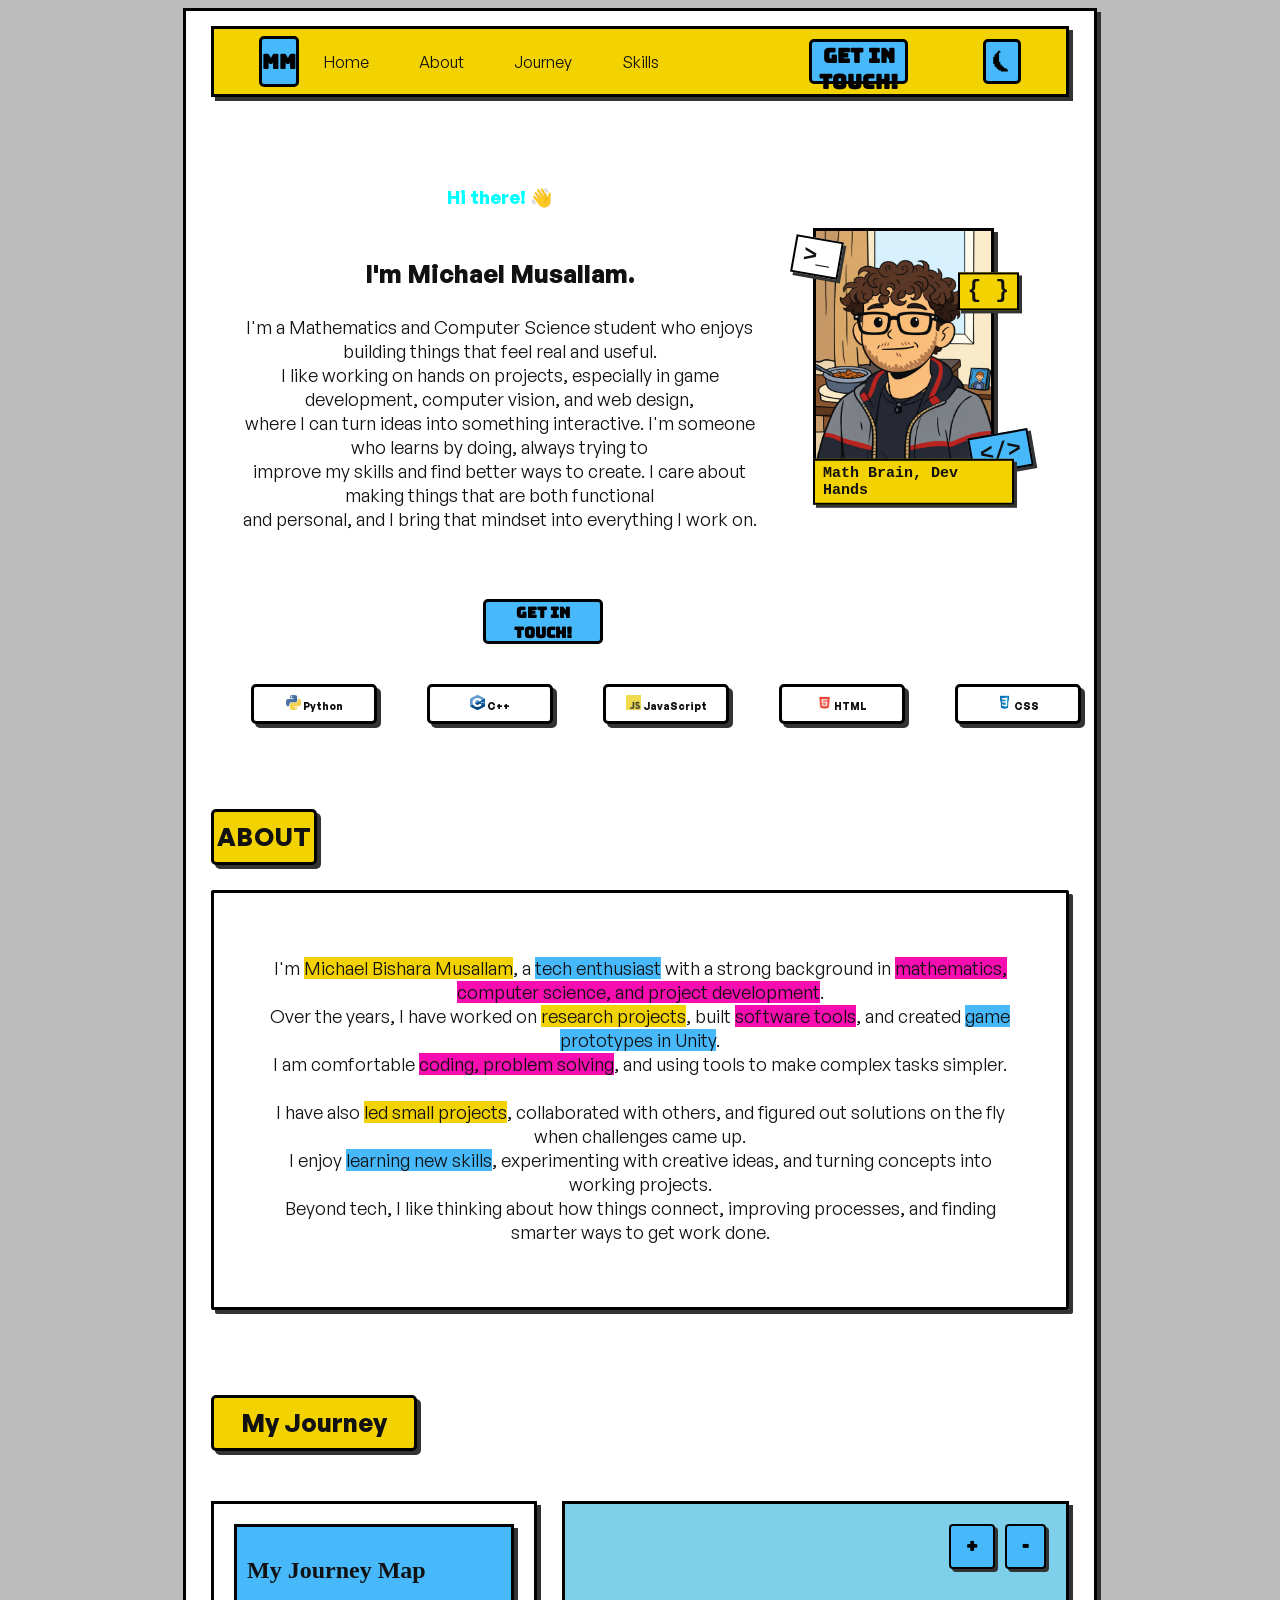
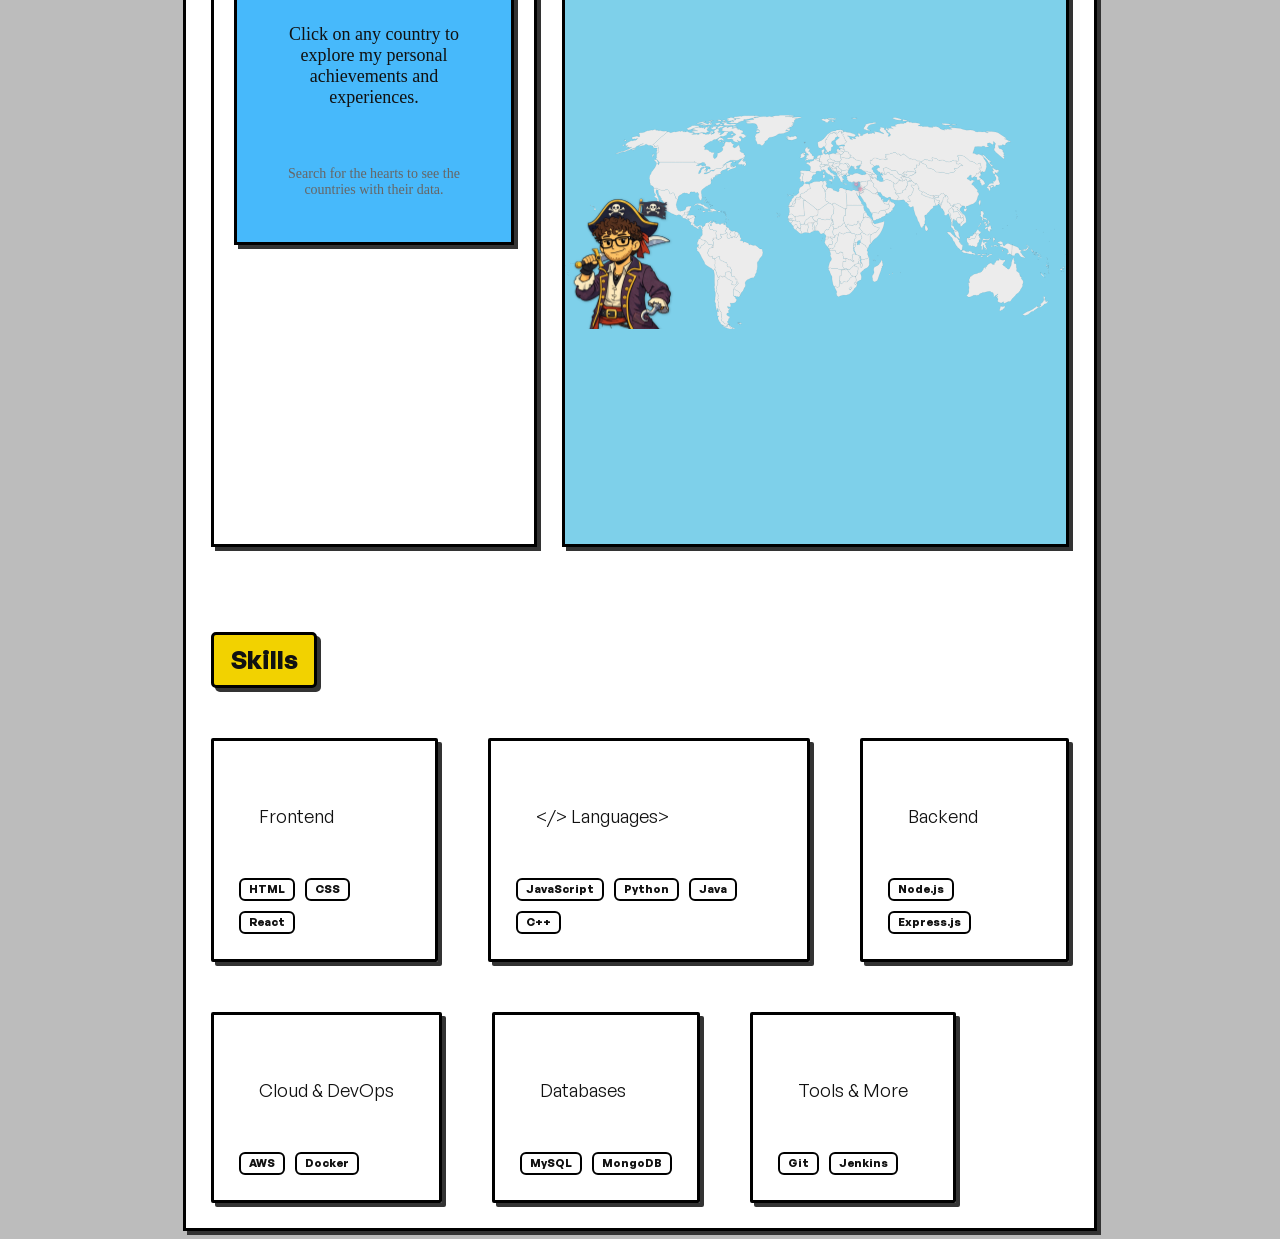
<file: index.html>
<!DOCTYPE html>
<html lang="en">

<head>
    <meta charset="UTF-8">
    <meta name="viewport" content="width=device-width, initial-scale=1.0">
    <title>Home</title>
    <link rel="preconnect" href="https://fonts.googleapis.com">
    <link rel="preconnect" href="https://fonts.gstatic.com" crossorigin>
    <link href="https://fonts.googleapis.com/css2?family=Bungee&display=swap" rel="stylesheet">
    <link rel="preconnect" href="https://fonts.googleapis.com">
    <link rel="preconnect" href="https://fonts.gstatic.com" crossorigin>
    <link href="https://fonts.googleapis.com/css2?family=Bungee&family=Inconsolata:wght@200..900&display=swap"
        rel="stylesheet">
    <link rel="stylesheet" href="css/style.css">
</head>

<body>
    <div class="main_border">
        <div class="nav">
            <a href="#home" class="nav_in namefont"
                style="font-size: 20px; text-decoration: none; display: inline-flex; align-items: center; justify-content: center;">
                <strong>MM</strong>
            </a>
            <div class="nav-right">
                <div class="nav_in2">
                    <a href="#home">Home</a>
                    <a href="#about">About</a>
                    <a href="#journey">Journey</a>
                    <a href="#skills">Skills</a>
                </div>
                <button class="nav_in namefont" style="font-size: 20px;">
                    <strong>Get in touch!</strong>
                </button>
                <button id="theme-toggle" class="nav_in namefont" style="font-size: 20px;" type="button"
                    aria-label="Toggle night mode">
                    <strong>⏾</strong>
                </button>
            </div>
        </div>
        <div id="home" class="mainpage sum sumfont">
            <p>
                <strong style="color : aqua  "> Hi there! </strong>👋
                <br><br><br>
                <strong style="font-size: 25px">I'm Michael Musallam.</strong>
                <br><br>
                I'm a Mathematics and Computer Science student who enjoys building things that feel real and useful.<br>
                I like working on hands on projects, especially in game development, computer vision, and web
                design,<br>
                where I can turn ideas into something interactive. I'm someone who learns by doing, always trying to<br>
                improve my skills and find better ways to create. I care about making things that are both
                functional<br>
                and personal, and I bring that mindset into everything I work on.
            </p>
            <div class="profile-wrapper">
                <img class="image" src="assets/images/me.png"></img>
                <div class="code-icon icon1">&gt;_</div>
                <div class="code-icon icon2">&lt;/&gt;</div>
                <div class="code-icon icon3">{ }</div>
                <div class="code-icon icon4">Math Brain, Dev Hands</div>
            </div>
        </div>
        <div class="middle"><button class="nav_in namefont" style="font-size: 15px; width: 120px;">
                <strong>Get in touch!</strong>
            </button>
        </div>
        <div id="skills" class="languages">
            <div class="languagebutton sumfont">
                <img src="assets/images/python_logo.png" style="width: 15px; height: 15px;">
                <span>Python</span>
            </div>
            <div class="languagebutton sumfont">
                <img src="assets/images/cpp_logo.png" style="width: 15px; height: 15px;">
                <span>C++</span>
            </div>
            <div class="languagebutton sumfont">
                <img src="assets/images/js.png" style="width: 15px; height: 15px;">
                <span>JavaScript</span>
            </div>
            <div class="languagebutton sumfont">
                <img src="assets/images/html5.webp" style="width: 15px; height: 15px;">
                <span>HTML</span>
            </div>
            <div class="languagebutton sumfont">
                <img src="assets/images/css logo.png" style="width: 15px; height: 15px;">
                <span>CSS</span>
            </div>
        </div>
        <div class="aboutme languagebutton sumfont">ABOUT</div>
        <div id="about" class="aboutmeparagraph">
            <p>
                I'm <span style="background-color: #f2d200;">Michael Bishara Musallam</span>, a <span
                    style="background-color: #47b9fb;">tech enthusiast</span> with a strong background in <span
                    style="background-color: #f70db0;">mathematics, computer science, and project
                    development</span>.<br>
                Over the years, I have worked on <span style="background-color: #f2d200;">research projects</span>,
                built <span style="background-color: #f70db0;">software tools</span>, and created <span
                    style="background-color: #47b9fb;">game prototypes in Unity</span>.<br>
                I am comfortable <span style="background-color: #f70db0;">coding, problem solving</span>, and using
                tools to make complex tasks simpler.<br><br>
                I have also <span style="background-color: #f2d200;">led small projects</span>, collaborated with
                others, and figured out solutions on the fly when challenges came up.<br>
                I enjoy <span style="background-color: #47b9fb;">learning new skills</span>, experimenting with creative
                ideas, and turning concepts into working projects.<br>
                Beyond tech, I like thinking about how things connect, improving processes, and finding smarter ways to
                get work done.<br>
            </p>
        </div>
        <div id="journey">
            <h3 class="journey sumfont">My Journey</h3>
        </div>
        <div class="container">
            <div class="side-panel">
                <div class="instructions">
                    <h2>My Journey Map</h2>
                    <p>
                        Click on any country to explore my personal achievements and experiences.
                    </p>
                    <p style="font-size: 14px; color: #666;">
                        Search for the hearts to see the countries with their data.
                    </p>
                </div>
                <button class="close-btn hide">&times;</button>
                <div class="country-info hide">
                    <h2 class="country"></h2>
                    <img class="flag" alt="flag">
                    <p class="area"></p>
                    <p class="capital"></p>
                    <p class="region"></p>
                    <p class="population"></p>
                    <p class="description"></p>
                    <div>
                        <h3>Achievements</h3>
                        <ul class="achievements-list"></ul>
                    </div>
                    <p class="time-spent"><strong>Time Spent:</strong> <span></span></p>
                </div>
            </div>
            <div class="map-container">
                <div class='svg-wrapper'>
                    <svg class='mapsvg' baseprofile="tiny" fill="#ececec" height="857" stroke="black"
                        stroke-linecap="round" stroke-linejoin="round" stroke-width=".2" version="1.2"
                        viewbox="0 0 2000 857" width="2000" xmlns="http://www.w3.org/2000/svg">
                        <path
                            d="M1383 261.6l1.5 1.8-2.9 0.8-2.4 1.1-5.9 0.8-5.3 1.3-2.4 2.8 1.9 2.7 1.4 3.2-2 2.7 0.8 2.5-0.9 2.3-5.2-0.2 3.1 4.2-3.1 1.7-1.4 3.8 1.1 3.9-1.8 1.8-2.1-0.6-4 0.9-0.2 1.7-4.1 0-2.3 3.7 0.8 5.4-6.6 2.7-3.9-0.6-0.9 1.4-3.4-0.8-5.3 1-9.6-3.3 3.9-5.8-1.1-4.1-4.3-1.1-1.2-4.1-2.7-5.1 1.6-3.5-2.5-1 0.5-4.7 0.6-8 5.9 2.5 3.9-0.9 0.4-2.9 4-0.9 2.6-2-0.2-5.1 4.2-1.3 0.3-2.2 2.9 1.7 1.6 0.2 3 0 4.3 1.4 1.8 0.7 3.4-2 2.1 1.2 0.9-2.9 3.2 0.1 0.6-0.9-0.2-2.6 1.7-2.2 3.3 1.4-0.1 2 1.7 0.3 0.9 5.4 2.7 2.1 1.5-1.4 2.2-0.6 2.5-2.9 3.8 0.5 5.4 0z"
                            id="AF" name="Afghanistan">
                        </path>
                        <path class="Angola"
                            d="M 1121.2 572 1121.8 574 1121.1 577.1 1122 580.1 1121.1 582.5 1121.5 584.7 1109.8 584.6 1109 605.1 1112.6 610.3 1116.2 614.3 1105.8 616.9 1092.3 616 1088.5 613 1065.8 613.2 1065 613.7 1061.7 610.8 1058.1 610.6 1054.7 611.7 1052 612.9 1051.5 608.9 1052.4 603.2 1054.4 597.3 1054.7 594.6 1056.6 588.8 1058 586.2 1061.3 582 1063.2 579.1 1063.8 574.4 1063.5 570.7 1061.9 568.4 1060.4 564.5 1059.1 560.7 1059.4 559.3 1061.1 556.8 1059.5 550.6 1058.3 546.3 1055.5 542.2 1056.1 541 1058.4 540.1 1060.1 540.2 1062.1 539.5 1078.8 539.6 1080.1 544.3 1081.7 548.2 1083 550.3 1085.1 553.6 1088.9 553.1 1090.7 552.2 1093.8 553.1 1094.7 551.5 1096.2 547.8 1099.7 547.5 1100 546.4 1102.9 546.4 1102.4 548.7 1109.2 548.6 1109.3 552.7 1110.4 555.1 1109.5 559 1109.9 563 1111.7 565.4 1111.3 573 1112.7 572.4 1115.1 572.6 1118.6 571.6 1121.2 572 Z">
                        </path>
                        <path class="Angola"
                            d="M 1055.3 539 1053.8 534.2 1056.1 531.4 1057.8 530.3 1059.9 532.5 1057.9 533.9 1056.9 535.5 1056.7 538.3 1055.3 539 Z">
                        </path>
                        <path
                            d="M1088 228l0.4 1.2 1.4-0.6 1.2 1.7 1.3 0.7 0.6 2.3-0.5 2.2 1 2.7 2.3 1.5 0.1 1.7-1.7 0.9-0.1 2.1-2.2 3.1-0.9-0.4-0.2-1.4-3.1-2.2-0.7-3 0.1-4.4 0.5-1.9-0.9-1-0.5-2.1 1.9-3.1z"
                            id="AL" name="Albania">
                        </path>
                        <path
                            d="M1296.2 336.7l1.3 5.1-2.8 0 0 4.2 1.1 0.9-2.4 1.3 0.2 2.6-1.3 2.6 0 2.6-1 1.4-16.9-3.2-2.7-6.6-0.3-1.4 0.9-0.4 0.4 1.8 4.2-1 4.6 0.2 3.4 0.2 3.3-4.4 3.7-4.1 3-4 1.3 2.2z"
                            id="AE" name="United Arab Emirates">
                        </path>
                        <path class="Argentina"
                            d="M 669.1 851.7 666.1 851.5 661.1 851.5 655.1 837.9 658.2 840.7 662.5 845.3 670.3 849 677.6 850.5 676.8 853.5 672.4 853.8 669.1 851.7 Z">
                        </path>
                        <path class="Argentina"
                            d="M 638.6 644.7 649.9 655.1 654.5 656.1 661.8 660.9 667.7 663.4 668.8 666.2 664.6 676 670.4 677.7 676.7 678.7 680.9 677.7 685.2 672.7 685.5 667.1 688.1 665.8 691.3 669.6 691.7 674.7 687.5 678.2 684.2 680.8 678.9 687.1 672.9 695.8 672.4 701 672 707.6 673.2 714 672.3 715.4 672.7 719.5 673 722.9 680.8 728.4 681 732.8 684.9 735.6 685.2 738.7 681.9 746.9 674.9 750.4 664.7 751.7 658.7 751 660.8 754.9 660.9 759.6 662.7 762.8 660.2 765.1 655.1 766 649.5 763.6 648 765.3 650.5 771.6 654.5 773.5 656.8 771.5 659.3 774.8 655.1 776.8 652.2 780.8 653.4 787.1 653.3 790.5 648.5 790.5 645.5 793.7 645.6 798.5 652.1 803.1 657.3 804.3 657.5 810 652.9 813.5 652.3 820.8 648.8 823.2 647.9 826.1 652.1 832.6 656.7 836.1 654.6 835.8 649.7 834.8 637.6 834 634.1 830.4 632.2 825.8 629.1 826.2 626.5 823.9 623.4 817.4 626.1 814.6 626.2 810.7 624.4 807.5 625.1 802.1 624 793.8 622.2 790.1 624 788.9 622.6 786.5 619.8 785.3 620.6 782.6 617.5 780.2 613.8 772.9 615.5 771.6 612.2 763.8 611.4 757.3 611.2 751.6 613.7 749.3 610.4 743 608.8 737.2 611.8 733 610.4 727.6 612 721.4 610.6 715.5 609 714.3 604.1 703.2 606.2 696.6 604.5 690.4 605.4 684.5 608 678.5 611.3 674.5 609.3 672 610.1 669.9 608.5 659.2 614.1 656.1 615.3 649.4 614.4 647.8 618.4 642 625.9 643.6 629.6 648.2 631.2 643 637.6 643.3 638.6 644.7 Z">
                        </path>
                        <path
                            d="M1230.8 253l-1.8 0.2-2.8-3.7-0.2-1-2.3 0-1.9-1.7-1 0.1-2.4-1.8-4.2-1.6-0.1-3.1-1.3-2.2 7-1 1.4 1.6 2.2 1.1-0.7 1.6 3.2 2.2-1.1 2.1 2.6 1.7 2.5 1 0.9 4.5z"
                            id="AM" name="Armenia">
                        </path>
                        <path class="Australia"
                            d="M 1743 763.6 1746.7 765.8 1750 764.9 1754.9 763.7 1757.7 764.1 1753.2 771.7 1749.9 773.8 1745.9 779 1745.3 777.2 1738.7 781.6 1737.9 781.3 1734.9 781.1 1735.4 775.7 1737.4 771.5 1738 765.9 1740 763 1743 763.6 Z">
                        </path>
                        <path class="Australia"
                            d="M 1793.5 590.2 1794.7 595.2 1798.7 592.8 1800.1 595.5 1802.4 598 1801.3 600.9 1801.5 606.4 1801.7 609.6 1803 610.4 1803.4 615.9 1802.2 619.2 1803 623.5 1808.4 626.9 1811.6 629.9 1814.8 632.7 1813.7 634.3 1816 638.3 1816.5 645.3 1819.1 643.9 1820.6 646.6 1822.2 645.7 1821.5 652.5 1824.4 656.4 1826.3 658.8 1829.1 664 1829.1 669.2 1828.1 672.9 1826.3 676.8 1827 682.3 1824.5 688 1822.4 691 1818.6 696.7 1817.1 700.4 1814 705 1809 710.8 1803.5 714 1799.1 718.9 1795.8 722.1 1791.4 727.6 1787.7 730.8 1783.8 735.6 1780.7 740 1779.9 742.1 1775.6 744.3 1769.5 744.5 1763.2 747.2 1759.4 749.6 1754.6 752.4 1751.9 749.5 1749.3 748.4 1751.9 745.1 1748.4 746.3 1741.2 750.9 1737.6 749.2 1735.2 748.2 1732.4 747.7 1728.3 745.9 1727 741.9 1728.5 737.1 1728.9 733.8 1727.5 731.2 1722.8 730.5 1726 727.3 1726.9 722.6 1722.2 727 1716.9 728.2 1721.4 724.7 1723.9 721 1727.4 717.8 1729 713.1 1722.2 718.5 1717.9 720.7 1713.6 725.8 1710.6 723.2 1712.3 719.8 1710.9 715.1 1709.1 712.7 1710.7 711.2 1705.4 707.3 1701.6 707.2 1697.6 704 1687.7 704.6 1679.8 706.9 1672.9 709.1 1667.9 708.7 1660.9 712 1655.6 713.4 1653.3 716.8 1650.3 719.4 1645.6 719.6 1642 720.1 1637.8 719 1633.6 719.7 1629.8 720 1625.3 723.4 1623.8 723.1 1620.4 724.9 1617 726.9 1613.2 726.7 1609.7 726.7 1605.6 722.6 1603.2 721.4 1604.7 717.7 1607.6 716.8 1609.1 715.4 1609.7 713.1 1612 708.6 1612.7 704.8 1612 698.3 1612.2 694.6 1613.6 691 1612.7 686.8 1613 684.9 1611.3 682.3 1612 677.3 1610.1 672.2 1610 669.5 1611.8 672.3 1611.3 666.3 1613.6 668.2 1614.7 670.7 1615.3 667.4 1613.7 662.3 1613.6 660.3 1612.8 658.4 1614.1 654.7 1615.6 653.1 1616.9 649.9 1617 646.1 1620.1 641.5 1619.7 646.4 1622.8 642 1627.7 639.8 1630.9 637.1 1635.6 634.7 1638.2 634.2 1639.6 635 1644.4 632.6 1647.9 631.9 1649 630.5 1650.5 629.9 1653.6 630.1 1659.8 628.2 1663.3 625.3 1665.3 621.9 1669.2 618.7 1669.9 616.1 1670.6 612.6 1675.5 607.1 1676.9 612.7 1679.5 611.4 1678 608.4 1680.3 605.3 1682.5 606.7 1684 601.8 1687.5 598.6 1689.3 596.1 1692.2 595 1692.6 593.2 1694.9 593.9 1695.3 592.3 1697.9 591.4 1700.7 590.5 1704.4 593.5 1707 597.3 1710.5 597.3 1714 597.9 1713.3 594.4 1716.8 589.3 1719.5 587.6 1718.9 586 1721.8 582.3 1725.5 580 1728.2 580.8 1733.1 579.6 1733.4 576.3 1729.5 574.2 1732.6 573.3 1736.2 574.9 1738.9 577.5 1743.4 579.1 1745.1 578.5 1748.4 580.5 1751.9 578.6 1753.9 579.2 1755.4 577.9 1757.6 581.1 1755.6 584.6 1753.1 587.2 1751.2 587.4 1751.5 589.9 1749.3 593.1 1746.8 596.3 1747 598.1 1750.8 601.7 1754.8 603.7 1757.3 605.9 1760.6 609.7 1762.2 609.7 1764.8 611.4 1765.3 613.4 1770.2 615.5 1774.3 613.3 1776.1 609.9 1777.8 607 1779.1 603.5 1781.7 598.4 1781.5 595.3 1782.2 593.4 1782.1 589.8 1783.5 584.9 1784.8 583.6 1784.2 581.5 1786 578.1 1787.5 574.6 1787.9 572.7 1790.2 570.3 1791.5 573.5 1791.4 577.5 1792.7 578.3 1792.6 581 1794.2 584.2 1794.1 587.9 1793.5 590.2 Z">
                        </path>
                        <path
                            d="M1070.6 190.8l-0.3 0.8 0.7 2.1-0.2 2.6-2.8 0 1.1 1.4-1.3 4-0.9 1.1-4.4 0.1-2.4 1.5-4.2-0.5-7.3-1.7-1.3-2.1-4.9 1.1-0.5 1.2-3.1-0.9-2.6-0.2-2.3-1.2 0.7-1.5-0.2-1.1 1.4-0.3 2.7 1.7 0.6-1.7 4.4 0.3 3.5-1.1 2.4 0.2 1.7 1.3 0.4-1.1-1-4.1 1.7-0.8 1.6-2.9 3.8 2.1 2.6-2.6 1.7-0.5 4 1.9 2.3-0.3 2.4 1.2z"
                            id="AT" name="Austria">
                        </path>
                        <path class="Azerbaijan"
                            d="M 1229 253.2 1225.2 252.3 1222 249.4 1220.8 246.9 1221.8 246.8 1223.7 248.5 1226 248.5 1226.2 249.5 1229 253.2 Z">
                        </path>
                        <path class="Azerbaijan"
                            d="M 1235.3 236.2 1237.8 233.6 1241.3 236.9 1244.9 241.5 1247.4 241.8 1249.3 243.5 1245.1 244 1245.2 249 1244.8 251.2 1243.1 252.7 1243.9 255.8 1242.6 256.2 1238.7 252.8 1239.9 249.7 1238 247.8 1236.1 248.3 1230.8 253 1229.9 248.5 1227.4 247.5 1224.8 245.8 1225.9 243.7 1222.7 241.5 1223.4 239.9 1221.2 238.8 1219.8 237.2 1220.9 236.1 1225.1 238 1228 238.3 1228.6 237.6 1225.3 234.1 1226.5 233.3 1228 233.5 1232.3 237.3 1234.7 237.8 1235.3 236.2 Z">
                        </path>
                        <path
                            d="M1154.9 530.4l-0.6 0.1 0-0.3-2-6.1-0.01-0.06-0.09-1.04-1.4-2.9 3.5 0.5 1.7-3.7 3.1 0.4 0.3 2.5 1.2 1.5 0 2.1-1.4 1.3-2.3 3.4-2 2.3z"
                            id="BI" name="Burundi">
                        </path>
                        <path
                            d="M1016.5 177.1l-0.4 4.2-1.3 0.2-0.4 3.5-4.4-2.9-2.5 0.5-3.5-2.9-2.4-2.5-2.2-0.1-0.8-2.2 3.9-1.2 3.6 0.5 4.5-1.3 3.1 2.7 2.8 1.5z"
                            id="BE" name="Belgium">
                        </path>
                        <path
                            d="M1006.7 427l-0.2 2.1 1.3 3.8-1.1 2.6 0.6 1.7-2.8 4-1.7 2-1.1 4 0.2 4.1-0.3 10.3-4.7 0.8-1.4-4.4 0.3-14.8-1.2-1.3-0.2-3.2-2-2.2-1.7-1.9 0.7-3.4 2-0.7 1.1-2.8 2.8-0.6 1.2-1.9 1.9-1.9 2 0 4.3 3.7z"
                            id="BJ" name="Benin">
                        </path>
                        <path
                            d="M988.5 406l-0.5 3.1 0.8 2.9 3.1 4.2 0.2 3.1 6.5 1.5-0.1 4.4-1.2 1.9-2.8 0.6-1.1 2.8-2 0.7-4.9-0.1-2.6-0.5-1.8 1-2.5-0.5-9.8 0.3-0.2 3.7 0.8 4.8-3.9-1.6-2.6 0.2-2 1.6-2.5-1.3-1-2.2-2.5-1.4-0.4-3.7 1.6-2.7-0.2-2.2 4.5-5.3 0.9-4.4 1.5-1.6 2.7 0.9 2.4-1.3 0.8-1.7 4.3-2.8 1.1-2 5.3-2.7 3.1-0.9 1.4 1.2 3.6 0z"
                            id="BF" name="Burkina Faso">
                        </path>
                        <path
                            d="M1500.6 360.3l0.6 4.6-2.1-1 1.1 5.2-2.1-3.3-0.8-3.3-1.5-3.1-2.8-3.7-5.2-0.3 0.9 2.7-1.2 3.5-2.6-1.3-0.6 1.2-1.7-0.7-2.2-0.6-1.6-5.3-2.6-4.8 0.3-3.9-3.7-1.7 0.9-2.3 3-2.4-4.6-3.4 1.2-4.4 4.9 2.8 2.7 0.3 1.2 4.5 5.4 0.9 5.1-0.1 3.4 1.1-1.6 5.4-2.4 0.4-1.2 3.6 3.6 3.4 0.3-4.2 1.5 0 4.4 10.2z"
                            id="BD" name="Bangladesh">
                        </path>
                        <path
                            d="M1132.6 221.6l-2.3 2.6-1.3 4.5 2.1 3.6-4.6-0.8-5 2 0.3 3.2-4.6 0.6-3.9-2.3-4 1.8-3.8-0.2-0.8-4.2-2.8-2.1 0.7-0.8-0.6-0.8 0.6-2 1.8-2-2.8-2.7-0.7-2.4 1.1-1.4 1.8 2.6 1.9-0.4 4 0.9 7.6 0.4 2.3-1.6 5.9-1.5 4 2.3 3.1 0.7z"
                            id="BG" name="Bulgaria">
                        </path>
                        <path
                            d="M1083 214.3l1.9-0.1-1.1 2.8 2.7 2.5-0.5 2.9-1.1 0.3-0.9 0.6-1.6 1.5-0.4 3.5-4.8-2.4-2.1-2.7-2.1-1.4-2.5-2.4-1.3-1.9-2.7-3 0.8-2.6 2 1.5 1-1.4 2.3-0.1 4.5 1.1 3.5-0.1 2.4 1.4z"
                            id="BA" name="Bosnia and Herzegovina">
                        </path>
                        <path
                            d="M1141.6 162.7l-3.9-0.2-0.8 0.6 1.5 2 2 4-4.1 0.3-1.3 1.4 0.3 3.1-2.1-0.6-4.3 0.3-1.5-1.5-1.7 1.1-1.9-0.9-3.9-0.1-5.7-1.5-4.9-0.5-3.8 0.2-2.4 1.6-2.3 0.3-0.5-2.8-1.9-2.8 2.8-1.3-0.4-2.4-1.7-2.3-0.6-2.7 4.7 0 4.8-2.3 0.5-3.4 3.6-2-1-2.7 2.7-1 4.6-2.3 5.3 1.5 0.9 1.5 2.4-0.7 4.8 1.4 1.1 2.9-0.7 1.6 3.8 4 2.1 1.1 0 1.1 3.4 1.1 1.7 1.6-1.6 1.3z"
                            id="BY" name="Belarus">
                        </path>
                        <path
                            d="M487.8 399.8l-1.7 0 1.3-7.2 0.7-5.1 0.1-1 0.7-0.3 0.9 0.8 2.5-3.9 1.1-0.1-0.1 1 1 0-0.3 1.8-1.3 2.7 0.4 1-0.9 2.3 0.3 0.6-1 3.3-1.3 1.7-1.1 0.2-1.3 2.2z"
                            id="BZ" name="Belize">
                        </path>
                        <path
                            d="M662.5 631.4l-0.3-2-5.4-3.3-5.2-0.1-9.6 1.9-2.1 5.6 0.2 3.5-1.5 7.7-1-1.4-6.4-0.3-1.6 5.2-3.7-4.6-7.5-1.6-4 5.8-3.9 0.9-3.1-8.9-3.7-7.2 1.1-6.2-3.2-2.7-1.2-4.6-3.2-4.4 2.9-6.9-2.9-5.4 1.1-2.2-1.2-2.4 1.9-3.2-0.3-5.4 0-4.6 1.1-2.1-5.5-10.4 4.2 0.6 2.9-0.2 1.1-1.9 4.8-2.6 2.9-2.4 7.3-1.1-0.4 4.8 0.9 2.5-0.3 4.3 6.5 5.7 6.4 1.1 2.3 2.4 3.9 1.3 2.5 1.8 3.5 0 3.4 1.9 0.5 3.7 1.2 1.9 0.3 2.7-1.7 0.1 2.8 7.5 10.7 0.3-0.5 3.7 0.8 2.5 3.2 1.8 1.7 4-0.6 5.1-1.3 2.8 0.8 3.6-1.6 1.4z"
                            id="BO" name="Bolivia">
                        </path>
                        <path
                            d="M665.8 489.6l3.1 0.6 0.6-1.4-1-1.2 0.6-1.9 2.3 0.6 2.7-0.7 3.2 1.4 2.5 1.3 1.7-1.7 1.3 0.2 0.8 1.8 2.7-0.4 2.2-2.5 1.8-4.7 3.4-5.9 2-0.3 1.3 3.6 3 11.2 3.1 1.1 0.1 4.4-4.3 5.3 1.7 1.9 10.1 1 0.2 6.5 4.3-4.2 7.1 2.3 9.5 3.9 2.8 3.7-0.9 3.6 6.6-2 11 3.4 8.5-0.2 8.4 5.3 7.4 7.2 4.4 1.8 4.8 0.3 2.1 2 2 8.2 1.1 3.9-2.1 10.6-2.7 4.2-7.7 8.9-3.4 7.3-4 5.5-1.4 0.2-1.3 4.7 0.9 12-1.1 9.9-0.3 4.2-1.6 2.6-0.5 8.6-5.2 8.3-0.5 6.7-4.3 2.7-1.1 3.9-6 0-8.5 2.4-3.7 2.9-6 1.9-6.1 5.1-4.1 6.4-0.3 4.8 1.3 3.5-0.3 6.5-0.8 3.1-3.4 3.6-4.5 11.3-4 5-3.2 3.1-1.5 6.1-2.9 3.6-2.1-3.6 1.8-3.1-3.8-4.3-4.8-3.6-6.3-4.1-1.9 0.2-6.3-5-3.4 0.7 6-8.7 5.3-6.3 3.3-2.6 4.2-3.5-0.4-5.1-3.2-3.8-2.6 1.3 0.7-3.7 0.3-3.8-0.3-3.6-2.1-1.1-2 1-2.1-0.3-0.8-2.4-1.1-5.9-1.2-1.9-3.9-1.8-2.2 1.3-5.9-1.3-0.4-8.7-2-3.5 1.6-1.4-0.8-3.6 1.3-2.8 0.6-5.1-1.7-4-3.2-1.8-0.8-2.5 0.5-3.7-10.7-0.3-2.8-7.5 1.7-0.1-0.3-2.7-1.2-1.9-0.5-3.7-3.4-1.9-3.5 0-2.5-1.8-3.9-1.3-2.3-2.4-6.4-1.1-6.5-5.7 0.3-4.3-0.9-2.5 0.4-4.8-7.3 1.1-2.9 2.4-4.8 2.6-1.1 1.9-2.9 0.2-4.2-0.6-3.2 1.1-2.6-0.7-0.1-9.7-4.4 3.7-5-0.1-2.3-3.5-3.8-0.3 1-2.8-3.3-3.9-2.6-5.8 1.5-1.1-0.2-2.8 3.4-1.8-0.7-3.5 1.4-2.2 0.3-3 6.3-4.4 4.6-1.2 0.8-1 5.1 0.3 2.2-17.6 0.1-2.8-0.9-3.6-2.6-2.4 0.1-4.7 3.2-1 1.1 0.7 0.2-2.5-3.3-0.7 0-4 11 0.2 1.9-2.3 1.6 2.1 1 3.8 1.1-0.8 3.1 3.4 4.4-0.4 1.1-2 4.2-1.5 2.4-1.1 0.7-2.7 4.1-1.8-0.3-1.4-4.8-0.5-0.7-4.1 0.3-4.3-2.5-1.6 1.1-0.6 4.1 0.8 4.5 1.6 1.7-1.5 4.1-1 6.4-2.4 2.1-2.5-0.7-1.8 3-0.2 1.2 1.4-0.8 2.9 2 0.9 1.2 3-1.6 2.3-1 5.4 1.4 3.3 0.3 3 3.5 3 2.8 0.3 0.6-1.3 1.8-0.3 2.6-1.1 1.8-1.7 3.2 0.6 1.3-0.3z"
                            id="BR" name="Brazil">
                        </path>
                        <path d="M1633.1 472.8l2.2-2.4 4.6-3.6-0.1 3.2-0.1 4.1-2.7-0.2-1.1 2.2-2.8-3.3z" id="BN"
                            name="Brunei Darussalam">
                        </path>
                        <path
                            d="M1488.8 323.5l2.6 2.1 0.5 3.9-4.5 0.2-4.7-0.4-3.2 1-5.5-2.5-0.4-1.2 2.6-4.8 2.6-1.6 4.3 1.4 2.9 0.2 2.8 1.7z"
                            id="BT" name="Bhutan">
                        </path>
                        <path
                            d="M1127.6 615.7l1.9 5.1 1.1 1.2 1.6 3.7 6.1 7 2.3 0.7-0.1 2.3 1.5 4.1 4.3 1 3.4 2.9-8.1 4.7-5.2 4.8-2 4.3-1.8 2.4-3 0.5-1.2 3.1-0.6 2-3.6 1.4-4.5-0.3-2.5-1.8-2.3-0.7-2.8 1.4-1.5 3.1-2.7 1.9-2.8 2.9-4 0.7-1.1-2.3 0.6-3.9-3-6.1-1.4-1 0.6-18.7 5.5-0.2 0.8-22.9 4.2-0.2 8.7-2.3 2 2.7 3.7-2.5 1.7 0 3.2-1.5 1 0.5z"
                            id="BW" name="Botswana">
                        </path>
                        <path
                            d="M1121.3 446.5l3.9 2.5 3.1 2.6 0.1 2.1 3.9 3.3 2.4 2.8 1.4 3.8 4.3 2.6 0.9 2-1.8 0.7-3.7-0.1-4.2-0.7-2.1 0.5-0.9 1.6-1.8 0.2-2.2-1.4-6.3 3.2-2.6-0.6-0.8 0.5-1.6 3.9-4.3-1.3-4.1-0.6-3.6-2.4-4.7-2.2-3 2.1-2.2 3.2-0.5 4.5-3.6-0.3-3.9-1.1-3.3 3.4-3 6-0.6-1.9-0.3-2.9-2.6-2.1-2.1-3.3-0.5-2.3-2.7-3.4 0.5-1.9-0.6-2.7 0.4-5 1.4-1.1 2.8-6.5 4.6-0.5 1-1.7 1 0.2 1.4 1.4 7.1-2.4 2.4-2.5 2.9-2.3-0.6-2.2 1.6-0.6 5.5 0.4 5.2-3 4-7 2.8-2.6 3.6-1.1 0.7 2.7 3.3 4 0 2.7-0.8 2.6 0.4 2 1.9 1.9 0.5 0.3z"
                            id="CF" name="Central African Republic">
                        </path>
                        <path class="Canada"
                            d="M 665.9 203.6 669.3 204.5 674 204.3 670.7 206.9 668.7 207.3 663.2 204.6 662.6 202.5 665.1 200.6 665.9 203.6 Z">
                        </path>
                        <path class="Canada"
                            d="M 680.3 187.6 677.9 187.7 672.1 185.8 668.6 182.8 670.5 182.3 676.4 183.9 680.6 186.5 680.3 187.6 Z">
                        </path>
                        <path class="Canada"
                            d="M 372.4 191.3 369.3 192.2 363 189.4 363 187.2 360.1 185 360.4 183.2 356.1 182.1 356.7 178.7 358.2 177.3 362.3 178.6 364.7 179.6 368.8 180.2 369 182.4 369.4 185.3 372.6 187.9 372.4 191.3 Z">
                        </path>
                        <path class="Canada"
                            d="M 711.5 177.8 706.5 183.2 710.4 181.1 713.3 182.5 710.9 184.6 714.7 186.3 717.5 184.8 721.8 186.7 719 191.3 722.8 190.2 722.5 193.5 723 197.4 719.4 203 717 203.2 714.1 202 716.6 196.9 715.4 196.1 708.1 201.5 705.1 201.3 709.5 198.3 705.1 196.8 699.6 197.2 690 197 689.8 195.2 693.6 192.9 691.9 191.3 697.3 187.5 705.5 177.6 709.7 174.1 714.7 172 716.8 172.2 715.3 173.9 711.5 177.8 Z">
                        </path>
                        <path class="Canada"
                            d="M 351.5 156.4 353 157.2 358 156.7 350.8 163.6 351.1 168.6 349.2 168.6 348.5 165.8 349 162.9 348.2 161 349.5 158.3 351.5 156.4 Z">
                        </path>
                        <path class="Canada"
                            d="M 634.9 108.9 631.3 111.9 629.6 111.4 629.5 109.7 629.9 109.3 632.7 107.6 634.4 107.7 634.9 108.9 Z">
                        </path>
                        <path class="Canada"
                            d="M 625.2 105.7 618 108.9 615 108.7 615 107.2 620 104.5 626 104.6 625.2 105.7 Z">
                        </path>
                        <path class="Canada"
                            d="M 622.1 88.9 621.2 91.4 623.9 90.5 625.4 92 628.9 94 632.7 95.7 631.3 98.4 634.8 98 636.7 99.9 631.7 101.7 625.8 100.3 625 97.7 618.7 100.8 610.5 103.7 611.2 100.4 604.9 100.9 610.6 98.1 614.2 93.6 619.3 88.5 622.1 88.9 Z">
                        </path>
                        <path class="Canada"
                            d="M 667 80.6 662.1 80.9 662.8 78.2 666.6 75.1 670.9 74.4 673.2 75.9 671.7 78.2 670.8 79 667 80.6 Z">
                        </path>
                        <path class="Canada"
                            d="M 592.5 69.9 588.4 71.8 584.2 70.2 580.3 70.7 576.9 68.3 581.9 66.6 586.8 64.3 589.8 65.8 591.4 66.8 591.8 67.8 592.5 69.9 Z">
                        </path>
                        <path class="Canada"
                            d="M 645.5 212.5 643.3 208.9 646.2 200.4 644.6 198.6 640.9 199.6 639.8 198 634.3 202.7 631.1 207.6 628.3 210.5 625.8 211.5 624.1 211.8 623 213.3 613.7 213.3 605.9 213.4 603.2 214.5 596.4 218.9 596.4 218.8 595.5 218.4 593.5 219.3 591.6 220.6 589.8 219.5 585.1 220.3 581.2 221.2 579.3 222 577 224.1 578.8 224.8 580.5 224.4 580.8 224.4 580.5 226.3 575.7 227 572.9 227.8 571.2 228.8 568.6 228.2 567 228.5 564.1 230.3 559.5 232.3 556.8 231.9 558.8 229.7 562.5 226.2 566.6 224.1 567.7 222.3 568.6 219.3 572.4 215.8 573.3 211.8 574.4 215.7 578.2 216.6 580.6 214.5 579.2 209.7 578.3 207.7 574.3 206.5 570.5 205.8 566.6 205.8 563.2 205 562.8 203.6 561.4 204.5 560.2 204.3 562.1 202.2 560.3 201.4 562.2 199 561 197.2 562.7 195.4 557.5 194.5 557.4 190.9 556.6 190.1 553.3 189.9 549.2 188.7 547.7 189.5 545.9 191 542.6 192 539.5 194.5 534.1 192.8 529.7 193.6 525.8 191.7 521.2 190.7 517.9 190.3 516.9 189.3 517.8 185.9 516.1 185.9 514.8 188.3 504.6 188.3 487.6 188.3 470.8 188.3 455.9 188.3 441.1 188.3 426.4 188.3 411.3 188.3 406.5 188.3 391.8 188.3 377.7 188.3 377 188.3 371.6 182.2 370 179.5 363 176.9 364.3 171.4 367.9 167.7 363.8 165 366.9 160.1 364.8 155.7 367.3 152.5 372.4 149.6 375.6 145.8 371 142 372.4 135.1 373.5 130.9 371.9 128.2 371.1 125.8 371.7 122.7 365.2 124.6 357.6 127.9 357.3 124.1 356.8 121.5 354 119.9 349.8 119.7 385.4 87 410 66.6 416 67.9 419.3 70.5 423 71 429.3 68.8 436.3 67.1 441.6 67.7 450.5 65.4 458.7 64.1 458.9 66.3 463.4 65 467.3 62.5 469.4 63.1 470.8 67.9 480.3 64.2 476.4 68.3 482.4 67.4 485.6 65.9 490.2 66.2 494.1 68.4 501.6 70.4 506.3 71.3 510.7 71 513.6 73.8 505.1 76.5 511.5 77.6 523.4 77 527.8 76 529.2 79.3 536.3 76.6 534.2 74.2 538.7 72.4 543.9 72.1 547.8 71.6 549.9 72.9 551.4 75.8 556.4 75.4 561.7 77.9 568.9 77 574.9 77.1 577.3 73.7 581.8 72.8 586.7 74.6 582.4 79.8 588.6 75.4 591.8 75.6 598.2 70.1 596.6 66.8 593.7 64.6 599.2 58.7 607.4 54.9 611.9 55.8 613.9 58.1 614.3 64.1 608.5 66.7 615.2 67.8 610.8 73.3 619.7 69.1 621.9 72.6 617.6 76.6 618.9 80.3 626.2 76.4 632.7 71.6 637.4 65.7 642.9 66.1 648.3 66.9 651.9 69.6 650.2 72.3 645.1 75.2 646 78.1 643.6 80.8 632.7 84.7 626.2 85.6 623 83.9 619.7 86.7 612.3 91.4 609.3 93.9 601.6 97.7 595.1 98.1 590 100.5 587.1 104.3 581.4 105 572.7 109.7 563.3 116.2 558.3 120.8 553.4 127.7 559.4 128.7 557.9 134.2 557.1 138.8 564.4 137.6 571.4 140.2 574.7 142.5 576.4 145.3 581.3 147 584.9 149.5 592.5 149.9 597.3 150.5 593.7 155.7 592 161.8 592.1 168.7 596.5 174.6 601.2 172.6 606.8 166.2 609.1 156.6 607.4 153.4 616.4 150.5 623.9 146.3 628.7 142.1 630.4 138.1 630 133 626.8 128.5 635.7 122.3 636.7 117 640.6 108 644.4 106.6 651.1 108.2 655.3 108.8 659.8 107.2 662.9 109.2 666.5 112.6 666.7 114.8 674.4 115.3 671.8 120.2 669.5 127.6 673.3 128.6 674.9 132.1 683.1 128.8 690.6 122.2 694.8 119.5 695.9 124.8 698.5 132.3 700.5 139.5 697.1 143.3 701.9 146.7 704.8 150.1 711.7 151.7 714.1 153.6 714.1 158.8 717.5 159.6 718.6 161.9 716.6 168.8 712.3 171.1 708.1 173.3 699.3 175.5 691.4 180.5 682.8 181.6 672.7 180.2 665.4 180.2 660.1 180.6 654.4 185.1 647 187.9 636.9 196.1 629 201.9 633.7 200.9 644.6 192.6 656.9 187.4 664.5 186.8 667.8 189.9 661.7 194.1 661.1 200.8 661.2 205.6 666.8 208.7 675.4 207.8 682.6 200.7 681.6 205.3 684.1 207.6 676.7 211.7 664.3 215.5 658.5 218 651.3 222.6 647.6 222.1 649.1 216.8 659.5 211.5 651.4 211.7 645.5 212.5 Z">
                        </path>
                        <path class="Canada"
                            d="M 539 48.7 534.3 51.1 544.8 49.6 547.4 52.2 554.7 49.5 556.5 51.2 554.3 56.3 558.6 54.2 561.4 48.9 565.7 48.1 568.7 48.9 570.9 51 568.2 56.1 565.8 59.8 570 62.4 575 65 572.4 67.3 565.3 67.8 566.1 69.8 562.9 71.8 556.2 71 550.5 69.5 545.4 69.8 535.9 71.7 524.6 72.5 516.7 73 517 70.4 512.9 69 508.6 69.6 508 65.3 511.3 64.7 518.6 63.8 524.1 64.1 530.3 63.1 523.8 61.9 514.7 62.3 509 62.2 509 60.3 520.7 58.1 514.4 58.2 509 56.8 516.8 52.9 522 50.8 536.2 47.7 539 48.7 Z">
                        </path>
                        <path class="Canada" d="M 578.5 47.2 571.5 50.6 569.2 47 571.3 46.2 576.8 46 578.5 47.2 Z">
                        </path>
                        <path class="Canada"
                            d="M 687.1 48.8 686.4 50.2 682.3 50.1 678.2 50 673.3 50.7 672.4 50.3 670.3 47.6 672 45.8 674.2 45.4 682.6 46 687.1 48.8 Z">
                        </path>
                        <path class="Canada"
                            d="M 647.3 48.5 647.6 51.7 654.8 47.6 666.5 45.5 668.8 50.8 665.6 54.2 674.6 52.7 679.9 50.6 686.7 53.2 690.4 55.7 689.3 58 697.5 56.8 699.4 60.2 707.8 62.3 710 64.4 710.9 69.5 701.8 72 709.5 75.6 715.4 76.8 718.7 81.8 725.2 82.2 721.9 86.1 711 92.6 707 90.2 703.2 84.8 697.3 85.5 695 88.8 697.7 92 702.2 94.6 703.2 96.1 703.1 101.8 699.5 105.9 694.8 104.3 686.2 99.8 689.8 104.7 692.6 108.2 692.3 110.2 681.4 107.9 673.8 104.5 670 101.8 672.4 100.1 667.6 97.2 662.9 94.5 662 96.1 648.9 97 646.5 95.1 651.9 90.9 660 90.8 669.3 90.1 669.1 88.1 672.2 85.3 681 79.9 681.4 77.4 680.9 75.6 676.2 72.9 669.1 71.1 672.6 69.7 670.6 66.3 667.2 66 665.3 64.2 662 65.8 654.1 66.5 640.1 65.3 632.7 63.7 626.8 62.9 624.9 61 631.2 58.6 625.5 58.6 628.8 53.3 635.9 48.7 641.9 46.6 653.1 45.2 647.3 48.5 Z">
                        </path>
                        <path class="Canada"
                            d="M 596.9 45 600.5 46.1 608.1 45.4 607.6 46.9 601.5 49.4 605.3 51.6 600.1 56.3 591.7 58.3 588.3 57.9 587.4 55.9 581.5 51.9 583.2 50.2 590.6 50.8 589.7 47.5 596.9 45 Z">
                        </path>
                        <path class="Canada"
                            d="M 619.5 50.5 611.7 54.4 607.3 54.2 609.1 49.6 611.7 47.1 615.9 44.9 621.1 43.5 629 43.7 635.2 44.9 625.1 49.5 619.5 50.5 Z">
                        </path>
                        <path class="Canada"
                            d="M 503.7 57.7 490.2 60.3 490.8 58 484.8 55.2 489.2 53 496.7 49.2 504.3 45.8 504.7 42.7 518.7 41.9 522.9 43 532.4 43.3 534.3 44.7 535.9 46.9 529.4 48.2 515.5 51.8 506.3 55.5 503.7 57.7 Z">
                        </path>
                        <path class="Canada"
                            d="M 628.9 39.3 624.8 41.2 619.6 40.8 616.4 39.5 620.9 37.3 627.8 35.9 629.2 37.7 628.9 39.3 Z">
                        </path>
                        <path class="Canada"
                            d="M 620.1 30.6 620.3 32.9 617.5 35.4 611.7 39.2 604.8 39.7 601.6 38.9 605 36 598.4 36.3 602.7 32.5 606.5 32.7 614.2 31 619.1 31.3 620.1 30.6 Z">
                        </path>
                        <path class="Canada"
                            d="M 580.7 33.2 580 34.9 584.4 34.1 588 34.3 585.7 36.8 580.6 39.1 566.7 39.9 554.4 42.1 548.4 42.2 549.9 40.6 560.6 38.3 542.7 38.9 538.5 38 550.2 33.2 555.6 31.8 563.9 33.5 566.8 36.4 572.9 36.8 573.6 32.1 579.4 30.3 582.5 30.8 580.7 33.2 Z">
                        </path>
                        <path class="Canada"
                            d="M 636.4 28.8 638.7 30.4 646.1 30.4 647.5 32 644.7 33.8 647.8 34.9 649 36.1 653.9 36.3 659 36.7 666.1 35.7 674.2 35.2 680 35.6 682.3 37.5 681.3 39.5 677.7 40.9 671 42 666.7 41.3 654.9 42.1 646.9 42.2 641.3 41.6 632.7 40 634.3 37.2 636.4 34.8 635 32.6 628 32 625.4 30.5 629.2 28.5 636.4 28.8 Z">
                        </path>
                        <path class="Canada"
                            d="M 560.7 26.2 554.9 29.9 549.6 31.6 545.8 31.8 535.9 33.9 528.8 34.7 525.2 33.6 536.9 29.9 549.1 26.8 554.6 26.9 560.7 26.2 Z">
                        </path>
                        <path class="Canada"
                            d="M 641.9 26.8 640.1 26.9 633.5 26.6 634.2 25.3 641.4 25.4 643 26.2 641.9 26.8 Z">
                        </path>
                        <path class="Canada"
                            d="M 583.1 25.9 574.3 27.3 571 25.8 576.1 24.3 582.1 23.8 586.2 24.5 583.1 25.9 Z">
                        </path>
                        <path class="Canada"
                            d="M 590.9 21.7 585.2 22.6 579.2 22.6 580.2 21.9 585.9 20.6 587.6 20.8 590.9 21.7 Z">
                        </path>
                        <path class="Canada"
                            d="M 637.7 24.2 631.1 25.2 629.5 24.1 630.1 22.4 632.3 20.5 636.7 20.7 638.4 21 640.7 22.6 637.7 24.2 Z">
                        </path>
                        <path class="Canada"
                            d="M 623.9 23 622.8 24.9 617.5 24.4 613.5 22.9 605.7 22.7 611 21.4 608.2 20.3 610.4 18.5 616.5 19.1 624 20.8 623.9 23 Z">
                        </path>
                        <path class="Canada"
                            d="M 678 16.9 680.7 18.4 674.2 19.7 663.6 23.2 656.8 23.5 650 22.9 648.4 21 650.5 19.4 654.8 18.2 648.2 18.2 646.2 16.7 646.6 14.8 651.5 12.9 655.6 11.6 659.6 11.3 659.3 10.3 667.6 10.1 669.2 12.3 673.9 13.2 678.7 14.1 678 16.9 Z">
                        </path>
                        <path class="Canada"
                            d="M 757.2 2.9 765.9 3.2 772.6 3.7 777.8 4.7 776.7 5.7 766.9 7.4 757.9 8.2 753.9 9.1 761.4 9.1 750.9 11.6 744.1 12.8 734.8 16.3 726.7 17 723.6 18 712.3 18.4 716.7 19 713.4 19.8 714.1 22.1 709.1 23.7 702.2 25 698.7 26.8 692.1 28.3 691.6 29.4 698.1 29.2 697 30.4 684.3 33.3 675.8 31.9 664.1 32.7 659.1 32.1 652.3 31.8 654.4 29.5 662.4 28.4 664.4 25 667 24.7 674.5 26.7 672.8 23.7 667.9 22.8 672.9 21 680.5 19.9 683.3 18.3 680.3 16.6 681.4 14.4 690.8 14.5 693 15 700.3 13.4 693 12.9 680.4 13.2 676 11.8 675.2 10.1 672.7 8.9 673.8 7.6 679.8 6.8 684 6.7 691.4 6.1 698.2 4.6 702.1 4.8 704.5 5.9 709.5 3.9 714.7 3.3 721.2 2.9 731.6 2.7 732.9 3.1 743.2 2.5 750.2 2.7 757.2 2.9 Z">
                        </path>
                        <path
                            d="M1034.4 197.5l0.2 1.1-0.7 1.5 2.3 1.2 2.6 0.2-0.3 2.5-2.1 1.1-3.8-0.8-1 2.5-2.4 0.2-0.9-1-2.7 2.2-2.5 0.3-2.2-1.4-1.8-2.7-2.4 1 0-2.9 3.6-3.5-0.2-1.6 2.3 0.6 1.3-1.1 4.2 0 1-1.3 5.5 1.9z"
                            id="CH" name="Switzerland">
                        </path>
                        <path class="China"
                            d="M 1602.2 381.9 1597.9 385 1593 383 1592 377.5 1594.2 374.6 1600 372.8 1603.3 372.9 1604.9 375.4 1602.9 378.2 1602.2 381.9 Z">
                        </path>
                        <path class="China"
                            d="M 1625.6 185.5 1634.6 190 1640.6 195.8 1648.2 195.8 1650.8 193.4 1657.7 191.5 1659 197.2 1658.7 199.5 1661.5 206.3 1662.1 212.5 1655.2 211.4 1652.3 213.6 1657 219 1660.9 226.5 1658.4 226.6 1660.3 229.9 1654.8 226.1 1654.8 229.7 1648.4 232.4 1651.2 235.8 1646.6 235.5 1643 233.5 1641.9 238.1 1638 241.5 1635.9 245.6 1629.6 247.4 1627.2 250.4 1622.4 252.2 1623.7 249.2 1621.4 246.7 1623.4 242.4 1618.9 239.1 1615.5 241.3 1611.9 245.8 1610.6 249.9 1605.6 250.2 1604.3 253.2 1609.1 257.5 1613.9 258.6 1615.3 261.4 1620.4 263.3 1624.2 258.7 1630.1 261.2 1633.6 261.4 1635.9 264.7 1629.2 266.5 1628.2 270 1624.4 273.2 1623.5 277.7 1630.6 281.2 1635.2 287.5 1640.7 293.4 1646.2 298.3 1647.8 303.1 1645 304.9 1647.4 308.3 1651.3 310.3 1652.1 315.5 1652.2 320.6 1649.4 321.2 1647.3 328.1 1645 336.6 1641.6 344.2 1635.2 350.1 1628.6 355.6 1622.5 356.3 1619.6 359.1 1617.3 357.1 1614.8 360.2 1607.6 363.5 1601.8 364.4 1601.1 371.2 1598 371.6 1595.8 366.9 1596.7 364.5 1588.9 362.4 1586.5 363.5 1580.6 361.8 1577.5 359.2 1577.8 355.5 1572.5 354.3 1569.4 351.9 1565.3 355.3 1560 356.1 1555.6 356 1552.9 357.6 1550.2 358.5 1552.2 365.9 1549.2 365.7 1548.4 364.2 1547.9 361.5 1544.1 363.4 1541.5 362.2 1537 359.8 1537.8 354.5 1534.1 353.2 1531.7 347.3 1526.1 348.4 1525.4 340.8 1529.6 335.4 1528.7 330.1 1527.4 325.2 1524.7 323.7 1522 319.9 1518.9 320.4 1512.8 319.4 1514 316.7 1510.4 312.7 1507.2 315.4 1502.3 313.9 1496.9 317.9 1493 322.7 1488.8 323.5 1486 321.8 1483.1 321.6 1478.8 320.2 1476.2 321.8 1473.6 326.6 1472.1 321.5 1469 322.9 1462.5 322.2 1456 320.8 1451 317.9 1446.5 316.7 1444 313.6 1440.7 312.7 1434.3 308.5 1429.5 306.5 1427.6 308 1419 303.5 1412.8 299.5 1409.6 292.4 1413.7 293.3 1413.1 290 1410.1 286.7 1409.3 281.5 1401.6 273.9 1392.1 271.4 1389.2 266.4 1384.5 263.4 1383 261.6 1381.2 258 1380.7 255.5 1377 254 1375.5 254.7 1372.4 248.7 1373.5 247.3 1372.3 245.8 1376.4 242.8 1379.6 241.5 1385.4 242.4 1386 238.3 1392.4 237.6 1393.4 235 1400.3 231.6 1400.5 230.2 1398.8 226.5 1401.7 224.9 1392.9 213.9 1402 211.4 1404 210 1403 198.7 1413.8 200.8 1415.4 197.9 1412.9 191.7 1416.7 191.1 1418.6 186.9 1420.3 186.4 1423.6 190.8 1429.3 194.1 1437.5 196.4 1443.3 201.5 1444.7 208.8 1447.7 211.6 1454.2 212.7 1461.4 213.5 1469.4 217.5 1472.8 218.2 1477.8 224 1482.5 227.8 1488.1 227.6 1499.4 229.1 1505.8 228.2 1511.4 229.1 1520.8 233 1527 233 1530.3 234.9 1534.7 231.5 1541.9 229.3 1549.5 229.1 1554.4 226.9 1556.4 223.5 1558.8 221.3 1556.9 219.2 1554 216.8 1554.5 212.7 1557.7 213.3 1563.6 214.6 1566.8 211.2 1573.2 208.8 1574.5 204.6 1577 202.8 1583.8 202 1588.2 202.7 1587.4 200.5 1580.2 196.1 1575 194.1 1572.5 196.4 1567 195.4 1564.7 196.2 1561.9 193.7 1561.6 187.4 1561 182.7 1568.4 185.1 1572.8 181.2 1570.9 178.4 1570.7 171.9 1572 169.9 1569.5 166.5 1565.8 165.1 1567.5 162 1572.6 160.9 1578.8 160.7 1587.4 162.6 1593.4 164.8 1601.1 171 1604.9 173.7 1609.4 177.5 1615.6 183.5 1625.6 185.5 Z">
                        </path>
                        <path
                            d="M955.9 435.2l2.5 1.4 1 2.2 2.5 1.3 2-1.6 2.6-0.2 3.9 1.6 1.5 9.2-2.4 5.3-1.5 7.3 2.4 5.5-0.2 2.6-2.6 0-3.9-1.2-3.7 0-6.7 1.2-3.9 1.8-5.6 2.4-1.1-0.2 0.4-5.3 0.6-0.8-0.2-2.5-2.4-2.7-1.8-0.4-1.6-1.8 1.2-2.9-0.5-3.1 0.2-1.8 0.9 0 0.4-2.8-0.4-1.3 0.5-0.9 2.1-0.7-1.4-5.2-1.3-2.6 0.5-2.2 1.1-0.5 0.8-0.6 1.5 1 4.4 0 1-1.8 1 0.1 1.6-0.7 0.9 2.7 1.3-0.8 2.4-1z"
                            id="CI" name="Côte d'Ivoire">
                        </path>
                        <path
                            d="M1072.8 454.2l-2.8 6.5-1.4 1.1-0.4 5 0.6 2.7-0.5 1.9 2.7 3.4 0.5 2.3 2.1 3.3 2.6 2.1 0.3 2.9 0.6 1.9-0.4 3.4-4.5-1.5-4.6-1.7-7.1-0.2-0.7-0.4-3.4 0.8-3.4-0.8-2.7 0.4-9.3-0.1 0.9-5.1-2.3-4.3-2.6-1-1.1-2.9-1.5-0.9 0.1-1.8 1.4-4.6 2.7-6.2 1.6 0 3.4-3.8 2.1-0.1 3.2 2.7 3.9-2.2 0.5-2.7 1.3-2.6 0.8-3.2 3-2.6 1.1-4.5 1.2-1.5 0.8-3.3 1.4-4.1 4.7-5 0.3-2.1 0.6-1.2-2.3-2.5 0.2-2.1 1.5-0.3 2.3 4.1 0.5 4.2-0.2 4.3 3.2 5.8-3.2 0-1.6 0.4-2.6-0.6-1.2 3 3.4 3.8 2.5 1.1 0.8 2.6 1.8 4.4-0.8 1.8z"
                            id="CM" name="Cameroon">
                        </path>
                        <path
                            d="M1141.3 468.2l3.5 5.3 2.6 0.8 1.5-1.1 2.6 0.4 3.1-1.3 1.4 2.7 5.1 4.3-0.3 7.5 2.3 0.9-1.9 2.2-2.1 1.8-2.2 3.3-1.2 3-0.3 5.1-1.3 2.5-0.1 4.8-1.6 1.8-0.2 3.8-0.8 0.5-0.6 3.6 1.4 2.9 0.1 1-1.2 10.3 1.5 3.6-1 2.7 1.8 4.6 3.4 3.5 0.7 3.5 1.6 1.7-0.3 1.1-0.9-0.3-7.7 1.1-1.5 0.8-1.7 4.1 1.2 2.8-1.1 7.6-0.9 6.4 1.5 1.2 3.9 2.5 1.6-1.2 0.2 6.9-4.3 0-2.2-3.5-2-2.8-4.3-0.9-1.2-3.3-3.5 2-4.4-0.9-1.9-2.9-3.5-0.6-2.7 0.1-0.3-2-1.9-0.1-2.6-0.4-3.5 1-2.4-0.2-1.4 0.6 0.4-7.6-1.8-2.4-0.4-4 0.9-3.9-1.1-2.4-0.1-4.1-6.8 0.1 0.5-2.3-2.9 0-0.3 1.1-3.5 0.3-1.5 3.7-0.9 1.6-3.1-0.9-1.8 0.9-3.8 0.5-2.1-3.3-1.3-2.1-1.6-3.9-1.3-4.7-16.7-0.1-2 0.7-1.7-0.1-2.3 0.9-0.8-2 1.4-0.7 0.2-2.8 1-1.6 2-1.4 1.5 0.7 2-2.5 3.1 0.1 0.3 1.8 2.1 1.1 3.4-4 3.3-3.1 1.4-2.1-0.1-5.3 2.5-6.2 2.6-3.3 3.7-3.1 0.7-2 0.1-2.4 0.9-2.2-0.3-3.7 0.7-5.7 1.1-4 1.7-3.4 0.3-3.9 0.5-4.5 2.2-3.2 3-2.1 4.7 2.2 3.6 2.4 4.1 0.6 4.3 1.3 1.6-3.9 0.8-0.5 2.6 0.6 6.3-3.2 2.2 1.4 1.8-0.2 0.9-1.6 2.1-0.5 4.2 0.7 3.7 0.1 1.8-0.7z"
                            id="CD" name="Democratic Republic of the Congo">
                        </path>
                        <path
                            d="M1090.9 479.3l-0.3 3.9-1.7 3.4-1.1 4-0.7 5.7 0.3 3.7-0.9 2.2-0.1 2.4-0.7 2-3.7 3.1-2.6 3.3-2.5 6.2 0.1 5.3-1.4 2.1-3.3 3.1-3.4 4-2.1-1.1-0.3-1.8-3.1-0.1-2 2.5-1.5-0.7-2.1-2.2-1.7 1.1-2.3 2.8-4.6-6.8 4.3-3.6-2.1-4.2 2-1.6 3.8-0.8 0.4-2.9 3.1 3.1 5 0.3 1.7-3 0.7-4.3-0.6-5-2.7-3.8 2.5-7.5-1.4-1.2-4.2 0.5-1.6-3.3 0.4-2.8 7.1 0.2 4.6 1.7 4.5 1.5 0.4-3.4 3-6 3.3-3.4 3.9 1.1 3.6 0.3z"
                            id="CG" name="Republic of Congo">
                        </path>
                        <path
                            d="M584.4 426.2l-3.7 1.1-1.6 3.2-2.3 1.8-1.8 2.4-0.9 4.6-1.8 3.8 2.9 0.4 0.6 2.9 1.2 1.5 0.3 2.5-0.7 2.4 0.1 1.4 1.4 0.5 1.2 2.2 7.3-0.6 3.3 0.8 3.8 5.6 2.3-0.7 4.1 0.3 3.2-0.7 2 1.1-1.2 3.4-1.3 2.2-0.6 4.6 1.1 4.3 1.5 1.9 0.2 1.4-2.9 3.2 2 1.4 1.5 2.3 1.6 6.4-1.1 0.8-1-3.8-1.6-2.1-1.9 2.3-11-0.2 0 4 3.3 0.7-0.2 2.5-1.1-0.7-3.2 1-0.1 4.7 2.6 2.4 0.9 3.6-0.1 2.8-2.2 17.6-2.9-3.4-1.7-0.1 3.5-6.6-4.4-3-3.4 0.6-2.1-1.1-3.1 1.7-4.2-0.9-3.5-6.7-2.6-1.6-1.8-3.1-3.8-3-1.5 0.6-2.4-1.5-2.8-2.1-1.6 1-4.8-0.9-1.4-2.8-1.1 0.1-5.6-3.6-0.7-2 2.1-0.5-0.2-3.2 1.4-2.4 2.8-0.4 2.5-4 2.2-3.4-2-1.5 1.2-3.7-1.1-5.9 1.3-1.7-0.7-5.4-2.2-3.5 0.9-3.1 1.8 0.5 1.1-1.9-1.1-3.8 0.7-0.9 2.9 0.2 4.5-4.5 2.4-0.7 0.1-2.1 1.4-5.5 3.4-2.9 3.5-0.2 0.6-1.3 4.4 0.5 4.6-3.2 2.3-1.4 2.9-3.1 2 0.4 1.3 1.7-1.2 2.1z"
                            id="CO" name="Colombia">
                        </path>
                        <path
                            d="M514.6 431.6l1.2 3.5 2 2.6 2.5 2.7-2.2 0.6-0.1 2.6 1.1 0.9-0.9 0.8 0.2 1.1-0.6 1.3-0.3 1.3-3-1.4-1.1-1.4 0.7-1.1-0.1-1.4-1.5-1.5-2.2-1.3-1.8-0.8-0.3-1.9-1.4-1.1 0.2 1.8-1.2 1.6-1.2-1.8-1.7-0.7-0.7-1.2 0.1-2 0.9-2-1.5-0.9 1.4-1.3 0.9-0.8 3.6 1.7 1.3-0.8 1.8 0.5 0.8 1.3 1.7 0.5 1.4-1.4z"
                            id="CR" name="Costa Rica">
                        </path>
                        <path
                            d="M544.8 355.7l1.9 2.3 5.2-0.7 1.8 1.5 4.2 4 3.2 2.9 1.8-0.1 3.2 1.3-0.6 1.8 4 0.3 3.9 2.6-0.8 1.5-3.8 0.8-3.8 0.3-3.7-0.5-8.1 0.6 4.2-3.5-2.1-1.7-3.6-0.4-1.7-1.9-0.8-3.6-3.2 0.2-5-1.7-1.5-1.4-7.1-1-1.8-1.2 2.3-1.6-5.4-0.3-4.4 3.3-2.3 0.1-1 1.6-2.8 0.7-2.3-0.7 3.2-1.9 1.5-2.4 2.7-1.4 3-1.2 4.3-0.6 1.4-0.8 4.7 0.5 4.4 0.1 4.9 2.2z"
                            id="CU" name="Cuba">
                        </path>
                        <path
                            d="M1059.7 175.2l2.5 2 3.7 0.5-0.2 1.7 2.8 1.3 0.6-1.6 3.4 0.7 0.7 2 3.7 0.3 2.6 3.1-1.5 0-0.7 1.1-1.1 0.3-0.2 1.4-0.9 0.3-0.1 0.6-1.6 0.6-2.2-0.1-0.6 1.4-2.4-1.2-2.3 0.3-4-1.9-1.7 0.5-2.6 2.6-3.8-2.1-3-2.6-2.6-1.5-0.7-2.7-1-1.8 3.4-1.3 1.7-1.6 3.5-1.2 1.1-1.2 1.3 0.7 2.2-0.6z"
                            id="CZ" name="Czech Republic">
                        </path>
                        <path
                            d="M1053.9 158.9l1.4 3.1-1.2 1.7 1.9 2.1 1.5 3.3-0.2 2.2 2.4 3.9-2.2 0.6-1.3-0.7-1.1 1.2-3.5 1.2-1.7 1.6-3.4 1.3 1 1.8 0.7 2.7 2.6 1.5 3 2.6-1.6 2.9-1.7 0.8 1 4.1-0.4 1.1-1.7-1.3-2.4-0.2-3.5 1.1-4.4-0.3-0.6 1.7-2.7-1.7-1.4 0.3-5.5-1.9-1 1.3-4.2 0 0.4-4.5 2.4-4.2-7.2-1.2-2.4-1.6 0.2-2.7-1-1.4 0.4-4.2-1.1-6.5 2.9 0 1.2-2.3 0.9-5.6-0.9-2.1 0.8-1.3 4-0.3 1 1.3 3.1-3-1.3-2.3-0.4-3.4 3.7 0.8 2.9-0.9 0.3 2.3 4.9 1.4 0.1 2.2 4.7-1.2 2.6-1.6 5.6 2.4 2.4 1.9z"
                            id="DE" name="Germany">
                        </path>
                        <path
                            d="M1229.5 428.2l-1.9 3.5-1.3-1.2-1.3 0.5-3.2-0.1-0.2-2-0.5-1.8 1.8-3 1.9-2.8 2.4 0.6 1.7-1.6 1.4 2-0.1 2.6-3.1 1.6 2.4 1.7z"
                            id="DJ" name="Djibouti">
                        </path>
                        <path class="Denmark"
                            d="M 1046.1 147.7 1043.7 152.6 1038.5 149.1 1037.6 146.6 1044.4 144.6 1046.1 147.7 Z">
                        </path>
                        <path class="Denmark"
                            d="M 1033.3 151.5 1030.4 152.4 1026.7 151.6 1024.6 148.2 1024.2 142.1 1024.8 140.4 1026.1 138.6 1030.1 138.3 1031.7 136.6 1035.3 134.9 1035.3 138 1034.1 140 1034.8 141.6 1037.4 142.5 1036.4 144.8 1035 144.2 1031.9 148.5 1033.3 151.5 Z">
                        </path>
                        <path
                            d="M585.7 386l0.3-1.8-1.3-1.9 1.5-1.1 0.7-2.5-0.1-3.4 0.8-1.1 4.3 0 3.2 1.6 1.5-0.1 0.7 2.3 3.1-0.2-0.4 1.9 2.5 0.3 2.5 2.3-2.3 2.6-2.6-1.4-2.6 0.3-1.8-0.3-1.1 1.2-2.2 0.4-0.7-1.6-1.9 0.9-2.7 4.4-1.3-1-0.1-1.8z"
                            id="DO" name="Dominican Republic">
                        </path>
                        <path
                            d="M1031 264.6l-1 3.3 1 6.1-1.1 5.3-3.2 3.6 0.6 4.8 4.5 3.9 0.1 1.5 3.4 2.6 2.6 11.5 1.9 5.7 0.4 3-0.8 5.2 0.4 3-0.6 3.5 0.6 4-2.2 2.7 3.4 4.7 0.2 2.7 2.1 3.6 2.5-1.2 4.5 3 2.5 4-18.8 12.3-16 12.6-7.8 2.8-6.2 0.7-0.1-4.1-2.6-1.1-3.5-1.8-1.3-3-18.7-14-18.6-14-20.5-15.6 0.1-1.2 0.1-0.4 0.1-7.6 8.9-4.8 5.4-1 4.5-1.7 2.1-3.2 6.4-2.5 0.3-4.8 3.1-0.6 2.5-2.3 7.1-1.1 1-2.5-1.4-1.4-1.9-6.8-0.3-3.9-1.9-4.1 5.1-3.5 5.8-1.1 3.3-2.6 5.1-2 9-1.1 8.8-0.5 2.7 0.9 4.9-2.5 5.7-0.1 2.2 1.5 3.6-0.4z"
                            id="DZ" name="Algeria">
                        </path>
                        <path
                            d="M559 502.8l0.8 4.9-1.7 4.1-6.1 6.8-6.7 2.5-3.4 5.6-0.9 4.3-3.1 2.7-2.5-3.3-2.3-0.7-2.3 0.5-0.3-2.3 1.6-1.5-0.7-2.7 2.9-4.8-1.3-2.8-2.1 3-3.5-2.9 1.1-1.8-1-5.8 2-1 1-4 2.1-4.1-0.3-2.6 3.1-1.4 3.9-2.5 5.6 3.6 1.1-0.1 1.4 2.8 4.8 0.9 1.6-1 2.8 2.1 2.4 1.5z"
                            id="EC" name="Ecuador">
                        </path>
                        <path
                            d="M1172.1 301.4l3.9 9.4 0.7 1.6-1.3 2.6-0.7 4.8-1.2 3.4-1.2 1.1-2-2.1-2.7-2.8-4.7-9.2-0.5 0.6 2.8 6.7 3.9 6.5 4.9 10 2.3 3.5 2 3.6 5.4 7.1-1 1.1 0.4 4.2 6.8 5.8 1.1 1.3-22.1 0-21.5 0-22.3 0-1-23.7-1.3-22.8-2-5.2 1.1-3.9-1-2.8 1.7-3.1 7.2-0.1 5.4 1.7 5.5 1.9 2.6 1 4-2 2.1-1.8 4.7-0.6 3.9 0.8 1.8 3.2 1.1-2.1 4.4 1.5 4.3 0.4 2.5-1.6z"
                            id="EG" name="Egypt">
                        </path>
                        <path
                            d="M1228.9 420.3l-1.7 1.6-2.4-0.6-2-2.1-2.5-3.7-2.6-2.1-1.5-2.2-5-2.6-3.9-0.1-1.4-1.3-3.2 1.5-3.6-2.9-1.5 4.8-6.6-1.4-0.7-2.5 2-9.5 0.3-4.2 1.7-2 4-1.1 2.7-3.6 3.6 7.4 1.9 5.9 3.2 3.1 8 6.1 3.3 3.6 3.2 3.8 1.8 2.2 2.9 1.9z"
                            id="ER" name="Eritrea">
                        </path>
                        <path
                            d="M1113.7 124.6l0.9 1-2.6 3.4 2.4 5.6-1.6 1.9-3.8-0.1-4.4-2.2-2.1-0.7-3.8 1-0.1-3.5-1.5 0.8-3.3-2.1-1-3.4 5.5-1.7 5.6-0.8 5.1 0.9 4.7-0.1z"
                            id="EE" name="Estonia">
                        </path>
                        <path
                            d="M1207.3 408.5l3.9 0.1 5 2.6 1.5 2.2 2.6 2.1 2.5 3.7 2 2.1-1.9 2.8-1.8 3 0.5 1.8 0.2 2 3.2 0.1 1.3-0.5 1.3 1.2-1.2 2.2 2.2 3.6 2.2 3.1 2.2 2.3 18.7 7.6 4.8-0.1-15.6 19.3-7.3 0.3-5 4.5-3.6 0.1-1.5 2.1-3.9 0-2.3-2.2-5.2 2.7-1.6 2.7-3.8-0.6-1.3-0.7-1.3 0.2-1.8-0.1-7.2-5.4-4 0-1.9-2.1-0.1-3.6-2.9-1.1-3.5-7-2.6-1.5-1-2.6-3-3.1-3.5-0.5 1.9-3.6 3-0.2 0.8-1.9-0.2-5 0-0.8 1.5-6.7 2.6-1.8 0.5-2.6 2.3-5 3.3-3.1 2-6.4 0.7-5.5 6.6 1.4 1.5-4.8 3.6 2.9 3.2-1.5 1.4 1.3z"
                            id="ET" name="Ethiopia">
                        </path>
                        <path
                            d="M1104.1 70.1l0.4 3.8 7.3 3.7-2.9 4.2 6.5 6.3-1.7 4.8 4.9 4.2-0.9 3.8 7.4 3.9-0.9 2.9-3.4 3.4-8 7.4-8 0.5-7.6 2.1-7.1 1.3-3.2-3.2-4.7-1.9 0.1-5.8-3-5.2 1.6-3.4 3.3-3.5 8.8-6.2 2.6-1.2-0.9-2.4-6.5-2.6-1.8-2.2-1.8-8.5-7.2-3.7-6-2.7 2.2-1.4 5.1 2.8 5.3-0.2 4.7 1.3 3.4-2.4 1.1-4 5.9-1.8 5.8 2.1-0.8 3.8z"
                            id="FI" name="Finland">
                        </path>
                        <path
                            d="M1060.5 487.3l-0.4 2.8 1.6 3.3 4.2-0.5 1.4 1.2-2.5 7.5 2.7 3.8 0.6 5-0.7 4.3-1.7 3-5-0.3-3.1-3.1-0.4 2.9-3.8 0.8-2 1.6 2.1 4.2-4.3 3.6-5.8-6.5-3.7-5.3-3.5-6.6 0.2-2.2 1.3-2 1.3-4.7 1.2-4.8 1.9-0.3 8.2 0 0-7.7 2.7-0.4 3.4 0.8 3.4-0.8 0.7 0.4z"
                            id="GA" name="Gabon">
                        </path>
                        <path class="United Kingdom"
                            d="M 956.7 158.2 953.2 157 950.2 157.1 951.4 153.8 950.5 150.6 954.5 150.3 959.4 154.1 956.7 158.2 Z">
                        </path>
                        <path class="United Kingdom"
                            d="M 972.6 129.5 967.5 136 972.2 135.2 977.3 135.2 976 140.1 971.7 145.5 976.6 145.8 976.9 146.5 981.1 153.6 984.3 154.6 987.2 161.6 988.6 164 994.5 165.1 993.9 169.1 991.5 170.9 993.4 174.1 989 177.3 982.5 177.2 974.1 179 971.9 177.7 968.6 180.6 964.1 179.9 960.5 182.3 958 181.1 965.3 174.6 969.7 173.2 962.1 172.2 960.8 169.7 965.9 167.8 963.4 164.5 964.4 160.5 971.5 161.1 972.3 157.5 969.2 153.8 969.1 153.7 963.4 152.6 962.3 151 964.1 148.3 962.6 146.6 960 149.5 959.9 143.6 957.7 140.6 959.6 134.4 963.4 129.6 967 130 972.6 129.5 Z">
                        </path>
                        <path
                            d="M1215.7 227.9l5.1 1.3 2.1 2.6 3.6 1.5-1.2 0.8 3.3 3.5-0.6 0.7-2.9-0.3-4.2-1.9-1.1 1.1-7 1-5.6-3.2-5.5 0.3 0.3-2.7-2.1-4.3-3.4-2.4-3-0.7-2.2-1.9 0.4-0.8 4.6 1.1 7.7 1 7.6 3.1 1.2 1.2 2.9-1z"
                            id="GE" name="Georgia">
                        </path>
                        <path
                            d="M986.5 431.1l-0.4 2 2.3 3.3 0 4.7 0.6 5 1.4 2.4-1.3 5.7 0.5 3.2 1.5 4.1 1.3 2.3-8.9 3.7-3.2 2.2-5.1 1.9-5-1.8 0.2-2.6-2.4-5.5 1.5-7.3 2.4-5.3-1.5-9.2-0.8-4.8 0.2-3.7 9.8-0.3 2.5 0.5 1.8-1 2.6 0.5z"
                            id="GH" name="Ghana">
                        </path>
                        <path
                            d="M921.5 421.9l0.3 2.4 0.9 0 1.5-0.9 0.9 0.2 1.6 1.7 2.4 0.5 1.5-1.4 1.9-0.9 1.3-0.9 1.1 0.2 1.3 1.4 0.6 1.8 2.3 2.7-1.1 1.6-0.3 2.1 1.2-0.6 0.7 0.7-0.3 1.9 1.7 1.9-1.1 0.5-0.5 2.2 1.3 2.6 1.4 5.2-2.1 0.7-0.5 0.9 0.4 1.3-0.4 2.8-0.9 0-1.6-0.2-1.1 2.6-1.6 0-1.1-1.4 0.4-2.6-2.4-3.9-1.4 0.7-1.3 0.2-1.5 0.3 0.1-2.3-0.9-1.7 0.2-1.9-1.2-2.7-1.6-2.3-4.5 0-1.3 1.2-1.6 0.2-1 1.4-0.6 1.7-3.1 2.9-2.4-3.8-2.2-2.5-1.4-0.9-1.4-1.3-0.6-2.8-0.8-1.4-1.7-1.1 2.6-3.1 1.7 0.1 1.5-1 1.2-0.1 0.9-0.8-0.4-2.1 0.6-0.7 0.1-2.2 2.7 0.1 4.1 1.5 1.2-0.1 0.4-0.7 3.1 0.5 0.8-0.4z"
                            id="GN" name="Guinea">
                        </path>
                        <path
                            d="M891.6 417.4l0.8-2.9 6.1-0.1 1.3-1.6 1.8-0.1 2.2 1.6 1.7 0 1.9-1 1.1 1.8-2.5 1.5-2.4-0.2-2.4-1.3-2.1 1.5-1 0-1.4 0.9-5.1-0.1z"
                            id="GM" name="The Gambia">
                        </path>
                        <path
                            d="M909.2 421l-0.1 2.2-0.6 0.7 0.4 2.1-0.9 0.8-1.2 0.1-1.5 1-1.7-0.1-2.6 3.1-2.9-2.6-2.4-0.5-1.3-1.8 0.1-1-1.7-1.3-0.4-1.4 3-1 1.9 0.2 1.5-0.8 10.4 0.3z"
                            id="GW" name="Guinea-Bissau">
                        </path>
                        <path d="M1050.3 487.3l0 7.7-8.2 0-1.9 0.3-1.1-0.9 1.9-7.2 9.3 0.1z" id="GQ"
                            name="Equatorial Guinea">
                        </path>
                        <path class="Greece"
                            d="M 1112.7 272.6 1115.8 274.8 1119.9 274.4 1123.9 274.8 1123.9 276 1126.7 275.2 1126.2 277.1 1118.6 277.6 1118.5 276.6 1111.9 275.3 1112.7 272.6 Z">
                        </path>
                        <path class="Greece"
                            d="M 1121.9 239.9 1118.7 239.7 1116 239.1 1109.8 240.7 1113.8 244.3 1111.3 245.4 1108.4 245.4 1105.3 242.1 1104.4 243.5 1106 247.3 1108.9 250.3 1107 251.7 1110.2 254.6 1113 256.5 1113.4 260.1 1108.4 258.4 1110.2 261.7 1106.9 262.3 1109.4 268 1105.9 268.1 1101.3 265.3 1098.9 260.2 1097.6 255.9 1095.3 253 1092.3 249.3 1091.8 247.5 1094 244.4 1094.1 242.3 1095.8 241.4 1095.7 239.7 1099.1 239.2 1100.9 237.8 1103.7 237.9 1104.5 236.8 1105.5 236.6 1109.3 236.8 1113.3 235 1117.2 237.3 1121.8 236.7 1121.5 233.5 1124.2 235.2 1123.1 239.2 1121.9 239.9 Z">
                        </path>
                        <path
                            d="M896.3 1.4l19.9 3-6.7 1.4-13 0.2-18.5 0.4 1.4 0.7 12.3-0.5 9.7 1.4 7-1.2 2.4 1.4-4.5 2.4 9.2-1.6 17.1-1.5 10 0.8 1.7 1.7-14.8 2.9-2.2 1-11.4 0.8 8.1 0.2-4.9 3.2-3.6 2.9-1.2 5.2 3.7 3.2-5.9 0.1-6.5 1.6 6.3 2.6-0.1 4.2-4.2 0.5 4.1 4.3-8.7 0.4 4 2-1.6 1.8-5.7 0.8-5.5 0.1 4.2 3.4-0.5 2.4-7.3-2.2-2.4 1.4 5 1.3 4.6 3.2 0.6 4.3-7.4 1-2.7-2.1-4.2-3 0.5 3.6-5.4 2.8 10.7 0.2 5.5 0.3-11.9 4.7-12.2 4.3-12.7 1.8-4.6 0.1-4.9 2.1-7.5 5.8-10.2 3.9-3 0.3-6.1 1.3-6.6 1.4-4.8 3.4-1.4 4-3.4 3.8-8.6 4.6 0.3 4.5-3.6 4.8-4.1 5.7-6.5 0.4-5-4.8-9-0.1-3.2-3.2-0.8-5.6-4.8-7.2-0.7-3.7 1.5-5.1-3.7-5.1 3.3-4.1-1.9-2 7-6.4 7.2-2.1 2.6-2.2 2.8-4.2-5.5 1.9-2.6 0.8-4.1 0.7-4.2-1.7 1.5-3.7 3-2.8 3.8-0.1 7.6 1.5-5.3-3.4-2.7-1.8-4.4 0.7-2.6-1.3 7-4.8-1.3-2-1.1-3.5-1.4-5.4-3.6-1.9 1.4-2.1-8.1-2.9-7.7-0.4-10.1 0.2-9.5 0.4-3.1-1.6-3.8-3.1 11-1.5 7.6-0.2-14.6-1.3-6.5-1.9 2.2-1.8 15.7-2.2 15-2.2 2.8-1.6-8.1-1.6 4.6-1.7 14.7-2.9 5.4-0.4 0.2-1.8 9-1.1 11-0.6 10.4 0 2.8 1.2 10.6-2.2 7.1 1.5 4.6 0.3 6.2 1.3-6.7-2.1 1.6-1.7 12.7-2.2 11.6 0.2 5.1-1.4 11.9-0.3 26.3 0.4z"
                            id="GL" name="Greenland">
                        </path>
                        <path
                            d="M488.1 387.5l-0.7 5.1-1.3 7.2 1.7 0 1.7 1.2 0.6-1 1.5 0.8-2.8 2.5-2.9 1.8-0.5 1.2 0.3 1.3-1.3 1.6-1.4 0.4 0.3 0.8-1.2 0.7-2 1.6-0.3 0.9-2.8-1.1-3.5-0.1-2.4-1.3-2.8-2.6 0.4-1.9 0.8-1.5-0.7-1.2 3.3-5.2 7.2 0 0.4-2.2-0.8-0.4-0.5-1.4-1.9-1.5-1.8-2.1 2.5-0.1 0.5-3.6 5.2 0 5.2 0.1z"
                            id="GT" name="Guatemala">
                        </path>
                        <path
                            d="M662.9 463.5l-1 5.8-3.5 1.6 0.3 1.5-1.1 3.4 2.4 4.6 1.8 0 0.7 3.6 3.3 5.6-1.3 0.3-3.2-0.6-1.8 1.7-2.6 1.1-1.8 0.3-0.6 1.3-2.8-0.3-3.5-3-0.3-3-1.4-3.3 1-5.4 1.6-2.3-1.2-3-2-0.9 0.8-2.9-1.2-1.4-3 0.2-3.7-4.8 1.6-1.8 0-3 3.5-1 1.4-1.2-1.8-2.4 0.5-2.3 4.7-3.8 3.6 2.4 3.3 4.1 0.1 3.4 2.1 0.1 3 3.1 2.1 2.3z"
                            id="GY" name="Guyana">
                        </path>
                        <path
                            d="M519.6 405.5l-1.9-0.1-0.9 0.9-2 0.8-1.4 0-1.3 0.8-1.1-0.2-0.9-1-0.6 0.2-0.9 1.5-0.5-0.1-0.2 1.4-2.1 1.7-1.2 0.8-0.6 0.8-1.5-1.3-1.4 1.7-1.2 0-1.3 0.1-0.2 3.2-0.8 0-0.8 1.5-1.8 0.3-0.8-2-1.7-0.6 0.7-2.6-0.7-0.7-1.2-0.4-2.5 0.7-0.1-0.8-1.6-1.1-1.1-1.2-1.6-0.6 1.3-1.6-0.3-1.3 0.5-1.2 2.9-1.8 2.8-2.5 0.6 0.3 1.3-1.1 1.6-0.1 0.5 0.5 0.9-0.3 2.6 0.6 2.6-0.2 1.8-0.7 0.8-0.7 1.7 0.3 1.3 0.4 1.5-0.1 1.2-0.6 2.5 0.9 0.8 0.2 1.6 1.2 1.5 1.4 1.9 1 1.3 1.7z"
                            id="HN" name="Honduras">
                        </path>
                        <path
                            d="M1081.5 207.6l1.5 2.5 1.7 1.8-1.7 2.4-2.4-1.4-3.5 0.1-4.5-1.1-2.3 0.1-1 1.4-2-1.5-0.8 2.6 2.7 3 1.3 1.9 2.5 2.4 2.1 1.4 2.1 2.7 4.8 2.4-0.5 1-5-2.3-3.2-2.3-4.8-1.9-4.7-4.6 1-0.5-2.5-2.7-0.3-2.1-3.3-1-1.4 2.7-1.6-2.1 0-2.2 0.1-0.1 3.6 0.2 0.8-1 1.8 1 2 0.1-0.1-1.7 1.7-0.7 0.3-2.5 3.9-1.7 1.6 0.8 4 2.7 4.3 1.2 1.8-1z"
                            id="HR" name="Croatia">
                        </path>
                        <path
                            d="M586.8 375.3l0.1 3.4-0.7 2.5-1.5 1.1 1.3 1.9-0.3 1.8-3.6-1.1-2.7 0.4-3.4-0.4-2.7 1.2-2.8-2 0.7-2.1 5.1 0.9 4.1 0.5 2.2-1.4-2.3-2.8 0.4-2.5-3.5-1 1.5-1.7 3.4 0.2 4.7 1.1z"
                            id="HT" name="Haiti">
                        </path>
                        <path
                            d="M1096.2 191.9l3 1.7 0.5 1.7-2.9 1.3-1.9 4.2-2.6 4.3-3.9 1.2-3.2-0.3-3.7 1.6-1.8 1-4.3-1.2-4-2.7-1.6-0.8-1.2-2.1-0.8-0.1 1.3-4-1.1-1.4 2.8 0 0.2-2.6 2.7 1.7 1.9 0.6 4.1-0.7 0.3-1.3 1.9-0.2 2.3-0.9 0.6 0.4 2.3-0.8 1-1.5 1.6-0.4 5.5 1.9 1-0.6z"
                            id="HU" name="Hungary">
                        </path>
                        <path class="Indonesia"
                            d="M 1667.5 567.6 1665.1 567.7 1658 563.2 1663.4 561.9 1666.2 563.9 1668 565.8 1667.5 567.6 Z">
                        </path>
                        <path class="Indonesia"
                            d="M 1692.3 558.9 1692.8 560.2 1692.7 562.1 1688.6 566.9 1683.6 568.3 1683 567.6 1683.7 565.4 1686.5 561.5 1692.3 558.9 Z">
                        </path>
                        <path class="Indonesia"
                            d="M 1652.7 553.8 1654.6 555.5 1658.2 555 1659.4 557.7 1652.7 559 1648.8 559.9 1645.7 559.8 1647.9 556.1 1651.1 556.1 1652.7 553.8 Z">
                        </path>
                        <path class="Indonesia"
                            d="M 1681 553.8 1679.9 557.4 1671.3 559.2 1663.8 558.4 1664 556 1668.6 554.7 1672 556.6 1675.8 556.1 1681 553.8 Z">
                        </path>
                        <path class="Indonesia"
                            d="M 1600.8 545.3 1611.6 546 1613 543.3 1623.3 546.4 1625.1 550.6 1633.5 551.8 1640.2 555.6 1633.6 558 1627.5 555.4 1622.4 555.6 1616.6 555.1 1611.4 554 1605 551.5 1600.9 550.9 1598.5 551.7 1588.3 549 1587.5 546.3 1582.4 545.8 1586.6 539.7 1593.4 540.1 1597.8 542.6 1600.2 543.1 1600.8 545.3 Z">
                        </path>
                        <path class="Indonesia"
                            d="M 1748.7 541.7 1745.5 546.1 1745.3 541.3 1746.4 539 1747.7 536.8 1748.9 538.7 1748.7 541.7 Z">
                        </path>
                        <path class="Indonesia"
                            d="M 1707.3 524 1705.1 526.2 1701.3 525 1700.3 522.2 1706 521.9 1707.3 524 Z">
                        </path>
                        <path class="Indonesia"
                            d="M 1725.7 521.7 1727.5 526.6 1722.9 523.9 1718.2 523.4 1714.9 523.8 1711 523.6 1712.5 520.1 1719.5 519.8 1725.7 521.7 Z">
                        </path>
                        <path class="Indonesia"
                            d="M 1785.5 518.5 1784.5 539.4 1782.9 560.4 1778.3 555.1 1772.7 553.8 1771.2 555.6 1764 555.8 1766.8 550.6 1770.5 548.8 1769.5 541.8 1767.2 536.5 1756.5 531 1751.9 530.5 1743.6 524.5 1741.8 527.7 1739.6 528.2 1738.5 525.9 1738.6 523.1 1734.4 519.9 1740.6 517.6 1744.6 517.7 1744.2 516 1735.9 516 1733.7 512.2 1728.7 511 1726.4 507.8 1734 506.3 1736.9 504.2 1746 506.8 1746.9 509.2 1748.2 519.6 1753.9 523.4 1758.9 516.6 1765.5 512.8 1770.5 512.8 1775.3 515 1779.4 517.3 1785.5 518.5 Z">
                        </path>
                        <path class="Indonesia"
                            d="M 1696.4 492.7 1691.9 499.1 1687.6 500.3 1682.2 499.1 1672.7 499.4 1667.8 500.3 1667 505.2 1672 510.9 1675.1 508 1685.7 505.8 1685.2 508.7 1682.7 507.8 1680.2 511.6 1675.1 514.1 1680.2 522.3 1679.1 524.5 1683.9 531.9 1683.6 536.1 1680.5 538 1678.4 535.7 1681.4 530.5 1675.7 533 1674.4 531.2 1675.2 528.7 1671.3 524.9 1672 518.7 1668.1 520.6 1668.3 528.1 1668.1 537.3 1664.4 538.2 1662.1 536.4 1664 530.5 1663.4 524.3 1661 524.2 1659.4 519.8 1661.9 515.6 1662.8 510.5 1665.8 500.8 1666.9 498.2 1671.7 493.4 1676.2 495.3 1683.3 496.2 1689.8 495.9 1695.4 491.3 1696.4 492.7 Z">
                        </path>
                        <path class="Indonesia"
                            d="M 1716 494.6 1715.7 500.2 1712.8 499.5 1711.9 503.4 1714.2 506.8 1712.6 507.6 1710.4 503.5 1708.7 495.3 1709.7 490.2 1711.5 487.9 1712 491.4 1715.4 491.9 1716 494.6 Z">
                        </path>
                        <path class="Indonesia"
                            d="M 1608 488.9 1609 493.2 1612.9 496.9 1616.6 495.6 1620.2 496 1623.5 492.8 1626.2 492.2 1631.6 494 1636.2 492.6 1638.8 483.7 1640.9 481.5 1642.6 474.2 1649.1 474.2 1654.1 475.3 1651.1 481.1 1655.5 487.1 1654.6 490.1 1661 496 1654.3 496.8 1652.5 501.2 1652.7 507 1647.2 511.4 1646.8 517.8 1644.3 527.6 1643.6 525.3 1637 528.2 1634.9 524.3 1630.9 523.9 1628.1 521.8 1621.3 524.2 1619.4 521 1615.6 521.4 1611 520.7 1610.4 512.1 1607.6 510.3 1604.9 504.8 1604.1 499.2 1604.7 493.2 1608 488.9 Z">
                        </path>
                        <path class="Indonesia"
                            d="M 1585.2 539.4 1579 539.5 1574.5 534.2 1567.4 528.9 1565.1 525 1561 519.8 1558.3 515 1554.1 506 1549.2 500.6 1547.5 495.1 1545.3 490.1 1540.1 486.1 1537 480.6 1532.6 477 1526.4 469.9 1525.8 466.6 1529.4 466.9 1538.3 468.1 1543.5 474.4 1548.1 478.8 1551.3 481.4 1556.8 488.3 1562.6 488.4 1567.4 492.8 1570.8 498.2 1575.1 501.2 1572.8 506.4 1576.1 508.6 1578.1 508.8 1579 513.3 1580.9 516.8 1585 517.4 1587.6 521.5 1585.9 529.5 1585.2 539.4 Z">
                        </path>
                        <path
                            d="M1427.6 308l-2.8 3-0.9 6 5.8 2.4 5.8 3.1 7.8 3.6 7.7 0.9 3.8 3.2 4.3 0.6 6.9 1.5 4.6-0.1 0.1-2.5-1.5-4.1-0.2-2.7 3.1-1.4 1.5 5.1 0.4 1.2 5.5 2.5 3.2-1 4.7 0.4 4.5-0.2-0.5-3.9-2.6-2.1 4.2-0.8 3.9-4.8 5.4-4 4.9 1.5 3.2-2.7 3.6 4-1.2 2.7 6.1 1 1 2.4-1.7 1.2 1.4 3.9-4.2-1.1-6.2 4.4 0.9 3.7-2 5.4 0.3 3.1-1.6 5.3-4.6-1.5 0.9 6.7-1 2.2 1 2.7-2.5 1.5-4.4-10.2-1.5 0-0.3 4.2-3.6-3.4 1.2-3.6 2.4-0.4 1.6-5.4-3.4-1.1-5.1 0.1-5.4-0.9-1.2-4.5-2.7-0.3-4.9-2.8-1.2 4.4 4.6 3.4-3 2.4-0.9 2.3 3.7 1.7-0.3 3.9 2.6 4.8 1.6 5.3-0.5 2.4-3.8-0.1-6.6 1.3 0.9 4.8-2.4 3.8-7.5 4.4-5.3 7.5-3.8 4.1-5 4.2 0.3 2.9-2.6 1.6-4.8 2.3-2.6 0.3-1.2 4.9 1.9 8.4 0.7 5.3-1.9 6.1 0.7 10.9-2.9 0.3-2.3 4.9 1.9 2.2-5.1 1.8-1.7 4.3-2.2 1.9-5.6-6-3.1-9-2.5-6.5-2.2-3-3.4-6.2-2-8-1.4-4-5.9-8.8-3.5-12.5-2.6-8.2-0.8-7.8-1.7-6-7.7 3.9-4-0.8-8.1-7.8 2.4-2.3-1.9-2.5-7.1-5.5 3.2-4.3 12.1 0-1.8-5.5-3.5-3.2-1.4-5-4-2.8 4.9-6.8 6.5 0.5 4.5-6.7 2.2-6.5 3.9-6.5-1-4.6 3.8-3.7-5.1-3.1-2.9-4.4-3.3-5.6 2-2.8 8.5 1.6 5.7-1 3.8-5.4 7.7 7.6 0.8 5.2 3 3.3 0.6 3.3-4.1-0.9 3.2 7.1 6.2 4 8.6 4.5z"
                            id="IN" name="India">
                        </path>
                        <path
                            d="M956.7 158.2l0.7 4.4-3.9 5.5-8.8 3.6-6.8-0.9 4.3-6.4-2.1-6.2 6.7-4.8 3.7-2.8 0.9 3.2-1.2 3.3 3-0.1 3.5 1.2z"
                            id="IE" name="Ireland">
                        </path>
                        <path
                            d="M1229 253.2l1.8-0.2 5.3-4.7 1.9-0.5 1.9 1.9-1.2 3.1 3.9 3.4 1.3-0.4 2.5 4.8 5.3 1.3 4.3 3.2 7.7 1.1 8-1.7 0.2-1.5 4.4-1.2 3-3.7 3.6 0.2 2-1.2 3.9 0.6 6.6 3.3 4.3 0.7 7.3 5.6 4 0.3 1.7 5.3-0.6 8-0.5 4.7 2.5 1-1.6 3.5 2.7 5.1 1.2 4.1 4.3 1.1 1.1 4.1-3.9 5.8 3.2 3.4 2.8 3.9 5.7 2.8 1 5.6 2.7 1.1 0.9 2.9-7.5 3.4-1.1 7.4-10.6-1.9-6.2-1.5-6.3-0.8-3.3-7.9-2.8-1.1-4.1 1.1-5.1 3.1-7-2.1-6.1-5-5.5-1.8-4.4-6.1-5.2-8.5-2.8 1-3.7-2.1-1.7 2.5-3.5-3.4-0.5-3.4-1.7 0 0.2-4.7-3.5-4.8-7.1-3.6-4.6-6.1 0.5-5 2.3-2.2-0.9-3.7-3.8-2-4.7-7.6-3.8-5.1 0.7-2-2.9-7.3 3.3-1.9 1.2 2.5 3.2 2.9 3.8 0.9z"
                            id="IR" name="Iran">
                        </path>
                        <path
                            d="M1223.5 263.2l4.7 7.6 3.8 2 0.9 3.7-2.3 2.2-0.5 5 4.6 6.1 7.1 3.6 3.5 4.8-0.2 4.7 1.7 0 0.5 3.4 3.5 3.4-3.3-0.3-3.7-0.6-3.3 6.2-10.2-0.5-16.8-12.9-8.6-4.5-6.8-1.8-3.1-7.8 11-6.7 1-7.7-1.2-4.7 2.7-1.6 2.1-4 2.1-1 6.3 0.9 2.1 1.6 2.4-1.1z"
                            id="IQ" name="Iraq">
                        </path>
                        <path
                            d="M924.8 84.5l-1.4 3.6 4.4 3.8-6.1 4.3-13.1 3.9-3.9 1.1-5.6-0.9-11.9-1.8 4.8-2.5-9-2.7 7.9-1.1 0.1-1.7-8.8-1.3 3.6-3.7 6.6-0.8 6 3.8 7-3 5.1 1.5 7.3-2.9 7 0.4z"
                            id="IS" name="Iceland">
                        </path>
                        <path
                            d="M1179.1 288.2l0.4 2.6-0.6 1 0.1 0-0.7 2-2.1-0.8-0.7 4.2 1.5 0.7-1.3 0.9-0.1 1.7 2.5-0.8 0.4 2.5-1.8 10.2-0.7-1.6-3.9-9.4 1.4-2.1-0.4-0.4 1.1-3 0.6-4.8 0.6-1.7 0.1 0 1.8 0 0.4-1.1 1.4-0.1z"
                            id="PS" name="Palestine">
                        </path>
                        <path class="Italy"
                            d="M 1068.2 256.4 1066.5 261.5 1067.4 263.4 1066.5 266.7 1062.3 264.3 1059.6 263.6 1052.1 260.4 1052.6 257.1 1058.8 257.7 1064.2 257 1068.2 256.4 Z">
                        </path>
                        <path class="Italy"
                            d="M 1034.2 237.4 1037.5 241.9 1037.1 250.4 1034.7 250 1032.6 252.1 1030.6 250.4 1030.1 242.7 1028.8 239.1 1031.7 239.4 1034.2 237.4 Z">
                        </path>
                        <path class="Italy"
                            d="M 1055.9 203.9 1055.5 207 1056.9 209.7 1052.8 208.7 1048.9 211 1049.3 214.1 1048.8 215.9 1050.7 219.1 1055.7 222.3 1058.6 227.6 1064.7 232.7 1068.7 232.6 1070.1 234 1068.7 235.3 1073.5 237.6 1077.5 239.5 1082.2 242.9 1082.8 244 1082 246.3 1078.9 243.3 1074.3 242.3 1072.4 246.4 1076.3 248.8 1075.9 252.1 1073.8 252.5 1071.3 258 1069.1 258.5 1069 256.5 1069.9 253.1 1071 251.7 1068.7 248 1066.9 244.8 1064.7 244 1062.9 241.3 1059.5 240.1 1057.1 237.5 1053.3 237.1 1049 234.3 1044.1 230.1 1040.4 226.5 1038.5 220.2 1035.9 219.5 1031.7 217.4 1029.4 218.2 1026.5 221.2 1024.4 221.6 1024.9 218.9 1022.1 218.1 1020.6 213.2 1022.3 211.3 1020.8 208.9 1020.9 207.1 1023.1 208.5 1025.6 208.2 1028.3 206 1029.2 207 1031.6 206.8 1032.6 204.3 1036.4 205.1 1038.5 204 1038.8 201.5 1041.9 202.4 1042.4 201.2 1047.3 200.1 1048.6 202.2 1055.9 203.9 Z">
                        </path>
                        <path
                            d="M556.5 387.1l-1.8 1.1-3-1.1-2.9-2.3 0.8-1.5 2.4-0.4 1.3 0.2 3.7 0.6 2.7 1.5 0.8 1.8-4 0.1z"
                            id="JM" name="Jamaica">
                        </path>
                        <path
                            d="M1198.1 295.3l-0.9 1-10.4 3.2 6 6.5-1.6 1-0.7 2.2-4.1 0.9-1.1 2.3-2.1 2-6.2-1.1-0.3-0.9 1.8-10.2-0.4-2.5 0.6-1.9-0.4-4 0.7-2 6.3 2.6 9.7-6.9 3.1 7.8z"
                            id="JO" name="Jordan">
                        </path>
                        <path class="Japan"
                            d="M 1708.5 282.6 1710.1 284.8 1708.8 288.7 1705.7 286.6 1703.6 288.1 1703.7 291.8 1699.4 290 1698.2 287 1699.5 283.1 1702.9 283.9 1703.9 281.2 1708.5 282.6 Z">
                        </path>
                        <path class="Japan"
                            d="M 1733.1 263.4 1733.7 268.5 1736.2 271.7 1735.6 276.2 1730.2 279.2 1721 279.6 1716.6 287 1711.9 284.5 1709.5 279.7 1700.9 281.1 1695.8 284.1 1689.6 284.3 1697 289 1697.8 299.9 1695.3 302.6 1691.7 300.1 1690.8 294.3 1686.7 292.5 1682.7 288.1 1687 286.1 1688.1 282 1692 278.7 1694 274.3 1703.7 272.4 1710 273.7 1710 262.3 1715.1 265.4 1719.6 259 1721.3 256.5 1720.3 248.7 1715.2 241.5 1715 237.5 1719.8 236.3 1728 245.2 1730.8 250.3 1729.5 256.8 1733.1 263.4 Z">
                        </path>
                        <path class="Japan"
                            d="M 1721.2 218.6 1725.7 219.9 1727.5 217.3 1733.5 224.4 1727.1 226.1 1726.7 232.4 1715.8 228.1 1717.4 235 1711.7 235.1 1707 228.8 1706.4 223.9 1711.6 223.6 1707.2 214.8 1705.4 209.9 1715.9 216.5 1721.2 218.6 Z">
                        </path>
                        <path
                            d="M1338.3 160.5l4.4-0.3 9.2-5.8-0.8 2 8.4 4.7 18.3 15.6 1.1-3.2 8.4 3.5 6.2-1.6 3.3 1.1 4.1 3.6 4 1.2 3.3 2.7 6-0.9 4.4 3.8-1.9 4.2-3.8 0.6 2.5 6.2-1.6 2.9-10.8-2.1 1 11.3-2 1.4-9.1 2.5 8.8 11-2.9 1.6 1.7 3.7-3.5-1-3.4-2.3-7.9-0.6-8.6-0.2-1.6 0.7-8.2-2.7-2.5 1.4 0.5 3.7-9.2-2.2-3.1 0.9-0.3 2.8-2.6 1.2-5.4 4.4-0.9 4.6-2 0-2.3-3-6.7-0.2-2.5-5.2-2.6-0.1-1.5-6.4-7.6-4.6-8.6 0.5-5.7 0.9-6.6-5.7-4.8-2.4-9.2-4.5-1.1-0.5-12 3.7 6.2 23.4-2.6 0.3-4.8-5-3.9-1.8-5.6 1.3-1.8 2.2-0.6-1.6 0.6-2.6-1.5-2.2-6.5-2.2-3.7-5.7-3.2-1.6-0.6-2.1 5.1 0.6-1-4.6 4.1-1 4.7 0.9-0.7-6.1-1.9-3.9-5 0.3-4.7-1.5-5.1 2.7-4.4 1.4-2.8-1.1-0.2-3.2-4.3-4.2-3.6 0.2-5.3-4.2 1.7-4.8-1.8-1.2 2.2-6.9 6 3.6-0.6-4.5 8.1-6.7 7.6-0.2 12 4.3 6.6 2.5 4.4-2.6 7.7-0.1 7.3 3.2 0.8-1.9 7 0.3 0.2-2.9-9.4-4.3 3.5-3-1.5-1.6 4-1.6-5.1-4.2 1.4-2.1 17-2.1 1.7-1.5 10.9-2.3 3.1-2.5 9.1 1.3 4.4 6.3 4.3-1.5 7.1 2.1 1.1 3.3z"
                            id="KZ" name="Kazakhstan">
                        </path>
                        <path
                            d="M1223.5 476.7l-4.9 7.2 0.2 23.4 3.3 5.3-4 2.6-1.4 2.7-2.2 0.4-0.8 4.6-1.9 2.6-1.1 4.2-2.3 2.1-8.1-6.4-0.3-3.7-20.5-13.1 0.4-4.7-1.4-2.5 0-0.3 1.6-2.6 2.8-4.2 2.1-4.7-2.6-7.4-0.7-3.2-2.7-4.5 3.4-3.8 3.8-4.2 2.9 1.1 0.1 3.6 1.9 2.1 4 0 7.2 5.4 1.8 0.1 1.3-0.2 1.3 0.7 3.8 0.6 1.6-2.7 5.2-2.7 2.3 2.2 3.9 0z"
                            id="KE" name="Kenya">
                        </path>
                        <path
                            d="M1400.5 230.2l-0.2 1.4-6.9 3.4-1 2.6-6.4 0.7-0.6 4.1-5.8-0.9-3.2 1.3-4.1 3 1.2 1.5-1.1 1.4-9.6 1-7.1-2.1-5.5 0.5-0.6-3.6 6 1 1.4-1.9 4.1 0.6 5.3-4.6-7.2-3.4-3.2 1.6-4.6-2.4 3-4.1-1.7-0.6 0.3-2.8 3.1-0.9 9.2 2.2-0.5-3.7 2.5-1.4 8.2 2.7 1.6-0.7 8.6 0.2 7.9 0.6 3.4 2.3 3.5 1z"
                            id="KG" name="Kyrgyzstan">
                        </path>
                        <path
                            d="M1589.8 410.6l1.8 4.3 0.1 7.7-9 5 2.8 3.8-5.9 0.5-4.6 2.6-4.8-0.9-2.6-3.4-3.5-6.6-2.1-7.8 3.1-5.3 7.1-1.2 5.3 0.9 5 2.5 2-4.4 5.3 2.3z"
                            id="KH" name="Cambodia">
                        </path>
                        <path
                            d="M1652.9 259.5l0-0.6 2.5 0.2 0.6-2.8 3.6-0.4 2-0.4 0-1.5 8.3 7.5 3.3 4.2 3.4 7.4-0.5 3.5-4.3 1.2-3.1 2.7-4.6 0.5-2.1-3.5-1.1-4.8-5.3-6.6 3.4-1.1-6.1-5.5z"
                            id="KR" name="Republic of Korea">
                        </path>
                        <path d="M1247.5 309.4l1.5 2.8-0.3 1.5 2.4 4.8-3.9 0.2-1.7-3.1-5-0.6 3.3-6.2 3.7 0.6z" id="KW"
                            name="Kuwait">
                        </path>
                        <path
                            d="M1589.8 410.6l-5.3-2.3-2 4.4-5-2.5 1.5-2.9-0.4-5.4-5.3-5.6-1.3-6.4-5-5.2-4.3-0.4-0.8 2.2-3.2 0.2-1.9-1.1-5.3 3.8-1-5.8 0.4-6.7-3.8-0.3-0.9-3.9-2.7-2 0.8-2.3 4.1-4.2 0.8 1.5 3 0.2-2-7.4 2.7-0.9 4 5.1 3.5 5.8 6.8 0 3 5.6-3.3 1.7-1.2 2.3 7.3 3.9 5.7 7.6 4.4 5.6 4.9 4.5 2 4.5-0.2 6.4z"
                            id="LA" name="Lao PDR">
                        </path>
                        <path
                            d="M1179.1 288.2l-1.4 0.1-0.4 1.1-1.8 0 1.3-5.3 2.2-4.5 0-0.2 2.5 0.3 1.2 2.5-2.7 2.5-0.9 3.5z"
                            id="LB" name="Lebanon">
                        </path>
                        <path
                            d="M938.6 452.5l-0.2 1.8 0.5 3.1-1.2 2.9 1.6 1.8 1.8 0.4 2.4 2.7 0.2 2.5-0.6 0.8-0.4 5.3-1.5 0.1-5.8-3.1-5.2-4.9-4.8-3.5-3.8-4.1 1.4-2.1 0.3-1.9 2.6-3.4 2.6-3 1.3-0.2 1.4-0.7 2.4 3.9-0.4 2.6 1.1 1.4 1.6 0 1.1-2.6 1.6 0.2z"
                            id="LR" name="Liberia">
                        </path>
                        <path
                            d="M1122.6 299.1l-1.7 3.1 1 2.8-1.1 3.9 2 5.2 1.3 22.8 1 23.7 0.5 12.8-6.4 0 0 2.7-22.6-12.3-22.5-12.3-5.5 3.5-3.8 2.4-3.2-3.5-8.8-2.8-2.5-4-4.5-3-2.5 1.2-2.1-3.6-0.2-2.7-3.4-4.7 2.2-2.7-0.6-4 0.6-3.5-0.4-3 0.8-5.2-0.4-3-1.9-5.7 2.6-1.4 0.4-2.8-0.6-2.6 3.6-2.5 1.6-2.1 2.6-1.8 0.1-4.9 6.4 2.2 2.3-0.6 4.5 1.1 7.3 2.9 2.8 5.7 4.9 1.2 7.8 2.7 6 3.2 2.5-1.7 2.5-2.9-1.6-4.9 1.5-3.2 3.7-3 3.7-0.8 7.4 1.3 2 2.8 2 0.1 1.8 1.1 5.4 0.7 1.5 2.1z"
                            id="LY" name="Libya">
                        </path>
                        <path d="M1445.9 462l-4.8 1.5-2.9-5.1-1.4-9.2 2-10.4 4.1 3.5 2.8 4.5 3.1 6.7-0.6 6.7-2.3 1.8z"
                            id="LK" name="Sri Lanka">
                        </path>
                        <path
                            d="M1139.1 697.9l-2 0.7-3.7-5 3.2-4 3.1-2.5 2.7-1.4 2.2 2 1.7 2-1.9 3.1-1.1 2.1-3.1 1-1.1 2z"
                            id="LS" name="Lesotho">
                        </path>
                        <path
                            d="M1111.1 147.6l1 2.7-3.6 2-0.5 3.4-4.8 2.3-4.7 0-1.4-1.9-2.5-0.7-0.6-1.5 0.2-1.7-2.2-0.9-5.1-1.1-1.7-5.1 5.1-1.8 7.9 0.4 4.5-0.6 0.9 1.2 2.5 0.4 5 2.9z"
                            id="LT" name="Lithuania">
                        </path>
                        <path d="M1016.9 185.4l-1.4 0.1-1.1-0.5 0.4-3.5 1.3-0.2 1 1.4-0.2 2.7z" id="LU"
                            name="Luxembourg">
                        </path>
                        <path
                            d="M1112.8 136.5l2.5 1.3 1 2.9 2.1 3.6-4.6 2.3-2.7 1-5-2.9-2.5-0.4-0.9-1.2-4.5 0.6-7.9-0.4-5.1 1.8-0.5-4.5 1.7-3.8 4.1-2 4.4 4.5 3.7-0.2 0.1-4.6 3.8-1 2.1 0.7 4.4 2.2 3.8 0.1z"
                            id="LV" name="Latvia">
                        </path>
                        <path
                            d="M974.8 276l1.9 4.1 0.3 3.9 1.9 6.8 1.4 1.4-1 2.5-7.1 1.1-2.5 2.3-3.1 0.6-0.3 4.8-6.4 2.5-2.1 3.2-4.5 1.7-5.4 1-8.9 4.8-0.1 7.6-0.9 0 0.1 3.4-3.4 0.2-1.8 1.5-2.5 0-2-0.9-4.6 0.7-1.9 5-1.8 0.5-2.7 8.1-7.9 6.9-2 8.9-2.4 2.9-0.7 2.3-12.5 0.5-0.1 0 0.3-3 2.2-1.7 1.9-3.4-0.3-2.2 2-4.5 3.2-4.1 1.9-1 1.6-3.7 0.2-3.5 2.1-3.9 3.8-2.4 3.6-6.5 0.1-0.1 2.9-2.5 5.1-0.7 4.4-4.4 2.8-1.7 4.7-5.4-1.2-7.9 2.2-5.6 0.9-3.4 3.6-4.3 5.4-2.9 4.1-2.7 3.7-6.6 1.8-4 3.9 0.1 3.1 2.7 5.1-0.4 5.5 1.4 2.4 0z"
                            id="MA" name="Morocco">
                        </path>
                        <path
                            d="M1129.4 210.3l-1.3-2.9 0.2-2.7-0.6-2.7-3.4-3.8-2-2.6-1.8-1.8-1.6-0.7 1.1-0.9 3.2-0.6 4 1.9 2 0.3 2.6 1.7-0.1 2.1 2 1 1.1 2.6 2 1.6-0.2 1 1 0.6-1.3 0.5-3-0.2-0.6-0.9-1 0.5 0.6 1.1-1.1 2.1-0.6 2.1-1.2 0.7z"
                            id="MD" name="Moldova">
                        </path>
                        <path
                            d="M1267.9 588.9l0.4 7.7 1.3 3-0.7 3.1-1.2 1.8-1.6-3.7-1.2 1.9 0.8 4.7-0.7 2.8-1.7 1.4-0.7 5.5-2.7 7.5-3.4 8.8-4.3 12.2-2.9 8.9-3.1 7.5-4.6 1.5-5.1 2.7-3-1.6-4.2-2.3-1.2-3.4 0-5.7-1.5-5.1-0.2-4.7 1.3-4.6 2.6-1.1 0.2-2.1 2.9-4.9 0.8-4.1-1.1-3-0.8-4.1-0.1-5.9 2.2-3.6 1-4.1 2.8-0.2 3.2-1.3 2.2-1.2 2.4-0.1 3.4-3.6 4.9-4 1.8-3.2-0.6-2.8 2.4 0.8 3.3-4.4 0.3-3.9 2-2.9 1.8 2.8 1.4 2.7 1.2 4.3z"
                            id="MG" name="Madagascar">
                        </path>
                        <path
                            d="M449.3 335.9l2.2-0.2-3.2 5.7-1.8 4.6-1.8 8.6-1.1 3.1 0.4 3.5 1.3 3.2 0.4 4.9 3 4.8 0.8 3.7 1.7 3.1 5.7 1.7 1.9 2.7 5.2-1.8 4.3-0.6 4.4-1.2 3.6-1.1 3.9-2.6 1.8-3.7 1.2-5.4 1.2-1.9 4-1.7 6.1-1.5 4.9 0.3 3.4-0.6 1.2 1.4-0.6 3.1-3.5 3.8-1.8 3.9 0.9 1.1-1.2 2.8-2.1 5-1.2-1.7-1.1 0.1-1.1 0.1-2.5 3.9-0.9-0.8-0.7 0.3-0.1 1-5.2-0.1-5.2 0-0.5 3.6-2.5 0.1 1.8 2.1 1.9 1.5 0.5 1.4 0.8 0.4-0.4 2.2-7.2 0-3.3 5.2 0.7 1.2-0.8 1.5-0.4 1.9-5.6-6.9-2.6-2.1-4.4-1.7-3.2 0.5-4.8 2.4-2.9 0.6-3.7-1.7-4.1-1.2-4.8-2.9-4.1-0.9-5.9-3-4.3-3.1-1.1-1.7-3.1-0.4-5.4-2-1.9-2.9-5.4-3.7-2.2-4-0.8-3.2 1.9-0.6-0.3-1.8 1.6-1.7 0.4-2.2-1.5-2.9 0-2.5-1.3-3.3-3.8-6.4-4.6-5-1.9-4-4.1-2.6-0.7-1.6 1.7-3.9-2.4-1.5-2.5-3.2-0.2-4.4-2.8-0.6-2.3-3.3-1.7-3.2 0.3-2-1.5-4.8-0.3-4.9 0.8-2.5-3.1-2.6-1.9 0.3-2.4-1.7-1.8 2.6-0.1 3-1 4.9 1 2.6 2.8 4.4 0.4 1.6 0.7 0.4 0.1 2.2 1-0.1 0 4.2 1.3 1.6 0.5 2.3 2.7 3.2 0.4 6 1 2.8 0.9 3-0.3 3.4 2.6 0.2 1.6 2.9 1.5 2.9-0.3 1.2-2.8 2.3-1 0-0.7-3.9-2.9-3.7-3.4-3.1-2.5-1.6 1.2-4.7-0.1-3.5-2.1-2-3.1-2.8-0.9 0.8-1-1.7-3-1.5-2.2-3.8 0.5-0.4 2.1 0.3 2.7-2.4 1-2.9-2.9-4.6-2.6-1.7-0.8-4-0.6-4.3-0.8-5.1-0.2-5.8 6.3-0.5 7.1-0.7-0.9 1.3 7 3.1 10.9 4.5 10.8 0 4.3 0 0.8-2.7 9.4 0 1.3 2.3 2.1 2.1 2.4 2.8 0.8 3.3 0.4 3.6 2.3 1.9 4 1.9 4.8-5 4.5-0.2 3.2 2.6 1.6 4.4 0.9 3.8 2.4 3.6 0.2 4.5 0.9 3 3.9 2 3.6 1.4z"
                            id="MX" name="Mexico">
                        </path>
                        <path
                            d="M1105.5 236.6l-1 0.2-0.8 1.1-2.8-0.1-1.8 1.4-3.4 0.5-2.3-1.5-1-2.7 0.5-2.2 0.7 0.1 0.1-1.3 2.9-1 1.2-0.3 1.7-0.3 2.4-0.2 2.8 2.1 0.8 4.2z"
                            id="MK" name="Macedonia">
                        </path>
                        <path
                            d="M1010.2 378.8l0.1 14.8-3.1 4.3-0.4 4-5 1-7.7 0.5-2 2.3-3.6 0.3-3.6 0-1.4-1.2-3.1 0.9-5.3 2.7-1.1 2-4.3 2.8-0.8 1.7-2.4 1.3-2.7-0.9-1.5 1.6-0.9 4.4-4.5 5.3 0.2 2.2-1.6 2.7 0.4 3.7-2.4 1-1.3 0.8-0.9-2.7-1.6 0.7-1-0.1-1 1.8-4.4 0-1.5-1-0.8 0.6-1.7-1.9 0.3-1.9-0.7-0.7-1.2 0.6 0.3-2.1 1.1-1.6-2.3-2.7-0.6-1.8-1.3-1.4-1.1-0.2-1.3 0.9-1.9 0.9-1.5 1.4-2.4-0.5-1.6-1.7-0.9-0.2-1.5 0.9-0.9 0-0.3-2.4 0.3-2-0.5-2.4-2-1.8-1.1-3.7-0.2-4 1.9-1.2 1-3.8 1.8-0.1 3.9 1.8 3.2-1.3 2.1 0.4 0.9-1.4 22.5-0.1 1.3-4.5-1-0.8-2.5-27.7-2.4-27.7 8.5-0.1 18.6 14 18.7 14 1.3 3 3.5 1.8 2.6 1.1 0.1 4.1 6.2-0.7z"
                            id="ML" name="Mali">
                        </path>
                        <path
                            d="M1548.4 364.2l-4.1 4.2-0.8 2.3-3 1.5-2.8 2.8-3.9 0.3-1.5 6.9-2.2 1.2 3.5 5.6 4.1 4.7 2.9 4.3-1.4 5.5-1.8 1.2 1.8 3.2 4.3 5.1 1 3.6 0.2 3 2.7 5.9-2.6 6-2.2 6.6-0.9-4.8 1.3-4.9-2.2-3.8-0.2-7-2.6-3.4-2.7-7.6-2-8.1-3.1-5.4-3.2 3.3-5.8 4.5-3.3-0.5-3.6-1.5 0.9-8-2-6-5.3-7.4 0.3-2.3-3.4-0.9-4.6-5.2-1.1-5.2 2.1 1-0.6-4.6 2.5-1.5-1-2.7 1-2.2-0.9-6.7 4.6 1.5 1.6-5.3-0.3-3.1 2-5.4-0.9-3.7 6.2-4.4 4.2 1.1-1.4-3.9 1.7-1.2-1-2.4 3.1-0.5 2.7 3.8 2.7 1.5 1.3 4.9 0.9 5.3-4.2 5.4 0.7 7.6 5.6-1.1 2.4 5.9 3.7 1.3-0.8 5.3 4.5 2.4 2.6 1.2 3.8-1.9 0.5 2.7z"
                            id="MM" name="Myanmar">
                        </path>
                        <path
                            d="M1090.6 227.2l-0.8 1.4-1.4 0.6-0.4-1.2-1.9 3.1 0.5 2.1-1.1-0.5-1.7-2.1-2.3-1.3 0.5-1 0.4-3.5 1.6-1.5 0.9-0.6 1.4 1.1 0.9 0.9 1.7 0.7 2.1 1.3-0.4 0.5z"
                            id="ME" name="Montenegro">
                        </path>
                        <path
                            d="M1496.2 181.5l4-1.2 5.7-0.8 5.4 0.9 6.6 2.9 4.9 3.2 4.6 0 6.8 1 3.6-1.6 5.9-1 4.4-4.4 3.4 0.7 3.9 2.1 5.6-0.6 0.6 4.7 0.3 6.3 2.8 2.5 2.3-0.8 5.5 1 2.5-2.3 5.2 2 7.2 4.4 0.8 2.2-4.4-0.7-6.8 0.8-2.5 1.8-1.3 4.2-6.4 2.4-3.2 3.4-5.9-1.3-3.2-0.6-0.5 4.1 2.9 2.4 1.9 2.1-2.4 2.2-2 3.4-4.9 2.2-7.6 0.2-7.2 2.2-4.4 3.4-3.3-1.9-6.2 0-9.4-3.9-5.6-0.9-6.4 0.9-11.3-1.5-5.6 0.2-4.7-3.8-5-5.8-3.4-0.7-8-4-7.2-0.8-6.5-1.1-3-2.8-1.4-7.3-5.8-5.1-8.2-2.3-5.7-3.3-3.3-4.4 4.7-1.1 6.7-5.3 5.9-2.9 5.3 1.9 5.2 0.1 4.8 2.9 5 0.2 8 1.6 2.4-4.4-4-3.6 1.3-6.4 7 2.5 4.8 0.8 6.7 1.6 3.6 4.6 8.5 2.6z"
                            id="MN" name="Mongolia">
                        </path>
                        <path
                            d="M1166.7 673.5l-4.1 0-0.3-2.9-0.6-2.9-0.4-2.3 1.4-7.1-1.1-4.6-2.2-9 6.2-7.3 1.7-4.6 0.8-0.6 0.9-3.8-0.8-1.9 0.4-4.8 1.3-4.4 0.4-8.2-2.8-2-2.7-0.5-1.1-1.6-2.6-1.3-4.7 0.1-0.2-2.4-0.4-4.6 17.2-5.3 3.2 3.1 1.5-0.6 2.2 1.6 0.2 2.6-1.3 3 0.2 4.5 3.5 4 1.9-4.5 2.5-1.3-0.1-8.3-2.2-4.6-1.9-2.1-0.4 0-0.6-7.3 1.5-6.1 2.2-0.2 6.7 1.8 1.5-0.8 3.9-0.2 2.1-1.9 3.4 0.1 6.2-2.5 4.6-3.7 0.9 2.8-0.5 6.4 0.5 5.7-0.2 10 0.8 3.1-1.9 4.6-2.4 4.5-3.7 4-5.3 2.4-6.5 3.1-6.6 6.9-2.2 1.2-4.2 4.6-2.3 1.4-0.8 4.6 2.4 4.9 0.9 3.7 0 2 1-0.4-0.5 6.3-1.1 3 1.2 1.1-1 2.7-2.4 2.3-4.7 2.1-6.9 3.5-2.5 2.4 0.3 2.7 1.3 0.4-0.7 3.4z"
                            id="MZ" name="Mozambique">
                        </path>
                        <path
                            d="M959.2 341.5l-8.5 0.1 2.4 27.7 2.5 27.7 1 0.8-1.3 4.5-22.5 0.1-0.9 1.4-2.1-0.4-3.2 1.3-3.9-1.8-1.8 0.1-1 3.8-1.9 1.2-3.6-4.4-3.4-4.8-3.6-1.7-2.7-1.8-3.1 0-2.8 1.4-2.7-0.5-2 2-0.4-3.4 1.6-3.2 0.8-6-0.4-6.4-0.6-3.2 0.6-3.2-1.4-3-2.8-2.8 1.3-2.1 21.7 0-0.9-9.3 1.5-3.3 5.2-0.5 0.2-16.5 18 0.4 0.2-9.8 20.5 15.6z"
                            id="MR" name="Mauritania">
                        </path>
                        <path
                            d="M1182.3 588.9l0.4 0 1.9 2.1 2.2 4.6 0.1 8.3-2.5 1.3-1.9 4.5-3.5-4-0.2-4.5 1.3-3-0.2-2.6-2.2-1.6-1.5 0.6-3.2-3.1-2.9-1.6 2-6 1.8-2.2-0.9-5.4 1.3-5.2 1-1.7-1.3-5.4-2.6-2.9 5.5 1.2 1 1.7-0.1 0.8 1.8 4.1 0.2 7.7-1.8 3.6 1.6 4.7-0.2 2.8 1.2 1.9-0.1 2.4 0.9 1.4 1-1.6 1.9 2.5 0.2-0.8-1-3.4-1.1-0.3-0.1-0.9z"
                            id="MW" name="Malawi">
                        </path>
                        <path class="Malaysia"
                            d="M 1564.3 461.9 1565.7 462.5 1569.2 466.4 1571.7 470.7 1572.3 475 1571.8 477.9 1572.4 480.1 1572.9 483.9 1575 485.7 1577.3 491.4 1577.3 493.5 1573.3 494 1567.8 489.2 1561 484.1 1560.2 480.8 1556.8 476.5 1555.8 471.2 1553.6 467.7 1554 463 1552.6 460.3 1553.5 459.2 1558.3 462 1558.9 465.3 1562.6 464.5 1564.3 461.9 Z">
                        </path>
                        <path class="Malaysia"
                            d="M 1654.1 475.3 1649.1 474.2 1642.6 474.2 1640.9 481.5 1638.8 483.7 1636.2 492.6 1631.6 494 1626.2 492.2 1623.5 492.8 1620.2 496 1616.6 495.6 1612.9 496.9 1609 493.2 1608 488.9 1612.2 491.1 1616.5 489.9 1617.5 484.5 1619.9 483.3 1626.7 481.9 1630.5 476.8 1633.1 472.8 1635.9 476.1 1637 473.9 1639.7 474.1 1639.8 470 1639.9 466.8 1644 462.4 1646.6 457.4 1648.9 457.3 1652 460.6 1652.4 463.4 1656.2 465.2 1661 467.1 1660.8 469.6 1657 469.9 1658.1 473.1 1654.1 475.3 Z">
                        </path>
                        <path
                            d="M1116.2 614.3l4.6-1.4 3.6 0.3 2.2 1.5 0 0.5-3.2 1.5-1.7 0-3.7 2.5-2-2.7-8.7 2.3-4.2 0.2-0.8 22.9-5.5 0.2-0.6 18.7-1.1 23.7-5 3.3-2.9 0.5-3.4-1.2-2.5-0.5-0.8-2.7-2-1.8-2.8 3.2-3.9-4.9-2-4.6-1-6.3-1.2-4.6-1.6-9.9 0.1-7.7-0.6-3.5-2.1-2.7-2.8-5.3-2.8-7.7-1.1-4-4.4-6.3-0.3-4.9 2.7-1.2 3.4-1.1 3.6 0.2 3.3 2.9 0.8-0.5 22.7-0.2 3.8 3 13.5 0.9 10.4-2.6z"
                            id="NA" name="Namibia">
                        </path>
                        <path
                            d="M1068.6 355l1.6 10 2.2 1.7 0.1 2 2.4 2.2-1.2 2.8-1.8 13-0.2 8.4-7 6-2.3 8.5 2.4 2.4 0 4.1 3.7 0.1-0.6 3.1-1.5 0.3-0.2 2.1-1 0.1-3.9-7-1.4-0.3-4.3 3.6-4.4-1.9-3-0.3-1.6 0.9-3.3-0.2-3.3 2.7-2.9 0.2-6.8-3.3-2.7 1.5-2.9-0.1-2.1-2.4-5.6-2.4-6.1 0.8-1.4 1.3-0.8 3.7-1.6 2.6-0.4 5.8-4.3-3.7-2 0-1.9 1.9 0.1-4.4-6.5-1.5-0.2-3.1-3.1-4.2-0.8-2.9 0.5-3.1 3.6-0.3 2-2.3 7.7-0.5 5-1 0.4-4 3.1-4.3-0.1-14.8 7.8-2.8 16-12.6 18.8-12.3 8.8 2.8 3.2 3.5 3.8-2.4z"
                            id="NE" name="Niger">
                        </path>
                        <path
                            d="M1066.2 421.7l2.3 2.5-0.6 1.2-0.3 2.1-4.7 5-1.4 4.1-0.8 3.3-1.2 1.5-1.1 4.5-3 2.6-0.8 3.2-1.3 2.6-0.5 2.7-3.9 2.2-3.2-2.7-2.1 0.1-3.4 3.8-1.6 0-2.7 6.2-1.4 4.6-5.9 2.3-2.1-0.3-2.2 1.4-4.5-0.1-3.1-4.1-1.9-4.6-4-4.2-4.2 0-5 0 0.3-10.3-0.2-4.1 1.1-4 1.7-2 2.8-4-0.6-1.7 1.1-2.6-1.3-3.8 0.2-2.1 0.4-5.8 1.6-2.6 0.8-3.7 1.4-1.3 6.1-0.8 5.6 2.4 2.1 2.4 2.9 0.1 2.7-1.5 6.8 3.3 2.9-0.2 3.3-2.7 3.3 0.2 1.6-0.9 3 0.3 4.4 1.9 4.3-3.6 1.4 0.3 3.9 7 1-0.1z"
                            id="NG" name="Nigeria">
                        </path>
                        <path
                            d="M519.6 405.5l-0.5 0.7-0.5 1.4 0.4 2.3-1.5 2.2-0.8 2.6-0.5 2.8 0.2 1.7-0.1 2.9-0.9 0.6-0.7 2.8 0.2 1.7-1.2 1.6 0.1 1.7 0.8 1.1-1.4 1.4-1.7-0.5-0.8-1.3-1.8-0.5-1.3 0.8-3.6-1.7-0.9 0.8-1.8-2-2.5-2.6-1.1-2.1-2.2-2.1-2.5-2.9 0.7-1 0.8 1 0.5-0.4 1.8-0.3 0.8-1.5 0.8 0 0.2-3.2 1.3-0.1 1.2 0 1.4-1.7 1.5 1.3 0.6-0.8 1.2-0.8 2.1-1.7 0.2-1.4 0.5 0.1 0.9-1.5 0.6-0.2 0.9 1 1.1 0.2 1.3-0.8 1.4 0 2-0.8 0.9-0.9 1.9 0.1z"
                            id="NI" name="Nicaragua">
                        </path>
                        <path class="Norway"
                            d="M 1113.7 67.5 1107.3 69.6 1104.1 70.1 1104.9 66.3 1099.1 64.2 1093.2 66 1092.1 70 1088.7 72.4 1084 71.1 1078.7 71.3 1073.6 68.5 1071.4 69.9 1068.8 70.1 1068.9 73.7 1060.9 72.8 1060.3 75.9 1056.3 75.9 1054 79.8 1050.6 85.9 1044.9 93.8 1046.7 95.8 1045.4 98 1041.1 97.9 1038.7 103.3 1039.7 111 1042.8 113.9 1042 120.8 1038.6 124.8 1036.8 128.2 1033.5 124.6 1024.9 131.4 1018.8 132.8 1012.3 129.8 1010.5 123.5 1008.5 110 1012.5 106.3 1023.8 101.4 1031.9 95.5 1039.1 87.7 1048 77 1054.4 72.9 1064.7 66.1 1073.2 63.7 1079.9 64 1085.1 59.6 1092.5 59.8 1099.5 58.8 1113.2 62.7 1108.3 64.1 1113.7 67.5 Z">
                        </path>
                        <path class="Norway"
                            d="M 1076.6 25.2 1069 27.1 1062.2 26 1064.4 24.8 1061.8 23.3 1069.1 22.4 1071 24.1 1076.6 25.2 Z">
                        </path>
                        <path class="Norway"
                            d="M 1051 16.7 1063.6 20.1 1055 21.9 1053.8 25.3 1050.8 26.2 1049.9 30.2 1045.5 30.4 1037 27.5 1040 25.8 1034.3 24.4 1026.6 20.5 1023.4 17 1032.7 15.4 1035 16.9 1040 16.9 1041 15.4 1046.2 15.2 1051 16.7 Z">
                        </path>
                        <path class="Norway"
                            d="M 1075.4 13.7 1082.8 15.2 1078.4 17.6 1068.3 18.1 1057.6 17.3 1056.6 16.1 1051.5 16.1 1047.2 14.1 1057.7 12.9 1063.1 13.9 1066.2 12.6 1075.4 13.7 Z">
                        </path>
                        <path
                            d="M1469 322.9l0.2 2.7 1.5 4.1-0.1 2.5-4.6 0.1-6.9-1.5-4.3-0.6-3.8-3.2-7.7-0.9-7.8-3.6-5.8-3.1-5.8-2.4 0.9-6 2.8-3 1.9-1.5 4.8 2 6.4 4.2 3.3 0.9 2.5 3.1 4.5 1.2 5 2.9 6.5 1.4 6.5 0.7z"
                            id="NP" name="Nepal">
                        </path>
                        <path class="Oman"
                            d="M 1283.8 394.9 1281.6 390.4 1276.4 379.8 1292.7 373.4 1295.3 360.6 1292.3 356 1292.3 353.4 1293.6 350.8 1293.4 348.2 1295.8 346.9 1294.7 346 1294.7 341.8 1297.5 341.8 1300.5 346.2 1303.8 348.5 1307.9 349.4 1311.3 350.5 1314.2 354.2 1315.9 356.3 1317.9 357.2 1318.1 358.6 1316.4 362.4 1315.7 364.2 1313.5 366.3 1311.8 370.7 1309.3 370.3 1308.3 371.9 1307.6 375.1 1308.7 379.4 1308.2 380.2 1305.7 380.2 1302.4 382.6 1302.1 385.7 1300.9 387.1 1297.4 387 1295.4 388.6 1295.6 391.2 1293 393 1289.9 392.4 1286.3 394.6 1283.8 394.9 Z">
                        </path>
                        <path class="Oman"
                            d="M 1296.2 336.7 1294.9 334.5 1296.3 332.4 1297 332.9 1296.8 335.6 1296.2 336.7 Z">
                        </path>
                        <path
                            d="M1401.6 273.9l-3.8 5.4-5.7 1-8.5-1.6-2 2.8 3.3 5.6 2.9 4.4 5.1 3.1-3.8 3.7 1 4.6-3.9 6.5-2.2 6.5-4.5 6.7-6.5-0.5-4.9 6.8 4 2.8 1.4 5 3.5 3.2 1.8 5.5-12.1 0-3.2 4.3-4.2-1.6-2.2-4.6-4.9-4.9-10 1.2-9 0.1-7.6 0.9 1.1-7.4 7.5-3.4-0.9-2.9-2.7-1.1-1-5.6-5.7-2.8-2.8-3.9-3.2-3.4 9.6 3.3 5.3-1 3.4 0.8 0.9-1.4 3.9 0.6 6.6-2.7-0.8-5.4 2.3-3.7 4.1 0 0.2-1.7 4-0.9 2.1 0.6 1.8-1.8-1.1-3.9 1.4-3.8 3.1-1.7-3.1-4.2 5.2 0.2 0.9-2.3-0.8-2.5 2-2.7-1.4-3.2-1.9-2.7 2.4-2.8 5.3-1.3 5.9-0.8 2.4-1.1 2.9-0.8 4.7 3 2.9 5 9.5 2.5z"
                            id="PK" name="Pakistan">
                        </path>
                        <path
                            d="M549.3 446.2l-0.7 0.9 1.1 3.8-1.1 1.9-1.8-0.5-0.9 3.1-1.8-1.8-1-3.5 1.4-1.7-1.4-0.4-0.9-2.1-2.8-1.8-2.4 0.4-1.3 2.2-2.4 1.6-1.2 0.2-0.6 1.4 2.5 3.5-1.6 0.8-0.8 0.9-2.7 0.4-0.8-3.9-0.8 1.1-1.8-0.4-1-2.5-2.3-0.5-1.5-0.7-2.4 0-0.2 1.4-0.6-1 0.3-1.3 0.6-1.3-0.2-1.1 0.9-0.8-1.1-0.9 0.1-2.6 2.2-0.6 1.9 2.3-0.2 1.4 2.2 0.3 0.6-0.6 1.5 1.6 2.8-0.5 2.5-1.6 3.5-1.3 2-1.9 3.1 0.4-0.2 0.6 3.1 0.2 2.4 1.2 1.8 1.9 2 1.8z"
                            id="PA" name="Panama">
                        </path>
                        <path
                            d="M590.5 529.4l-5.1-0.3-0.8 1-4.6 1.2-6.3 4.4-0.3 3-1.4 2.2 0.7 3.5-3.4 1.8 0.2 2.8-1.5 1.1 2.6 5.8 3.3 3.9-1 2.8 3.8 0.3 2.3 3.5 5 0.1 4.4-3.7 0.1 9.7 2.6 0.7 3.2-1.1 5.5 10.4-1.1 2.1 0 4.6 0.3 5.4-1.9 3.2 1.2 2.4-1.1 2.2 2.9 5.4-2.9 6.9-1.1 3.3-2.8 1.6-5.9-3.7-0.8-2.6-11.7-6.4-10.7-7.1-4.7-3.9-2.8-5.3 0.8-1.9-5.4-8.4-6.4-11.8-6-12.8-2.4-3-2-4.7-4.6-4.2-4.1-2.6 1.7-2.8-3-6.2 1.7-4.5 4.4-4 0.7 2.7-1.6 1.5 0.3 2.3 2.3-0.5 2.3 0.7 2.5 3.3 3.1-2.7 0.9-4.3 3.4-5.6 6.7-2.5 6.1-6.8 1.7-4.1-0.8-4.9 1.5-0.6 3.8 3 1.8 3.1 2.6 1.6 3.5 6.7 4.2 0.9 3.1-1.7 2.1 1.1 3.4-0.6 4.4 3-3.5 6.6 1.7 0.1 2.9 3.4z"
                            id="PE" name="Peru">
                        </path>
                        <path class="Philippines"
                            d="M 1700.5 447.8 1701.4 452.1 1702 455.7 1700.4 461.5 1697.9 455 1695.5 458.3 1697.6 463 1696.2 466 1689.3 462.3 1687.4 457.6 1688.9 454.6 1685.1 451.5 1683.5 454.2 1680.9 453.9 1676.9 457.5 1675.9 455.6 1677.7 450.2 1681.1 448.4 1684 446 1686.2 448.9 1690.4 447.2 1691.1 444.3 1695.1 444.1 1694.3 439.2 1699.2 442.2 1699.9 445.4 1700.5 447.8 Z">
                        </path>
                        <path class="Philippines"
                            d="M 1685.9 435.8 1684.1 437.9 1682.7 442 1681.1 443.9 1677.2 439.5 1678.2 437.7 1679.5 435.9 1679.7 432 1682.8 431.6 1682.3 435.9 1685.9 429.7 1685.9 435.8 Z">
                        </path>
                        <path class="Philippines"
                            d="M 1655.6 442 1648.5 448.1 1650.9 443.6 1654.7 439.6 1657.7 435.2 1660 428.8 1661.6 434.1 1658.1 437.6 1655.6 442 Z">
                        </path>
                        <path class="Philippines"
                            d="M 1673.1 425.5 1676.7 427.5 1680.2 427.5 1680.4 430.1 1678.1 432.9 1674.7 434.8 1674.2 431.8 1674.3 428.5 1673.1 425.5 Z">
                        </path>
                        <path class="Philippines"
                            d="M 1693.2 423.7 1695.6 430.9 1691.1 429.2 1691.4 431.4 1693.2 435.3 1690.6 436.8 1690 432.2 1688.2 431.9 1687 428 1690.3 428.5 1690 426.1 1686 421.2 1691.4 421.3 1693.2 423.7 Z">
                        </path>
                        <path class="Philippines"
                            d="M 1670.2 417.9 1669.3 423.5 1666.6 420.3 1663.1 415.4 1667.9 415.6 1670.2 417.9 Z">
                        </path>
                        <path class="Philippines"
                            d="M 1663.7 383 1667.5 384.9 1668.9 383.2 1669.7 384.8 1669.3 387.5 1671.9 392.1 1671.3 397.4 1668.4 399.5 1668.3 404.7 1670.3 409.8 1673.3 410.5 1675.7 409.8 1683.2 413.3 1683.1 416.8 1685.2 418.4 1684.9 421.3 1680.2 418.2 1677.7 414.8 1676.5 417.2 1672.5 413.3 1667.5 414.3 1664.5 412.9 1664.4 410.2 1666 408.6 1664.1 407.1 1663.7 409.4 1660.4 405.7 1659.1 402.9 1658 396.8 1660.6 398.9 1659.5 388.8 1660.3 383 1663.7 383 Z">
                        </path>
                        <path class="Papua New Guinea"
                            d="M 1868.1 545.6 1866.5 546.3 1864.2 543.8 1862 539.7 1861.2 534.8 1862 534.2 1862.5 536.1 1864.1 537.6 1866.5 541.6 1869 543.8 1868.1 545.6 Z">
                        </path>
                        <path class="Papua New Guinea"
                            d="M 1846.7 537 1843.7 537.5 1842.7 539.3 1839.5 540.9 1836.5 542.4 1833.4 542.4 1828.9 540.5 1825.8 538.7 1826.4 536.7 1831.4 537.7 1834.6 537.2 1835.6 534.1 1836.5 533.9 1836.8 537.3 1840 536.9 1841.8 534.7 1845.1 532.4 1844.7 528.6 1848.1 528.5 1849.2 529.5 1848.8 533.1 1846.7 537 Z">
                        </path>
                        <path class="Papua New Guinea"
                            d="M 1782.9 560.4 1784.5 539.4 1785.5 518.5 1795.1 522.9 1805.4 526.6 1809.1 529.9 1812.1 533.1 1812.7 536.9 1821.9 540.9 1823 544.3 1817.8 545 1818.7 549.3 1823.4 553.5 1826.4 560.3 1829.7 560.1 1829.1 562.9 1833.4 564 1831.6 565.2 1837.3 567.9 1836.4 569.8 1832.6 570.2 1831.4 568.6 1826.7 567.8 1821.1 566.9 1817.1 562.8 1814.3 559.2 1811.8 553.6 1804.7 550.8 1799.8 552.6 1796.1 554.8 1796.4 559.5 1791.8 561.7 1788.7 560.6 1782.9 560.4 Z">
                        </path>
                        <path class="Papua New Guinea"
                            d="M 1853.6 530.7 1851.8 532.4 1850.9 528.6 1849.8 526.2 1847.3 524.1 1844.2 521.3 1840.2 519.4 1841.8 517.9 1844.8 519.7 1846.7 521.1 1849 522.6 1851.1 525.3 1853.2 527.4 1853.6 530.7 Z">
                        </path>
                        <path
                            d="M1079.9 154.8l5.9 0.7 8.8-0.1 2.5 0.7 1.4 1.9 0.6 2.7 1.7 2.3 0.4 2.4-2.8 1.3 1.9 2.8 0.5 2.8 3.2 5.4-0.3 1.7-2.3 0.7-3.8 5.2 1.6 2.8-1.1-0.4-5-2.4-3.5 0.9-2.4-0.6-2.8 1.3-2.7-2.2-1.9 0.9-0.3-0.4-2.6-3.1-3.7-0.3-0.7-2-3.4-0.7-0.6 1.6-2.8-1.3 0.2-1.7-3.7-0.5-2.5-2-2.4-3.9 0.2-2.2-1.5-3.3-1.9-2.1 1.2-1.7-1.4-3.1 3.1-1.8 7.1-2.8 5.8-2 4.8 1 0.6 1.5 4.6 0z"
                            id="PL" name="Poland">
                        </path>
                        <path
                            d="M1660.3 229.9l1.4 1.1-2.2-0.4-1 2.2-0.3 2.1 2.8 4.6-1.9 1.4-0.3 1.1-0.9 1.9-2.9 1.1-1.4 1.7 1.3 2.7-0.3 0.7 2.6 1.1 4.4 2.8 0 1.5-2 0.4-3.6 0.4-0.6 2.8-2.5-0.2 0 0.6-3.2-1.2-0.1 1.2-1.3 0.5-0.7-1.2-1.7-0.6-1.9-1 0.1-2.8 0.9-0.8-1-1.1-0.4-3.5-0.9-1-3.4-0.7-3.4-1.7 2.1-4.1 3.9-3.4 1.1-4.6 3.6 2 4.6 0.3-2.8-3.4 6.4-2.7 0-3.6 5.5 3.8z"
                            id="KP" name="Dem. Rep. Korea">
                        </path>
                        <path
                            d="M662.5 631.4l2 3.5 0.4 8.7 5.9 1.3 2.2-1.3 3.9 1.8 1.2 1.9 1.1 5.9 0.8 2.4 2.1 0.3 2-1 2.1 1.1 0.3 3.6-0.3 3.8-0.7 3.7-0.3 5.6-4.3 5-4.2 1-6.3-1-5.8-1.7 4.2-9.8-1.1-2.8-5.9-2.5-7.3-4.8-4.6-1-11.3-10.4 1.5-7.7-0.2-3.5 2.1-5.6 9.6-1.9 5.2 0.1 5.4 3.3 0.3 2z"
                            id="PY" name="Paraguay">
                        </path>
                        <path d="M1178.3 293.8l0.4 4-0.6 1.9-2.5 0.8 0.1-1.7 1.3-0.9-1.5-0.7 0.7-4.2 2.1 0.8z" id="PS"
                            name="Palestine">
                        </path>
                        <path d="M1270.1 343.7l-1.5 0.5-1.8-1.3-0.8-4.7 1.1-3.3 1.5-0.7 1.8 2 0.5 3.7-0.8 3.8z" id="QA"
                            name="Qatar">
                        </path>
                        <path
                            d="M1118.9 193.1l1.6 0.7 1.8 1.8 2 2.6 3.4 3.8 0.6 2.7-0.2 2.7 1.3 2.9 2.4 1.2 2.3-1.1 2.4 1.1 0.4 1.7-2.3 1.3-1.6-0.6-0.4 7.7-3.1-0.7-4-2.3-5.9 1.5-2.3 1.6-7.6-0.4-4-0.9-1.9 0.4-1.8-2.6-1-1.1 1-1.1-1.3-0.7-1.5 1.4-3.1-1.9-0.7-2.6-3.2-1.4-0.8-2.1-3-2.4 3.9-1.2 2.6-4.3 1.9-4.2 2.9-1.3 2-1.4 3.2 0.7 3.2 0 2.5 1.6 1.6-1 3.6-0.6 1-1.5 2.1 0z"
                            id="RO" name="Romania">
                        </path>
                        <path
                            d="M1158.8 509.1l2.2 3.6-0.3 3.8-1.6 0.8-3.1-0.4-1.7 3.7-3.5-0.5 0.6-3.6 0.8-0.5 0.2-3.8 1.6-1.8 1.4 0.7 3.4-2z"
                            id="RW" name="Rwanda">
                        </path>
                        <path
                            d="M938.9 324.3l-0.1 0.4-0.1 1.2-0.2 9.8-18-0.4-0.2 16.5-5.2 0.5-1.5 3.3 0.9 9.3-21.7 0-1.3 2.1 0.3-2.7 0.1 0 12.5-0.5 0.7-2.3 2.4-2.9 2-8.9 7.9-6.9 2.7-8.1 1.8-0.5 1.9-5 4.6-0.7 2 0.9 2.5 0 1.8-1.5 3.4-0.2-0.1-3.4 0.9 0z"
                            id="EH" name="Western Sahara">
                        </path>
                        <path
                            d="M1240.5 315l5 0.6 1.7 3.1 3.9-0.2 2.7 5.6 2.9 1.4 1.2 2.3 4 2.7 0.7 2.6-0.4 2.2 0.9 2.1 1.8 1.8 0.9 2.1 1 1.6 1.8 1.3 1.5-0.5 1.3 2.5 0.3 1.4 2.7 6.6 16.9 3.2 1-1.4 3 4.6-2.6 12.8-16.3 6.4-15.9 2.5-5 2.9-3.5 6.7-2.6 1.1-1.5-2.1-2.1 0.3-5.5-0.7-1.1-0.6-6.4 0.1-1.5 0.6-2.4-1.6-1.3 3.1 0.8 2.7-2.4 2.1-0.9-2.8-1.8-1.9-0.5-2.6-3.1-2.3-3.3-5.4-1.9-5.2-4.1-4.4-2.5-1.1-4.1-6.1-0.9-4.4 0-3.8-3.6-7.2-2.8-2.5-3-1.3-2.1-3.7 0.2-1.4-1.8-3.4-1.7-1.4-2.5-4.8-3.8-5.1-3.1-4.4-2.7 0 0.5-3.5 0.1-2.3 0.4-2.6 6.2 1.1 2.1-2 1.1-2.3 4.1-0.9 0.7-2.2 1.6-1-6-6.5 10.4-3.2 0.9-1 6.8 1.8 8.6 4.5 16.8 12.9 10.2 0.5z"
                            id="SA" name="Saudi Arabia">
                        </path>
                        <path
                            d="M1191 409.2l-0.7 5.5-2 6.4-3.3 3.1-2.3 5-0.5 2.6-2.6 1.8-1.5 6.7 0 0.8-0.8-0.2 0.1-3.2-0.8-2.2-2.9-2.5-0.9-4.6 0.6-4.8-2.6-0.4-0.4 1.4-3.4 0.4 1.5 1.8 0.5 3.9-3 3.5-2.7 4.6-2.9 0.7-4.8-3.7-2.1 1.3-0.5 1.8-2.9 1.3-0.2 1.3-5.6 0-0.8-1.3-4.1-0.3-2 1.1-1.6-0.5-2.9-3.8-1-1.7-4.1 0.9-1.5 2.9-1.3 5.8-2 1.2-1.7 0.7-0.5-0.3-1.9-1.9-0.4-2 0.8-2.6 0-2.7-3.3-4-0.7-2.7 0-1.6-2.1-1.9-0.1-3.7-1.3-2.5-1.9 0.4 0.5-2.4 1.4-2.6-0.7-2.7 1.8-2-1.2-1.5 1.3-3.9 2.5-4.8 4.8 0.5-1.1-25.5 0-2.7 6.4 0-0.5-12.8 22.3 0 21.5 0 22.1 0 2.1 6.3-1.2 1.1 1.2 6.7 2.5 7.6 2.2 1.6 3.2 2.4-2.7 3.6-4 1.1-1.7 2-0.3 4.2-2 9.5 0.7 2.5z"
                            id="SD" name="Sudan">
                        </path>
                        <path
                            d="M1178.1 441.1l0.2 5-0.8 1.9-3 0.2-1.9 3.6 3.5 0.5 3 3.1 1 2.6 2.6 1.5 3.5 7-3.8 4.2-3.4 3.8-3.5 3-4 0-4.5 1.5-3.6-1.5-2.3 1.8-5.1-4.3-1.4-2.7-3.1 1.3-2.6-0.4-1.5 1.1-2.6-0.8-3.5-5.3-0.9-2-4.3-2.6-1.4-3.8-2.4-2.8-3.9-3.3-0.1-2.1-3.1-2.6-3.9-2.5 1.7-0.7 2-1.2 1.3-5.8 1.5-2.9 4.1-0.9 1 1.7 2.9 3.8 1.6 0.5 2-1.1 4.1 0.3 0.8 1.3 5.6 0 0.2-1.3 2.9-1.3 0.5-1.8 2.1-1.3 4.8 3.7 2.9-0.7 2.7-4.6 3-3.5-0.5-3.9-1.5-1.8 3.4-0.4 0.4-1.4 2.6 0.4-0.6 4.8 0.9 4.6 2.9 2.5 0.8 2.2-0.1 3.2 0.8 0.2z"
                            id="SS" name="South Sudan">
                        </path>
                        <path
                            d="M918 408l0.2 4 1.1 3.7 2 1.8 0.5 2.4-0.3 2-0.8 0.4-3.1-0.5-0.4 0.7-1.2 0.1-4.1-1.5-2.7-0.1-10.4-0.3-1.5 0.8-1.9-0.2-3 1-0.8-4.9 5.1 0.1 1.4-0.9 1 0 2.1-1.5 2.4 1.3 2.4 0.2 2.5-1.5-1.1-1.8-1.9 1-1.7 0-2.2-1.6-1.8 0.1-1.3 1.6-6.1 0.1-2.3-5-2.7-2.2 2.5-1.3 2.8-4.5 1.4-3.3 2-2 2.7 0.5 2.8-1.4 3.1 0 2.7 1.8 3.6 1.7 3.4 4.8 3.6 4.4z"
                            id="SN" name="Senegal">
                        </path>
                        <path
                            d="M928.5 447.9l-2.6 3-2.6 3.4-0.3 1.9-1.4 2.1-1.5-0.5-4-2.6-3-3.4-0.9-2.4-0.7-4.7 3.1-2.9 0.6-1.7 1-1.4 1.6-0.2 1.3-1.2 4.5 0 1.6 2.3 1.2 2.7-0.2 1.9 0.9 1.7-0.1 2.3 1.5-0.3z"
                            id="SL" name="Sierra Leone">
                        </path>
                        <path
                            d="M492.5 415.9l-0.7 1.5-3.3-0.1-2-0.6-2.2-1.3-3-0.4-1.5-1.4 0.3-0.9 2-1.6 1.2-0.7-0.3-0.8 1.4-0.4 1.6 0.6 1.1 1.2 1.6 1.1 0.1 0.8 2.5-0.7 1.2 0.4 0.7 0.7-0.7 2.6z"
                            id="SV" name="El Salvador">
                        </path>
                        <path
                            d="M1102 218.2l-1.1 1.4 0.7 2.4 2.8 2.7-1.8 2-0.6 2 0.6 0.8-0.7 0.8-2.4 0.2-1.7 0.3-0.3-0.5 0.6-0.7 0.4-1.6-0.7 0.1-1.1-1.2-0.9-0.3-0.8-1-1-0.4-0.8-0.9-0.9 0.4-0.5 2.1-1.2 0.4 0.4-0.5-2.1-1.3-1.7-0.7-0.9-0.9-1.4-1.1 1.1-0.3 0.5-2.9-2.7-2.5 1.1-2.8-1.9 0.1 1.7-2.4-1.7-1.8-1.5-2.5 3.7-1.6 3.2 0.3 3 2.4 0.8 2.1 3.2 1.4 0.7 2.6 3.1 1.9 1.5-1.4 1.3 0.7-1 1.1 1 1.1z"
                            id="RS" name="Serbia">
                        </path>
                        <path
                            d="M681 464.9l-3.1 5.5 0.3 4.4 2.2 3.8-1.1 2.7-0.5 3-1.5 2.7-3.2-1.4-2.7 0.7-2.3-0.6-0.6 1.9 1 1.2-0.6 1.4-3.1-0.6-3.3-5.6-0.7-3.6-1.8 0-2.4-4.6 1.1-3.4-0.3-1.5 3.5-1.6 1-5.8 6.8 1.3 0.6-1.2 4.6-0.5 6.1 1.8z"
                            id="SR" name="Suriname">
                        </path>
                        <path
                            d="M1098.1 187.7l-1.2 1.7-0.7 2.5-1 0.6-5.5-1.9-1.6 0.4-1 1.5-2.3 0.8-0.6-0.4-2.3 0.9-1.9 0.2-0.3 1.3-4.1 0.7-1.9-0.6-2.7-1.7-0.7-2.1 0.3-0.8 0.6-1.4 2.2 0.1 1.6-0.6 0.1-0.6 0.9-0.3 0.2-1.4 1.1-0.3 0.7-1.1 1.5 0 0.3 0.4 1.9-0.9 2.7 2.2 2.8-1.3 2.4 0.6 3.5-0.9 5 2.4z"
                            id="SK" name="Slovakia">
                        </path>
                        <path
                            d="M1069.8 203.9l-3.9 1.7-0.3 2.5-1.7 0.7 0.1 1.7-2-0.1-1.8-1-0.8 1-3.6-0.2 1.1-0.5-1.4-2.7 0.4-3.1 4.2 0.5 2.4-1.5 4.4-0.1 0.9-1.1 0.8 0.1 1.2 2.1z"
                            id="SI" name="Slovenia">
                        </path>
                        <path
                            d="M1088.2 87l-7 1.6-3.5 3.9 1.3 3.5-6.2 4.5-7.8 5-2.1 8.1 3.7 4.1 4.8 3.3-3.3 6.6-4.6 1.4-0.6 10-2.1 5.7-5.7-0.6-2.2 4.8-5.5 0.3-1.9-5.7-4.5-6.9-4.2-8.4 1.8-3.4 3.4-4 0.8-6.9-3.1-2.9-1-7.7 2.4-5.4 4.3 0.1 1.3-2.2-1.8-2 5.7-7.9 3.4-6.1 2.3-3.9 4 0 0.6-3.1 8 0.9-0.1-3.6 2.6-0.2 6 2.7 7.2 3.7 1.8 8.5 1.8 2.2z"
                            id="SE" name="Sweden">
                        </path>
                        <path
                            d="M1161.7 667.7l0.6 2.9 0.3 2.9-1.4 2.8-3.2 0.7-3.1-3.5 0.1-2.2 1.7-2.4 0.6-1.9 1.7-0.4 2.7 1.1z"
                            id="SZ" name="Swaziland">
                        </path>
                        <path
                            d="M1195 287.5l-9.7 6.9-6.3-2.6-0.1 0 0.6-1-0.4-2.6 0.9-3.5 2.7-2.5-1.2-2.5-2.5-0.3-1.1-4.9 1-2.7 1.3-1.4 1.2-1.4-0.2-3.5 1.9 1.2 5.6-1.8 3 1.2 4.4 0 5.7-2.4 2.9 0.1 5.9-1-2.1 4-2.7 1.6 1.2 4.7-1 7.7-11 6.7z"
                            id="SY" name="Syria">
                        </path>
                        <path
                            d="M1119.2 376.1l1.1 25.5-4.8-0.5-2.5 4.8-1.3 3.9 1.2 1.5-1.8 2 0.7 2.7-1.4 2.6-0.5 2.4 1.9-0.4 1.3 2.5 0.1 3.7 2.1 1.9 0 1.6-3.6 1.1-2.8 2.6-4 7-5.2 3-5.5-0.4-1.6 0.6 0.6 2.2-2.9 2.3-2.4 2.5-7.1 2.4-1.4-1.4-1-0.2-1 1.7-4.6 0.5 0.8-1.8-1.8-4.4-0.8-2.6-2.5-1.1-3.4-3.8 1.2-3 2.6 0.6 1.6-0.4 3.2 0-3.2-5.8 0.2-4.3-0.5-4.2-2.3-4.1 0.6-3.1-3.7-0.1 0-4.1-2.4-2.4 2.3-8.5 7-6 0.2-8.4 1.8-13 1.2-2.8-2.4-2.2-0.1-2-2.2-1.7-1.6-10 5.5-3.5 22.5 12.3 22.6 12.3z"
                            id="TD" name="Chad">
                        </path>
                        <path
                            d="M991.4 431.2l-0.7 3.4 1.7 1.9 2 2.2 0.2 3.2 1.2 1.3-0.3 14.8 1.4 4.4-4.5 1.4-1.3-2.3-1.5-4.1-0.5-3.2 1.3-5.7-1.4-2.4-0.6-5 0-4.7-2.3-3.3 0.4-2 4.9 0.1z"
                            id="TG" name="Togo">
                        </path>
                        <path
                            d="M1577.5 410.2l-5.3-0.9-7.1 1.2-3.1 5.3 2.1 7.8-5.3-3-4.8 0.2 0.3-5.1-4.9 0 0.2 7.1-2.2 9.4-1.4 5.7 0.7 4.6 3.7 0.2 2.7 5.9 1.3 5.5 3.4 3.7 3.4 0.7 3.1 3.4-1.7 2.6-3.7 0.8-0.6-3.3-4.8-2.8-0.9 1.1-2.3-2.4-1.2-3.2-3.2-3.6-2.9-3.1-0.7 3.8-1.3-3.6 0.4-4 1.2-6.1 2.2-6.6 2.6-6-2.7-5.9-0.2-3-1-3.6-4.3-5.1-1.8-3.2 1.8-1.2 1.4-5.5-2.9-4.3-4.1-4.7-3.5-5.6 2.2-1.2 1.5-6.9 3.9-0.3 2.8-2.8 3-1.5 2.7 2 0.9 3.9 3.8 0.3-0.4 6.7 1 5.8 5.3-3.8 1.9 1.1 3.2-0.2 0.8-2.2 4.3 0.4 5 5.2 1.3 6.4 5.3 5.6 0.4 5.4-1.5 2.9z"
                            id="TH" name="Thailand">
                        </path>
                        <path
                            d="M1357 243.6l-1.4 1.9-6-1 0.6 3.6 5.5-0.5 7.1 2.1 9.6-1 3.1 6 1.5-0.7 3.7 1.5 0.5 2.5 1.8 3.6-5.4 0-3.8-0.5-2.5 2.9-2.2 0.6-1.5 1.4-2.7-2.1-0.9-5.4-1.7-0.3 0.1-2-3.3-1.4-1.7 2.2 0.2 2.6-0.6 0.9-3.2-0.1-0.9 2.9-2.1-1.2-3.4 2-1.8-0.7 1.3-6.5-2.4-4.8-4.2-1.5 0.6-2.8 4.4 0.3 1.5-3.5 0.5-4.1 6.5-1.5-0.2 3 1.3 1.7 2.1-0.1z"
                            id="TJ" name="Tajikistan">
                        </path>
                        <path
                            d="M1338.3 262l-1.6-0.2-2.9-1.7-0.3 2.2-4.2 1.3 0.2 5.1-2.6 2-4 0.9-0.4 2.9-3.9 0.9-5.9-2.5-1.7-5.3-4-0.3-7.3-5.6-4.3-0.7-6.6-3.3-3.9-0.6-2 1.2-3.6-0.2-3 3.7-4.4 1.2-1.9-4.5-0.6-6.7-4.6-2.2 0.4-4.3-3.5-0.4-0.1-5.4 5.3 1.6 4.1-2-4.7-3.9-2.4-3.6-3.8 1.6 0.6 4.7-2.6-4.1 1.8-2.2 5.6-1.3 3.9 1.8 4.8 5 2.6-0.3 5.9-0.1-1.7-3.2 3.8-2.2 3.4-3.7 7.9 3.4 1.9 5 2.3 1.3 5.5-0.3 2.1 1.2 4.3 6.6 7.1 4.4 4.2 3 6.3 3.1 7.7 2.8 0.8 3.9z"
                            id="TM" name="Turkmenistan">
                        </path>
                        <path
                            d="M1692.7 562.1l0.1-1.9-0.5-1.3 0.8-1.5 4.9-1.4 4-0.3 1.8-0.8 2.1 0.8-2.2 1.8-6.1 2.8-4.9 1.8z"
                            id="TL" name="Timor-Leste">
                        </path>
                        <path
                            d="M1048.2 289.1l-0.1 4.9-2.6 1.8-1.6 2.1-3.6 2.5 0.6 2.6-0.4 2.8-2.6 1.4-2.6-11.5-3.4-2.6-0.1-1.5-4.5-3.9-0.6-4.8 3.2-3.6 1.1-5.3-1-6.1 1-3.3 5.7-2.5 3.7 0.7 0 3.3 4.4-2.4 0.4 1.2-2.5 3.2 0.1 2.9 1.9 1.6-0.5 5.6-3.5 3.2 1.2 3.5 2.8 0.1 1.4 3.1 2.1 1z"
                            id="TN" name="Tunisia">
                        </path>
                        <path class="Turkey"
                            d="M 1201.7 235.3 1207.2 235 1212.8 238.2 1214.1 240.4 1214.2 243.5 1218.4 245.1 1220.8 246.9 1217.5 248.8 1220.4 256.1 1219.7 258.1 1223.5 263.2 1221.1 264.3 1219 262.7 1212.7 261.8 1210.6 262.8 1204.7 263.8 1201.8 263.7 1196.1 266.1 1191.7 266.1 1188.7 264.9 1183.1 266.7 1181.2 265.5 1181.4 269 1180.2 270.4 1178.9 271.8 1176.6 268.9 1178.3 266.5 1175.1 267.1 1170.5 265.6 1167.3 269.3 1159.3 270 1154.6 266.6 1148.9 266.4 1147.9 269 1144.3 269.8 1138.9 266.4 1133.1 266.5 1129.3 260.1 1125.1 256.6 1127.1 251.6 1123.5 248.5 1128.6 242.4 1136.6 242.2 1138.2 237.3 1148.2 238.2 1153.8 234.1 1159.6 232.3 1168.1 232.1 1177.9 236.6 1185.8 239.1 1191.6 238.1 1196.2 238.7 1201.7 235.3 Z">
                        </path>
                        <path class="Turkey"
                            d="M 1121.9 239.9 1123.1 239.2 1124.2 235.2 1121.5 233.5 1126.5 231.5 1131.1 232.3 1132 234.8 1136.8 236.8 1136.1 238.4 1129.9 238.7 1127.9 240.7 1124 244.1 1122 241.2 1121.9 239.9 Z">
                        </path>
                        <path d="M1657.9 355.5l-1.4 5.3-4-5.5-1.5-4.7 1.9-6.3 3.3-4.9 3 1.9-0.1 3.9-1.2 10.3z" id="TW"
                            name="Taiwan">
                        </path>
                        <path
                            d="M1167 508.4l-0.2 3.9-1.1 4.5 1.6 2.5 2.5-1.5 3.3-0.4 0.7 0.8 3.3-1.6-2.3-2.2 1.9-2.9 2.8-2.9 20.5 13.1 0.3 3.7 8.1 6.4-2.8 8 0.3 3.6 3.5 2.3 0.2 1.7-1.7 3.9 0.3 1.9-0.4 3.1 1.8 4 2.2 6.4 2 1.4-4.6 3.7-6.2 2.5-3.4-0.1-2.1 1.9-3.9 0.2-1.5 0.8-6.7-1.8-2.2 0.2 0.1-0.1-1.8-2.4-0.3-6.8-2.9-3.4-0.4 1.2-1-1.7-5.5-1.2-3.2-1.9-3.6-1.1-2.2-1.1-0.3-0.2-2.7-6.6-0.4-3.9-4.5-4.4 1.4-2.4-1.1-2.6 0.2-2.7-1-0.9 0.3-2.8 0.6-0.1 2-2.3 2.3-3.4 1.4-1.3 0-2.1-1.2-1.5-0.3-2.5 1.6-0.8 0.3-3.8-2.2-3.6 2-0.8 6.2 0.1z"
                            id="TZ" name="Tanzania">
                        </path>
                        <path
                            d="M1179 474.5l2.7 4.5 0.7 3.2 2.6 7.4-2.1 4.7-2.8 4.2-1.6 2.6 0 0.3-0.2-0.4-3-1.3-2.4 1.6-3.6 0.9-2.6 3.7 0.3 2.5-6.2-0.1-2 0.8-3.4 2-1.4-0.7 0.1-4.8 1.3-2.5 0.3-5.1 1.2-3 2.2-3.3 2.1-1.8 1.9-2.2-2.3-0.9 0.3-7.5 2.3-1.8 3.6 1.5 4.5-1.5 4 0 3.5-3z"
                            id="UG" name="Uganda">
                        </path>
                        <path
                            d="M1157.2 174.6l2.3 2.7 0.1 1.2 6.7 2.2 3.6-1 3.6 2.9 2.9-0.1 7.7 2 0.4 1.9-1.3 3.2 1.8 3.5-0.3 2.1-4.8 0.4-2.2 1.8 0.4 2.7-3.9 0.5-3 2.1-4.6 0.3-4 2.4 1 3.9 2.8 1.5 5.1-0.4-0.6 2.3-5.4 1.1-6.3 3.6-3.1-1.3 0.7-2.9-5.9-1.9 0.7-1.2 4.6-2.1-1.7-1.4-8.1-1.6-0.8-2.4-4.5 0.8-1.3 3.5-3.3 4.6-2.4-1.1-2.3 1.1-2.4-1.2 1.2-0.7 0.6-2.1 1.1-2.1-0.6-1.1 1-0.5 0.6 0.9 3 0.2 1.3-0.5-1-0.6 0.2-1-2-1.6-1.1-2.6-2-1 0.1-2.1-2.6-1.7-2-0.3-4-1.9-3.2 0.6-1.1 0.9-2.1 0-1 1.5-3.6 0.6-1.6 1-2.5-1.6-3.2 0-3.2-0.7-2 1.4-0.5-1.7-3-1.7 0.7-2.5 1.2-1.7 1.1 0.4-1.6-2.8 3.8-5.2 2.3-0.7 0.3-1.7-3.2-5.4 2.3-0.3 2.4-1.6 3.8-0.2 4.9 0.5 5.7 1.5 3.9 0.1 1.9 0.9 1.7-1.1 1.5 1.5 4.3-0.3 2.1 0.6-0.3-3.1 1.3-1.4 4.1-0.3 1.8 0.2 1-1.4 1.5 0.3 4.9-0.6 3.8 3.5-0.9 1.3 0.8 1.9 3.9 0.3z"
                            id="UA" name="Ukraine">
                        </path>
                        <path
                            d="M699.7 718.6l-1.6 4.1-5.4 3.5-4.2-1.3-2.8 0.7-5.5-2.7-3.6 0.2-3.9-3.6-0.4-4.1 0.9-1.4-1.2-6.4 0.4-6.6 0.5-5.2 3.4-0.7 6.3 5 1.9-0.2 6.3 4.1 4.8 3.6 3.8 4.3-1.8 3.1 2.1 3.6z"
                            id="UY" name="Uruguay">
                        </path>
                        <path
                            d="M1352.7 230.7l1.7 0.6-3 4.1 4.6 2.4 3.2-1.6 7.2 3.4-5.3 4.6-4.1-0.6-2.1 0.1-1.3-1.7 0.2-3-6.5 1.5-0.5 4.1-1.5 3.5-4.4-0.3-0.6 2.8 4.2 1.5 2.4 4.8-1.3 6.5-4.3-1.4-3 0-0.8-3.9-7.7-2.8-6.3-3.1-4.2-3-7.1-4.4-4.3-6.6-2.1-1.2-5.5 0.3-2.3-1.3-1.9-5-7.9-3.4-3.4 3.7-3.8 2.2 1.7 3.2-5.9 0.1-6.2-23.4 12-3.7 1.1 0.5 9.2 4.5 4.8 2.4 6.6 5.7 5.7-0.9 8.6-0.5 7.6 4.6 1.5 6.4 2.6 0.1 2.5 5.2 6.7 0.2 2.3 3 2 0 0.9-4.6 5.4-4.4 2.6-1.2z"
                            id="UZ" name="Uzbekistan">
                        </path>
                        <path
                            d="M648.7 448.1l-4.7 3.8-0.5 2.3 1.8 2.4-1.4 1.2-3.5 1 0 3-1.6 1.8 3.7 4.8 0.7 1.8-2.1 2.5-6.4 2.4-4.1 1-1.7 1.5-4.5-1.6-4.1-0.8-1.1 0.6 2.5 1.6-0.3 4.3 0.7 4.1 4.8 0.5 0.3 1.4-4.1 1.8-0.7 2.7-2.4 1.1-4.2 1.5-1.1 2-4.4 0.4-3.1-3.4-1.6-6.4-1.5-2.3-2-1.4 2.9-3.2-0.2-1.4-1.5-1.9-1.1-4.3 0.6-4.6 1.3-2.2 1.2-3.4-2-1.1-3.2 0.7-4.1-0.3-2.3 0.7-3.8-5.6-3.3-0.8-7.3 0.6-1.2-2.2-1.4-0.5-0.1-1.4 0.7-2.4-0.3-2.5-1.2-1.5-0.6-2.9-2.9-0.4 1.8-3.8 0.9-4.6 1.8-2.4 2.3-1.8 1.6-3.2 3.7-1.1-0.2 1.5-3.4 0.8 1.7 2.9-0.3 3.4-2.7 3.7 1.9 5.1 2.5-0.4 1.5-4.7-1.7-2.2 0-4.9 7.2-2.6-0.6-3 2.1-2.1 1.7 4.6 4 0.1 3.4 3.5 0.2 2.2 5 0 6.1-0.6 3.1 2.8 4.2 0.8 3.3-2 0.1-1.6 7.1-0.4 6.7-0.1-4.9 1.9 1.8 3.1 4.5 0.4 4.2 3.2 0.7 5.1 2.9-0.1 2.2 1.5z"
                            id="VE" name="Venezuela">
                        </path>
                        <path
                            d="M1586.5 363.5l-6.5 5.4-3.7 6.1-0.6 4.5 5.3 6.7 6.5 8.4 5.7 4 4.1 5.1 4 11.9 0.4 11.3-4.3 4.2-6.1 4.2-4.2 5.3-6.6 6-2.3-4.1 1.2-4.4-4.4-3.6 4.6-2.6 5.9-0.5-2.8-3.8 9-5-0.1-7.7-1.8-4.3 0.2-6.4-2-4.5-4.9-4.5-4.4-5.6-5.7-7.6-7.3-3.9 1.2-2.3 3.3-1.7-3-5.6-6.8 0-3.5-5.8-4-5.1 2.7-1.6 4.4 0.1 5.3-0.8 4.1-3.4 3.1 2.4 5.3 1.2-0.3 3.7 3.1 2.6 5.9 1.7z"
                            id="VN" name="Vietnam">
                        </path>
                        <path
                            d="M1283.8 394.9l-4 1.7-0.9 2.9 0 2.2-5.4 2.7-8.8 3-4.7 4.5-2.5 0.4-1.7-0.4-3.2 2.7-3.5 1.2-4.7 0.3-1.4 0.4-1.1 1.7-1.5 0.5-0.8 1.6-2.8-0.2-1.7 0.9-4-0.3-1.6-3.8 0-3.5-1-1.9-1.3-4.7-1.8-2.6 1.1-0.4-0.7-2.9 0.6-1.2-0.4-2.8 2.4-2.1-0.8-2.7 1.3-3.1 2.4 1.6 1.5-0.6 6.4-0.1 1.1 0.6 5.5 0.7 2.1-0.3 1.5 2.1 2.6-1.1 3.5-6.7 5-2.9 15.9-2.5 5.2 10.6 2.2 4.5z"
                            id="YE" name="Yemen">
                        </path>
                        <path
                            d="M1162.1 556.8l0.3 0.2 2.2 1.1 3.6 1.1 3.2 1.9 2.6 2.9 1.3 5.4-1 1.7-1.3 5.2 0.9 5.4-1.8 2.2-2 6 2.9 1.6-17.2 5.3 0.4 4.6-4.3 0.9-3.3 2.5-0.8 2.2-2 0.6-5.1 5.2-3.2 4.2-1.9 0.1-1.8-0.7-6.2-0.7-1-0.5 0-0.5-2.2-1.5-3.6-0.3-4.6 1.4-3.6-4-3.6-5.2 0.8-20.5 11.7 0.1-0.4-2.2 0.9-2.4-0.9-3 0.7-3.1-0.6-2 1.9 0.1 0.3 2 2.7-0.1 3.5 0.6 1.9 2.9 4.4 0.9 3.5-2 1.2 3.3 4.3 0.9 2 2.8 2.2 3.5 4.3 0-0.2-6.9-1.6 1.2-3.9-2.5-1.5-1.2 0.9-6.4 1.1-7.6-1.2-2.8 1.7-4.1 1.5-0.8 7.7-1.1 0.9 0.3-0.3 1.4 1.9 0.5 1.2 1.3 1-0.3-0.5-1.1z"
                            id="ZM" name="Zambia">
                        </path>
                        <path
                            d="M1159.4 644.7l-2.9-0.7-1.9 0.8-2.7-1.1-2.2 0-3.4-2.9-4.3-1-1.5-4.1 0.1-2.3-2.3-0.7-6.1-7-1.6-3.7-1.1-1.2-1.9-5.1 6.2 0.7 1.8 0.7 1.9-0.1 3.2-4.2 5.1-5.2 2-0.6 0.8-2.2 3.3-2.5 4.3-0.9 0.2 2.4 4.7-0.1 2.6 1.3 1.1 1.6 2.7 0.5 2.8 2-0.4 8.2-1.3 4.4-0.4 4.8 0.8 1.9-0.9 3.8-0.8 0.6-1.7 4.6-6.2 7.3z"
                            id="ZW" name="Zimbabwe">
                        </path>
                        <path
                            d="M1222.1 512.6l-3.3-5.3-0.2-23.4 4.9-7.2 1.5-2.1 3.6-0.1 5-4.5 7.3-0.3 15.6-19.3-4.8 0.1-18.7-7.6-2.2-2.3-2.2-3.1-2.2-3.6 1.2-2.2 1.9-3.5 1.9 1.2 1.2 2.7 2.7 2.7 2.8 0 5.2-1.7 6.1-0.7 4.9-2 2.8-0.4 2-1.2 3.2-0.2 1.8-0.2 2.5-0.9 3-0.7 2.5-2.2 2.2 0 0.2 1.8-0.4 3.7 0.2 3.4-1.1 2.3-1.4 7-2.4 7.1-3.3 8.2-4.6 9.4-4.7 7.2-6.6 8.8-5.6 5.2-8.4 6.4-5.3 4.8-6.2 7.8-1.3 3.4-1.3 1.5z"
                            id="SO" name="Somalia">
                        </path>
                        <path
                            d="M1097.8 230.8l-1.2 0.3-2.9 1-0.1 1.3-0.7-0.1-0.6-2.3-1.3-0.7-1.2-1.7 0.8-1.4 1.2-0.4 0.5-2.1 0.9-0.4 0.8 0.9 1 0.4 0.8 1 0.9 0.3 1.1 1.2 0.7-0.1-0.4 1.6-0.6 0.7 0.3 0.5z"
                            id="XK" name="Kosovo">
                        </path>
                        <path
                            d="M1159.4 644.7l2.2 9 1.1 4.6-1.4 7.1 0.4 2.3-2.7-1.1-1.7 0.4-0.6 1.9-1.7 2.4-0.1 2.2 3.1 3.5 3.2-0.7 1.4-2.8 4.1 0-1.7 4.7-1 5.3-1.7 2.9-4 3.3-1.1 0.9-2.6 3.3-1.8 3.3-3.5 4.6-6.7 6.6-4.1 3.8-4.3 3-5.9 2.4-2.7 0.4-0.9 1.8-3.2-1-2.7 1.2-5.7-1.2-3.3 0.8-2.2-0.4-5.8 2.6-4.6 1-3.5 2.4-2.4 0.2-2.1-2.3-1.8-0.1-2.2-2.9-0.3 0.9-0.6-1.7 0.3-3.8-1.5-4.3 1.8-1.2 0.1-4.9-3.3-6-2.4-5.4 0-0.1-3.6-8.3 2.8-3.2 2 1.8 0.8 2.7 2.5 0.5 3.4 1.2 2.9-0.5 5-3.3 1.1-23.7 1.4 1 3 6.1-0.6 3.9 1.1 2.3 4-0.7 2.8-2.9 2.7-1.9 1.5-3.1 2.8-1.4 2.3 0.7 2.5 1.8 4.5 0.3 3.6-1.4 0.6-2 1.2-3.1 3-0.5 1.8-2.4 2-4.3 5.2-4.8 8.1-4.7 2.2 0 2.7 1.1 1.9-0.8 2.9 0.7z m-20.3 53.2l1.1-2 3.1-1 1.1-2.1 1.9-3.1-1.7-2-2.2-2-2.7 1.4-3.1 2.5-3.2 4 3.7 5 2-0.7z"
                            id="ZA" name="South Africa">
                        </path>
                        <path class="New Zealand"
                            d="M 1886.2 764.4 1885.4 767 1891 764.4 1890.5 767.1 1888.4 769.8 1884.2 772.7 1877.1 777.4 1872.4 780 1871.8 783 1867.8 783.1 1861.5 785.5 1856.8 789.6 1848.6 796 1842.3 798.8 1838.3 800.6 1833.7 800.5 1832.2 798.4 1827.1 798 1828.1 795.6 1834.6 791 1846 784.7 1850.3 783.5 1855.9 781.1 1862.9 777.8 1868.6 774.5 1874.6 769.8 1877.7 768.2 1881.2 764.6 1887 761.7 1886.2 764.4 Z">
                        </path>
                        <path class="New Zealand"
                            d="M 1915.2 733.9 1914.8 740.7 1917.7 736.3 1919 738.1 1916.6 742.9 1919.5 745 1922.7 745.5 1927.4 743.1 1929.6 743.8 1924.4 749.5 1920.2 753.2 1916.3 753.1 1913.5 755 1912 757.8 1910.4 758.9 1905.8 762.4 1899.9 766.7 1893.9 769.3 1894.4 767.6 1892.9 766.7 1899.8 761.5 1900.7 757.9 1896.9 755.4 1898.7 753.1 1904 750.9 1908.2 745.9 1910.7 741.8 1911.3 737.5 1912.1 736.4 1911.2 733.7 1910.5 728.1 1910.9 723.5 1913.1 723 1914 726.6 1917.2 728.2 1915.2 733.9 Z">
                        </path>
                        <path class="Chile"
                            d="M 655.1 837.9 661.1 851.5 666.1 851.5 669.1 851.7 668.6 854.1 665.4 856 663 855.8 659.9 855.3 655.7 853.5 650.3 852.6 642.8 849.2 636.4 846 626.6 839.1 631.2 840.4 639.8 844.5 647.1 846.7 648.3 843.9 648 839.7 651.4 837.1 655.1 837.9 Z">
                        </path>
                        <path class="Chile"
                            d="M 614.4 647.8 615.3 649.4 614.1 656.1 608.5 659.2 610.1 669.9 609.3 672 611.3 674.5 608 678.5 605.4 684.5 604.5 690.4 606.2 696.6 604.1 703.2 609 714.3 610.6 715.5 612 721.4 610.4 727.6 611.8 733 608.8 737.2 610.4 743 613.7 749.3 611.2 751.6 611.4 757.3 612.2 763.8 615.5 771.6 613.8 772.9 617.5 780.2 620.6 782.6 619.8 785.3 622.6 786.5 624 788.9 622.2 790.1 624 793.8 625.1 802.1 624.4 807.5 626.2 810.7 626.1 814.6 623.4 817.4 626.5 823.9 629.1 826.2 632.2 825.8 634.1 830.4 637.6 834 649.7 834.8 654.6 835.8 650.3 835.8 648.6 837.3 645.2 839.5 646.9 845.2 645 845.3 638.7 843.4 631.2 839.1 623.6 835.6 620.4 831.7 620.1 828.1 615.9 823.9 610.9 813.3 610.7 807.3 614.1 802.5 605.8 800.6 608.5 795.1 606.5 784.6 613 786.8 611.2 773.7 607.2 772 608.2 779.9 604.7 779 603.2 770 601.2 758.2 602.3 753.8 599 747.6 596.6 740.4 598.8 740.1 599.4 729.8 600.6 719.5 600.7 710 597.4 700.3 598 695 595.9 687.1 597.7 679.3 596.8 666.9 596.8 653.5 596.9 639.2 595.4 628.7 593.3 619.6 596.1 618 597.2 614.7 600.4 619.1 601.6 623.7 604.8 626.4 603.7 632.6 607.4 639.8 610.5 648.7 614.4 647.8 Z">
                        </path>
                        <path
                            d="M1016.5 177.1l-2.8-1.5-3.1-2.7-4.5 1.3-3.6-0.5 2.5-1.7 4-9 6.5-2.6 4 0.2 0.9 2.1-0.9 5.6-1.2 2.3-2.9 0 1.1 6.5z"
                            id="NL" name="Netherlands">
                        </path>
                        <path
                            d="M946.9 263.7l-2.2 1.6-2.8-0.9-2.7 0.7 0.9-5-0.3-3.9-2.4-0.6-1.1-2.4 0.5-4.2 2.2-2.3 0.5-2.6 1.2-3.8 0-2.7-0.9-2.3-0.2-2.2 1.9-1.6 2.2-0.9 1.2 3.1 3 0 0.9-0.8 3.1 0.2 1.3 3.2-2.4 1.7-0.3 5-0.8 0.9-0.3 3.1-2.3 0.5 2 3.8-1.6 4.2 1.8 1.9-0.8 1.7-2 2.4 0.4 2.2z"
                            id="PT" name="Portugal">
                        </path>
                        <path class="Russian Federation"
                            d="M 1689.5 177.4 1703.2 188.4 1694.3 186.4 1698 195.4 1707.6 201.8 1710.6 206.2 1704.1 202.4 1704.2 207.3 1699.5 202 1695.7 195.9 1690.1 189.2 1687.7 184.4 1681.3 176.2 1673.3 170.1 1666.5 161.7 1668.4 158.9 1664 156.1 1665.3 155.2 1670.2 159.2 1677.1 165.1 1682.3 171.2 1689.5 177.4 Z">
                        </path>
                        <path class="Russian Federation"
                            d="M 1094.6 155.4 1085.8 155.5 1079.9 154.8 1080.6 152.2 1086.9 150.2 1092 151.3 1094.2 152.2 1094 153.9 1094.6 155.4 Z">
                        </path>
                        <path class="Russian Federation"
                            d="M 1548.4 48.2 1542.5 48.3 1533.6 47.7 1532.6 47.4 1533.3 45.4 1537.5 44.9 1545.9 46.9 1548.4 48.2 Z">
                        </path>
                        <path class="Russian Federation"
                            d="M 1561 38.7 1559.9 40.7 1553 40.3 1542.7 38.3 1540.9 36.7 1549.2 37.4 1561 38.7 Z">
                        </path>
                        <path class="Russian Federation"
                            d="M 1535.5 36.3 1538.6 40.1 1524.3 39.9 1519.7 41.1 1507.2 37.8 1503.8 34.4 1507.3 33.5 1517.5 33.7 1535.5 36.3 Z">
                        </path>
                        <path class="Russian Federation"
                            d="M 1218.8 61.3 1216.6 61.7 1203.1 61 1200.8 58.7 1192.9 57.3 1190.9 54.4 1194.4 53.3 1192.8 50.5 1198.2 46.1 1194.2 45.5 1200.9 41 1198.4 38.7 1205.2 36.1 1215.5 32.9 1227.2 32 1232.2 30.2 1238.9 29.6 1243.1 31.5 1241.8 33 1230.4 35.5 1220.5 37.8 1211.8 42.6 1209 47.6 1205.7 52.6 1208.8 56.9 1218.8 61.3 Z">
                        </path>
                        <path class="Russian Federation"
                            d="M 1661.7 231 1660.3 229.9 1658.4 226.6 1660.9 226.5 1657 219 1652.3 213.6 1655.2 211.4 1662.1 212.5 1661.5 206.3 1658.7 199.5 1659 197.2 1657.7 191.5 1650.8 193.4 1648.2 195.8 1640.6 195.8 1634.6 190 1625.6 185.5 1615.6 183.5 1609.4 177.5 1604.9 173.7 1601.1 171 1593.4 164.8 1587.4 162.6 1578.8 160.7 1572.6 160.9 1567.5 162 1565.8 165.1 1569.5 166.5 1572 169.9 1570.7 171.9 1570.9 178.4 1572.8 181.2 1568.4 185.1 1561 182.7 1555.4 183.3 1551.5 181.2 1548.1 180.5 1543.7 184.9 1537.8 185.9 1534.2 187.5 1527.4 186.5 1522.8 186.5 1517.9 183.3 1511.3 180.4 1505.9 179.5 1500.2 180.3 1496.2 181.5 1487.7 178.9 1484.1 174.3 1477.4 172.7 1472.6 171.9 1465.6 169.4 1464.3 175.8 1468.3 179.4 1465.9 183.8 1457.9 182.2 1452.9 182 1448.1 179.1 1442.9 179 1437.6 177.1 1431.7 180 1425 185.3 1420.3 186.4 1418.6 186.9 1414.2 183.1 1408.2 184 1404.9 181.3 1400.9 180.1 1396.8 176.5 1393.5 175.4 1387.3 177 1378.9 173.5 1377.8 176.7 1359.5 161.1 1351.1 156.4 1351.9 154.4 1342.7 160.2 1338.3 160.5 1337.2 157.2 1330.1 155.1 1325.8 156.6 1321.4 150.3 1312.3 149 1309.2 151.5 1298.3 153.8 1296.6 155.3 1279.6 157.4 1278.2 159.5 1283.3 163.7 1279.3 165.3 1280.8 166.9 1277.3 169.9 1286.7 174.2 1286.5 177.1 1279.5 176.8 1278.7 178.7 1271.4 175.5 1263.7 175.6 1259.3 178.2 1252.7 175.7 1240.7 171.4 1233.1 171.6 1225 178.3 1225.6 182.8 1219.6 179.2 1217.4 186.1 1219.2 187.3 1217.5 192.1 1222.8 196.3 1226.4 196.1 1230.7 200.3 1230.9 203.5 1233.7 204.6 1232.3 208.3 1227.7 209.3 1224.1 215.8 1230.1 221.9 1230.5 226.1 1237.8 233.6 1235.3 236.2 1234.7 237.8 1232.3 237.3 1228 233.5 1226.5 233.3 1222.9 231.8 1220.8 229.2 1215.7 227.9 1212.8 228.9 1211.6 227.7 1204 224.6 1196.3 223.6 1191.7 222.5 1191.3 223.3 1183.7 217.9 1177.5 215.5 1172.4 211.8 1176 210.8 1179.2 205.6 1175.9 203.1 1182.8 200.5 1182.4 199.1 1178.1 200.1 1177.7 197.4 1179.9 195.6 1184.7 195.2 1185 193.1 1183.2 189.6 1184.5 186.4 1184.1 184.5 1176.4 182.5 1173.5 182.6 1169.9 179.7 1166.3 180.7 1159.6 178.5 1159.5 177.3 1157.2 174.6 1153.3 174.3 1152.5 172.4 1153.4 171.1 1149.6 167.6 1144.7 168.2 1143.2 167.9 1142.2 169.3 1140.4 169.1 1138.4 165.1 1136.9 163.1 1137.7 162.5 1141.6 162.7 1143.2 161.4 1141.5 159.8 1138.1 158.7 1138.1 157.6 1136 156.5 1132.2 152.5 1132.9 150.9 1131.8 148 1127 146.6 1124.6 147.3 1123.7 145.8 1118.4 144.3 1116.3 140.7 1115.3 137.8 1112.8 136.5 1114.4 134.6 1112 129 1114.6 125.6 1113.7 124.6 1118.2 121.3 1112.8 118.5 1120.8 111.1 1124.2 107.7 1125.1 104.8 1117.7 100.9 1118.6 97.1 1113.7 92.9 1115.4 88.1 1108.9 81.8 1111.8 77.6 1104.5 73.9 1104.1 70.1 1107.3 69.6 1113.7 67.5 1117.4 65.6 1125.1 68.8 1136.8 70.1 1154.5 76.3 1158.6 78.9 1160.1 82.6 1156.4 85.5 1149.9 87 1129.7 82.8 1126.8 83.5 1134.9 87.6 1135.9 90.2 1137.8 96 1143.9 97.7 1147.7 99.2 1147.5 96.4 1144.1 94 1146.2 91.8 1157.8 95.4 1161 94 1156.7 89.8 1164.8 84.4 1168.9 84.7 1173.5 86.6 1174.6 82.8 1169.9 79.5 1170.7 76.2 1166.4 72.8 1178.7 74.6 1182.3 77.6 1177.2 78.3 1178.4 81.4 1182.5 83.3 1188.5 82.1 1188.1 78.6 1195.8 75.9 1208.2 71.3 1211.4 71.5 1208.9 74.8 1214.3 75.4 1216.4 73.5 1224.1 73.4 1229.1 71.1 1235.5 74.4 1238.3 70.8 1232.3 67.7 1233.5 65.9 1246.5 67.5 1253.1 69.2 1271.7 75.4 1272.8 72.6 1266.9 69.7 1266.1 68.6 1260.8 68 1260.6 65.5 1255.9 61.3 1254.8 59.6 1259.1 54.9 1258.5 50.1 1260.7 49.1 1272.1 50.5 1275 53.4 1274.1 57.6 1277.8 59.3 1281.6 63 1285.4 70.4 1292.1 73.7 1292.6 77.4 1289.1 85.2 1294.4 86 1294.9 84 1298.7 82.6 1298.2 79.9 1300.1 77.2 1295.7 74.1 1295.3 70.5 1290.5 70.1 1287.6 67.1 1287.2 61.7 1279 57.4 1283.7 53.9 1280 50.2 1281.9 50.1 1286.1 52.9 1288.2 58 1293.2 59 1288.6 55.2 1293.7 53.1 1301.8 52.8 1311.4 55.8 1304.5 51.5 1299.6 46 1305.5 45 1315 45.2 1322.8 44.5 1317.2 41.9 1318.5 38.6 1322.7 38.4 1327.6 36 1336.9 35.3 1336.7 33.9 1346 33.5 1350.3 34.6 1355.7 32 1362.7 32.1 1361.2 29.9 1362.1 27.9 1368.3 25.9 1376.6 27.5 1373.1 28.7 1382.5 29.4 1386.6 31.8 1388.5 30.6 1399.4 30.7 1411 33.1 1416.5 34.9 1419 37.5 1416.6 39 1410 41.8 1408.9 43.3 1414.5 44 1421.7 45.3 1424.1 44.3 1429.9 47.6 1430.1 46.3 1435.3 45.5 1448.9 46.3 1452.7 48.7 1470.1 49.5 1465.3 45.6 1474.8 46.5 1480.9 46.4 1490.8 49.1 1496.8 52.4 1497.2 54.6 1507.3 58.8 1516.3 60.9 1513.3 55.4 1522.7 57.7 1527.7 56.3 1537.5 57.9 1538.5 56.5 1546.1 57.2 1536.7 52.3 1538.8 50.1 1579.2 53.5 1587.1 56.6 1603.4 60.6 1618.2 59.6 1627.5 60.5 1634.1 62.7 1639.2 66.6 1646.5 68.1 1650.4 67 1657.4 66.9 1666.7 67.9 1673.6 67.3 1687.9 72.1 1690.4 70.4 1681.9 67 1680.1 64.6 1695.4 66.1 1703.4 65.8 1719.2 68.3 1728.7 70.7 1761.9 92.8 1759.9 95.3 1753.7 94.9 1761.9 97.9 1771 102.6 1775.2 104.1 1779 106.5 1780 108 1770 106.8 1763.4 111.1 1760.4 111.8 1758.8 115.9 1756.8 119.5 1758.5 122.2 1747 118.1 1740.9 122.7 1736.2 120.5 1734.8 123.1 1727.8 122.2 1730.9 126.1 1732 131.9 1734.9 134.3 1741.7 135.6 1750.8 144.3 1746.7 144.6 1750.1 149.6 1754.8 152.2 1749.8 155.3 1755.2 162.3 1749.5 163.8 1754 170 1752.3 175.8 1746.6 171.5 1736.1 162.6 1719.9 149 1713.4 140.7 1713.5 137.1 1710.7 134.3 1716.4 133 1716.2 125.5 1716.9 119.5 1719.4 114.8 1712.8 106.6 1708.1 107.1 1711.3 111.9 1707.7 118.3 1695.4 111.1 1686.3 113.1 1686.3 122.9 1694 126.5 1685.5 128.1 1679.1 128.7 1674.8 124.4 1666.8 123.5 1664.3 126.4 1649.2 125.4 1636 127.1 1632.5 138.8 1627.5 153 1635.7 153.8 1641.4 157.6 1647.2 158.9 1647.6 155.9 1653.2 156.3 1666 163 1670.7 168.2 1672.1 174.4 1677.6 181.8 1682.9 191.7 1681.9 200.8 1683.2 205.1 1681.2 212.5 1679.1 219.8 1678.2 223.5 1673.6 227.2 1670.5 227.3 1665.3 224.2 1661.2 228.9 1661.7 231 Z">
                        </path>
                        <path class="Russian Federation"
                            d="M 1367.1 23.1 1349 24.9 1347.7 18.8 1349.9 18.3 1353 18.6 1365.6 21.2 1367.1 23.1 Z">
                        </path>
                        <path class="Russian Federation"
                            d="M 1164.8 13.1 1160.5 13.6 1157.6 14 1157.6 14.7 1154 15.4 1149.5 14.4 1150.6 13 1142.8 12.9 1149.1 12.1 1154.3 12.1 1155.8 13.2 1157.1 12.2 1159.9 11.5 1165.7 12.4 1164.8 13.1 Z">
                        </path>
                        <path class="Russian Federation"
                            d="M 1345.1 20.4 1338 21 1326.3 19.7 1318.2 18 1311.6 14.8 1305.7 14 1311.1 11.1 1317.3 10.2 1326.9 12.2 1340.6 16.4 1345.1 20.4 Z">
                        </path>
                        <path
                            d="M976.6 223.4l2 2.4 9.5 2.9 1.9-1.4 5.8 2.9 5.9-0.8 0.4 3.7-4.9 4.2-6.6 1.4-0.5 2.1-3.2 3.5-2 5.2 2 3.7-3 2.8-1.2 4.2-4 1.3-3.7 4.9-6.8 0.1-5-0.1-3.4 2.2-2.1 2.4-2.6-0.5-1.9-2.2-1.4-3.6-4.9-1-0.4-2.2 2-2.4 0.8-1.7-1.8-1.9 1.6-4.2-2-3.8 2.3-0.5 0.3-3.1 0.8-0.9 0.3-5 2.4-1.7-1.3-3.2-3.1-0.2-0.9 0.8-3 0-1.2-3.1-2.2 0.9-1.9 1.6 0.5-4.5-2-2.7 7.4-4.6 6.2 1.1 6.9 0 5.4 1.1 4.3-0.4 8.3 0.3z"
                            id="ES" name="Spain">
                        </path>
                        <path class="France"
                            d="M 1035.7 231.4 1034.2 236.3 1031.8 235 1030.5 230.8 1031.4 228.4 1034.6 226 1035.7 231.4 Z">
                        </path>
                        <path class="France"
                            d="M 1014.4 185 1015.5 185.5 1016.9 185.4 1019.3 187 1026.5 188.2 1024.1 192.4 1023.7 196.9 1022.4 198 1020.1 197.4 1020.3 199 1016.7 202.5 1016.7 205.4 1019.1 204.4 1020.9 207.1 1020.8 208.9 1022.3 211.3 1020.6 213.2 1022.1 218.1 1024.9 218.9 1024.4 221.6 1019.9 225.2 1009.7 223.5 1002.3 225.6 1001.7 229.4 995.8 230.2 990 227.3 988.1 228.7 978.6 225.8 976.6 223.4 979.3 219.6 980.3 207 975.2 200.4 971.5 197.2 963.9 194.8 963.5 190.2 970 188.9 978.3 190.5 976.8 183.4 981.5 186.1 992.9 181.3 994.4 176.2 998.6 174.9 999.4 177.1 1001.6 177.2 1004 179.7 1007.5 182.6 1010 182.1 1014.4 185 Z">
                        </path>
                        <path class="United States"
                            d="M 118.8 379.3 117.7 380.4 116.5 379.5 117.1 377.7 116.7 375.3 117.2 374.6 118.4 373.6 118.3 372.3 118.7 371.7 119.1 371.8 121 372.9 121.9 373.5 122.6 374.3 123.5 376.6 123.3 376.9 120.8 378.3 118.8 379.3 Z">
                        </path>
                        <path class="United States"
                            d="M 118.1 369.3 116.1 369.7 115.5 368.4 115 367.9 115 367.5 115.7 366.9 117.5 367.5 118.7 368.5 118.1 369.3 Z">
                        </path>
                        <path class="United States" d="M 115.1 365.9 114.8 366.6 111.8 366.4 112.4 365.6 115.1 365.9 Z">
                        </path>
                        <path class="United States"
                            d="M 110.4 364.9 110 365.3 109.6 365.2 107.7 365 107.4 363.5 107.2 363.3 108.9 362.4 109.3 362.8 110.4 364.9 Z">
                        </path>
                        <path class="United States"
                            d="M 102 360.7 101.2 361.3 99.6 360.2 100 359.7 101 359.1 102.3 359.2 102 360.7 Z">
                        </path>
                        <path class="United States"
                            d="M 539.5 194.5 533.4 196.5 528.7 199 524.1 201.7 523.6 202.6 529.3 201.3 531.4 203.4 536 201.9 540.9 199.8 546.3 197.7 543.2 201 545.7 201.8 548.2 204.2 553.3 202.8 558.4 202.3 558.7 204.1 560.2 204.3 561.4 204.5 562.9 207 558.2 207.6 558.1 207.6 554.4 206.9 549.9 208.1 546.2 208.7 541.5 212.8 538.5 215.1 538.9 215.8 544.4 211.7 545.1 211.7 540.4 216.6 537.5 221 535 224.6 534.4 227.7 533.6 229.2 533 230.9 533.1 234.2 533.4 234.7 535.2 234.6 536.8 233.9 538.2 233.1 541.5 230 543.3 225.8 543.2 221.9 544.6 219.2 547.2 216.1 549.3 213.9 552 212.4 551.6 214.5 553.8 211.4 555.1 210.8 556.8 208.4 560.6 209.7 563.4 212.1 562.6 215 561 217.9 557.2 220.4 556.8 222 557.8 222 562.1 219.3 563.7 219.9 563.2 223.6 562.5 226.2 558.8 229.7 556.8 231.9 554.1 234.3 556.8 235.6 559.3 236 563.3 235.1 567 233.4 570 232.5 574.6 230.7 580.4 226.9 580.5 226.3 580.8 224.4 583.5 223.6 587.4 223.9 591.4 224.4 596 222.3 596.6 219.8 596.4 218.9 603.2 214.5 605.9 213.4 613.7 213.3 623 213.3 624.1 211.8 625.8 211.5 628.3 210.5 631.1 207.6 634.3 202.7 639.8 198 640.9 199.6 644.6 198.6 646.2 200.4 643.3 208.9 645.5 212.5 645.7 214.6 639.3 217.6 633.3 219.8 627.3 221.7 623.3 225.5 622 226.9 620.8 230.3 621.5 233.6 623.6 233.8 623.8 231.5 624.9 232.9 623.9 234.7 620.1 235.7 617.6 235.6 613.4 236.7 611.1 237 608 237.3 603 239.2 611.1 238 612.2 239.2 604.3 241.1 601 241.1 601.4 240.3 599.3 242.1 600.7 242.4 598.2 247 592.9 251.9 593 250.2 591.9 249.9 590.7 248.3 590.7 251.8 591.7 252.9 591.1 255.3 588.7 257.8 584.2 262.9 583.8 262.7 586.7 258.3 584.7 255.9 585.7 250.5 583.8 253.3 583.8 257.4 580.6 256.4 583.6 258.4 582.1 264.5 583.5 265 583.5 267.2 582.5 273.6 577.9 278.3 571.8 280.2 567.4 284 564.6 284.4 561.2 286.8 559.9 288.9 553 293.1 549.2 296.2 545.7 300 543.8 304.5 543.8 309 544.4 314.5 545.9 319 545.4 321.8 546.7 329.2 545.7 333.6 545.1 336.1 543.1 340 541.3 340.8 538.7 340 538.3 337.2 536.5 335.7 534.5 330.2 532.9 325.3 532.5 322.8 534.5 318.5 533.7 315 530.6 309.6 528.7 308.6 522.6 311.6 521.7 311.2 519.7 308.2 516.7 306.6 510.3 307.5 505.7 306.7 501.4 307.2 498.9 308.2 499.5 309.9 498.8 312.5 499.6 313.8 498.4 314.6 496.6 313.7 494.3 314.9 490.4 314.7 487.1 311.3 482.2 312.1 478.6 310.6 475.1 311.1 470.1 312.6 464 317.3 457.9 320.1 454.2 323.1 452.3 326 451.3 330.5 450.9 333.5 451.5 335.7 449.3 335.9 445.7 334.5 441.8 332.5 440.9 329.5 440.7 325 438.3 321.4 437.4 317.6 435.8 313.2 432.6 310.6 428.1 310.8 423.3 315.8 419.3 313.9 417 312 416.6 308.4 415.8 305.1 413.4 302.3 411.3 300.2 410 297.9 400.6 297.9 399.8 300.6 395.5 300.6 384.7 300.6 373.8 296.1 366.8 293 367.7 291.7 360.6 292.4 354.3 292.9 354.6 289.7 352.5 286 350.3 285.2 350.4 283.4 347.5 283 346.3 281.3 341.5 280.7 340.6 279.6 341.4 276.1 338.9 269.7 338.4 260.8 339.3 259.3 338 257.2 336.5 251.8 338.3 246.6 337.4 243.1 341.3 237.8 344.1 232.4 345.2 227.5 350.7 221.5 354.7 215.8 358.7 210.1 363 201.6 364.8 196.3 365.2 193.4 366.6 192.1 372.4 194.3 371.4 200.2 373.6 198.5 376.1 193.4 377.7 188.3 391.8 188.3 406.5 188.3 411.3 188.3 426.4 188.3 441.1 188.3 455.9 188.3 470.8 188.3 487.6 188.3 504.6 188.3 514.8 188.3 516.1 185.9 517.8 185.9 516.9 189.3 517.9 190.3 521.2 190.7 525.8 191.7 529.7 193.6 534.1 192.8 539.5 194.5 Z">
                        </path>
                        <path class="United States"
                            d="M 275 138.6 268 140.9 267.2 139.3 269.5 136.5 275.9 134.4 279.4 133.5 282 133.9 282 135.8 275 138.6 Z">
                        </path>
                        <path class="United States"
                            d="M 236 122 232.1 122.9 230.4 121.8 229.6 120.2 235.3 119.2 238.3 119.8 236 122 Z">
                        </path>
                        <path class="United States"
                            d="M 237.2 99.6 238.4 100.6 241.9 100.1 243.5 101.6 246.8 102.3 245.6 103 240.7 104.2 239 102.9 238.7 101.9 234.4 102.2 234.1 101.7 237.2 99.6 Z">
                        </path>
                        <path class="United States"
                            d="M 410 66.6 385.4 87 349.8 119.7 354 119.9 356.8 121.5 357.3 124.1 357.6 127.9 365.2 124.6 371.7 122.7 371.1 125.8 371.9 128.2 373.5 130.9 372.4 135.1 371 142 375.6 145.8 372.4 149.6 367.3 152.5 366.7 150.3 364.2 148.3 367.5 143.1 365.9 138.2 368.6 132.6 364.5 132.2 357.4 132.1 353.6 130.3 350.3 124.2 347 123.1 341.3 121 334.5 121.5 328.5 118.8 325.8 116.3 319.5 117.5 316 121.6 313.1 122 306.5 123.2 300.3 125.2 293.9 126.5 297.1 123 305.5 117.2 312.3 115.4 312.7 114 303.3 117.2 295.9 121.1 284.7 125.3 284.9 128.2 275.9 132.4 268.2 134.9 261.6 136.8 257.6 139.4 247 142.5 242.5 145.3 234.3 147.9 231.6 147.5 225.4 149.1 218.4 151.2 212.3 153.2 202.3 155 202.7 153.9 210.9 151.1 217.5 149.2 226.1 145.9 232.6 145.3 237.6 142.8 248 139.2 250.3 138 256 135.9 261.8 131.4 268 127.9 260.7 129.7 260.4 128.6 255.5 130.8 255.9 127.8 252.3 129.9 253.9 127 246.6 129.3 243.8 129.3 247.5 125.8 250.8 123.6 250.4 121.5 243.2 122.7 242.6 119.9 241.3 118.5 245.3 115.2 244.9 112.7 250.8 109.4 258.5 106.1 263.8 103.2 267.9 102.8 269.7 103.7 276.8 100.9 279.3 101.4 284.9 99.6 287.4 97 286.3 96 292.3 93.8 289.5 93.9 283.3 95.1 280.4 96.4 278.6 95.1 271.7 95.8 267.1 94.4 268.3 92.1 267.3 88.9 276.5 86.5 289.7 83.8 293.2 83.8 288.9 86.6 298.1 86.4 299.3 82.9 297 80.8 297.8 78 297.1 75.7 293.8 74 300.3 71.1 307.8 70.9 316.6 68.5 321.4 65.9 329.3 63.3 334.1 62.7 345.3 60.3 348.4 60.7 358.8 57.9 363.2 59 362.7 61.4 366 60.4 372.3 60.7 370.4 61.9 375.3 62.8 380.2 62.3 386.4 63.9 393.6 64.5 395.8 65.1 402.4 64.3 406.5 65.9 410 66.6 Z">
                        </path>
                        <path
                            d="M677.3 487l1.5-2.8 0.5-2.9 1-2.7-2.1-3.8-0.3-4.4 3.1-5.5 1.9 0.7 4.1 1.5 5.9 5.4 0.8 2.6-3.4 5.9-1.8 4.7-2.2 2.5-2.7 0.4-0.8-1.8-1.3-0.2-1.7 1.7-2.5-1.3z"
                            id="GF" name="French Guiana">
                        </path>
                        <path d="M592.9 422l-0.5-0.2-0.5-0.5 0.1-0.6 0.2 0.3 0.4 0.4 0.3 0.5 0 0.1z" id="AW"
                            name="Aruba">
                        </path>
                        <path d="M634.2 384.9l-0.2 0 0.3-0.4 0.3 0-0.2 0.3-0.2 0.1z" id="AI" name="Anguilla">
                        </path>
                        <path class="American Samoa"
                            d="M 27.7 593.3 27.4 593.7 27.2 594 27 594.1 26.6 593.8 26.8 593.6 27.1 593.6 27.2 593.4 27.7 593.3 Z">
                        </path>
                        <path class="American Samoa" d="M 34.3 593.3 33.8 593.4 33.7 593.2 34.1 593.1 34.3 593.3 Z">
                        </path>
                        <path class="Antigua and Barbuda"
                            d="M 640.7 391.9 641.3 392.2 641.1 392.5 640.9 392.5 640.2 392.6 640 392.5 640 392 640.3 391.9 640.4 391.6 640.6 391.6 640.7 391.9 Z">
                        </path>
                        <path class="Antigua and Barbuda"
                            d="M 640.7 388.2 640.9 388.2 641.1 388.4 641.2 388.8 641.1 389.1 640.9 389.2 640.8 389 640.5 388.8 640.5 388.3 640.7 388.2 Z">
                        </path>
                        <path
                            d="M1264.1 333.3l0.3 0.1 0.2-0.1 0.4 0.7-0.1 0.2 0.1 0.9 0 0.7-0.2 0.4-0.1-0.4-0.6-0.8 0.1-0.4-0.2-0.7 0-0.4 0.1-0.2z"
                            id="BH" name="Bahrain">
                        </path>
                        <path class="Bahamas"
                            d="M 580.4 366 580 366.5 579.8 367 579.2 367.3 578.7 367.3 578.6 367.2 578.2 367.4 577.7 367.5 577.1 367.3 576.7 367.4 576.6 366.9 576.9 366.7 577.1 366.4 577.5 366.2 577.8 365.8 578.2 365.8 578.5 365.6 578.7 365.9 579.2 366.1 579.7 365.9 580.4 364.9 580.7 364.9 580.7 365.1 580.4 366 Z">
                        </path>
                        <path class="Bahamas"
                            d="M 580.6 364.3 580.4 363.7 581 363.4 581.3 363.7 581.3 363.9 581 364 580.6 364.3 Z">
                        </path>
                        <path class="Bahamas"
                            d="M 581 357.8 581.2 357.7 581.7 358 582.1 358 582.5 358.1 582.8 358.3 582.8 358.6 582.6 358.7 582.1 358.3 581.7 358.3 581.6 358.2 581.1 358.4 580.6 358.2 580.6 358.1 580.8 357.6 581 357.8 Z">
                        </path>
                        <path class="Bahamas"
                            d="M 577.1 356 576.9 356.4 576.9 357.1 576.8 357.5 576.4 357.8 576.2 358.2 575.8 358.5 575.1 358.8 575 359 574.8 358.8 574.9 358.6 575.3 358.5 575.5 358.3 575.5 358.1 575.9 358 576.1 357.6 576.5 357.5 576.8 357.1 576.6 356.8 576.2 356.8 576 356.6 576.4 356.1 576.5 356 577.1 356 Z">
                        </path>
                        <path class="Bahamas"
                            d="M 575.2 355.7 575.3 355.8 575.7 355.8 576.1 356 575.7 356.4 575.6 356.2 575.4 356.2 575 356.1 574.6 355.9 574.3 355.3 574.6 355.2 575 355.3 575.2 355.7 Z">
                        </path>
                        <path class="Bahamas"
                            d="M 566 349.8 566.6 350.5 566.9 350.7 567.2 351.2 566.9 351.1 566.8 350.9 566.5 350.8 566.1 350.4 565.9 350.3 565.7 349.9 566 349.8 Z">
                        </path>
                        <path class="Bahamas"
                            d="M 569.7 349.8 570 350.4 570.2 350.9 570.2 351.3 570.4 351.5 570.6 352.2 570.6 353.1 570.8 353.4 571.3 353.6 571.7 354.2 571.7 355 571.3 354.3 571.3 354.1 571 353.7 570.4 353.5 570.6 353.3 570.3 353 570.3 352.7 570.5 352.4 570.4 351.9 570.1 351.5 570.2 351.4 569.9 351 569.8 350.4 569.6 350.5 569.7 349.8 Z">
                        </path>
                        <path class="Bahamas"
                            d="M 572.6 349.8 572.3 350 572 349.9 571.9 349.7 572.5 349.5 572.6 349.8 Z">
                        </path>
                        <path class="Bahamas" d="M 564.4 347.9 564.3 347.8 564 347.1 564.2 347.1 564.4 347.9 Z">
                        </path>
                        <path class="Bahamas"
                            d="M 574.9 347.4 574.5 348 574.1 348 574.3 347.7 574.4 347.1 574.8 346.8 574.9 347.2 574.9 347.4 Z">
                        </path>
                        <path class="Bahamas"
                            d="M 556.4 346.2 556.1 346.3 555.9 346.6 555.6 346.5 556.2 346.1 556.4 346.2 Z">
                        </path>
                        <path class="Bahamas"
                            d="M 556.6 346.9 557 347.1 557.2 346.9 557.3 346.4 557.5 346.3 557.7 346.9 557.7 347.4 557.6 347.7 557.7 348.3 557.7 348.6 557.3 349.4 557.1 349.5 556.7 349.3 556.9 349 557.3 348.8 557.2 348.7 556.6 349.1 556.4 348.9 556.8 348.6 556.4 348.6 556.2 348.7 556 348.5 556 347.8 556.1 347.6 555.7 347.1 555.7 346.9 556.1 346.7 556.2 346.4 556.5 346.3 556.6 346.1 557.2 345.8 557.3 346.2 556.8 346.6 556.6 346.9 Z">
                        </path>
                        <path class="Bahamas"
                            d="M 570.1 346.3 570.2 346.8 570 346.7 569.5 346.8 569.1 346.9 569 346.7 569.3 346.5 569.7 346.2 569.7 346 569.3 345.8 569.1 345.2 569 344.6 568.6 344.2 568.6 344 568.1 343.5 568.4 343.2 568.8 343.6 568.8 344.1 569 344.4 569.1 344.9 569.4 345.4 569.8 345.7 569.9 346 570.1 346.3 Z">
                        </path>
                        <path class="Bahamas"
                            d="M 559.8 340.8 560.1 341 559.5 341.3 559.2 341.2 559 341.4 558.5 341.3 558.7 341 559.1 340.8 559.8 340.8 Z">
                        </path>
                        <path class="Bahamas"
                            d="M 555.6 340.3 556 340.1 556.3 340.4 556.2 340.6 556.3 340.8 556.1 341.2 556.4 341.5 556.6 342.4 556.8 342.7 557.2 343.2 557 343.9 557.1 344.5 556.9 344.8 556.6 344.9 556.2 345.3 555.9 345.5 555.6 345.5 555.3 345.7 555 345.7 555 345.3 554.7 345.1 554.8 344.5 554.5 344.8 554.3 344.7 553.7 344.3 553.4 344 553.2 343.7 553.9 343.4 554.4 344.1 554.5 343.5 554.2 343.4 554.1 343.1 554.2 342.8 554.8 342.2 555 341.8 554.9 341.7 555.2 341.3 555.2 340.8 555 340.1 555.1 340 555.4 340 555.6 340.3 Z">
                        </path>
                        <path class="Bahamas"
                            d="M 563.7 337.7 563.8 337.9 564.1 338.3 564.9 339 565.4 339.1 565.5 339.2 565.7 339.6 566 340 566.5 340.4 566.5 340.6 566.3 341.4 566.2 341.6 566.2 341.9 566.1 342.4 565.9 342.7 565.8 343.4 565.7 343.5 565.5 342.9 565.1 342.6 565.2 342.4 565.7 342.5 565.9 342.3 565.8 342.1 565.9 341.7 566.2 341.3 566.3 340.8 566.3 340.5 565.8 340.1 565.4 339.4 565.1 339.2 564.5 338.9 564.2 338.6 563.6 338.4 563.2 338.6 563.6 337.7 563.7 337.7 Z">
                        </path>
                        <path class="Bahamas"
                            d="M 554.9 330.2 555.4 330.4 555.5 330.4 556.2 330.5 556.4 330.3 556.6 330.4 557.1 330.4 557.5 330.2 557.9 330.2 558.2 330 558.3 330.5 558.2 330.7 557.9 330.7 557.5 330.7 556.4 330.9 556.1 330.9 554.6 331.3 553.9 331.7 553.5 331.7 553.3 331.6 553 331.3 552.5 330.7 553.1 331 553.2 331.2 553.7 331.2 554.2 331 554.6 330.4 554.3 330.3 554.5 330 554.6 329.7 554.9 330.2 Z">
                        </path>
                        <path class="Bahamas"
                            d="M 559.2 328.9 560 329.1 560.2 329 560.6 329.3 561.5 330.3 561.7 330.9 562.1 331 562.8 331.5 562.8 331.7 562.6 332.2 562.8 332.9 562.4 332.9 561.9 333.3 561.8 333.5 561.5 334.5 561.4 335.4 561.2 335.6 560.9 335.4 560.8 335 560.4 334.9 560.7 334.4 560.9 334.4 561.4 334 561.3 333.6 561.5 333.2 561.5 332.9 561.7 332.6 561.7 332 561.9 331.9 562.1 331.6 562.2 331.3 561.9 331.2 561.4 331.1 561.3 330.8 561.3 330.6 560.9 330.4 560.9 330.1 560.6 329.4 560.4 329.3 560.1 329.4 559.6 329.3 559.3 329.3 558.7 328.9 559.2 328.9 Z">
                        </path>
                        <path d="M635.2 387l-0.1-0.3 0.3 0.1-0.2 0.2z" id="BL" name="Saint-Barthélemy">
                        </path>
                        <path
                            d="M637.3 294l-0.3 0-0.1 0.1 0.1 0.2-0.4 0.2-0.1-0.1 0.2-0.1 0.1 0 0.1-0.3 0.3-0.1 0.1 0.1z"
                            id="BM" name="Bermuda">
                        </path>
                        <path d="M651.5 418l-0.6-0.2-0.1-0.5 0-0.8 0.2-0.4 0.2 0.2 0.2 0.6 0.5 0.3 0.1 0.4-0.5 0.4z"
                            id="BB" name="Barbados">
                        </path>
                        <path class="Comoros"
                            d="M 1233.2 581.3 1232.3 581.2 1232.1 580.8 1232.1 580.5 1232.6 580.6 1233.3 581.1 1233.2 581.3 Z">
                        </path>
                        <path class="Comoros"
                            d="M 1236.9 579.4 1237.1 580.4 1237.1 581.1 1237 581.3 1236.8 581 1236.4 580.7 1236.3 580.5 1236 580.4 1235.4 580 1235.5 579.9 1236 580.1 1236.3 580 1236.5 579.6 1236.5 579.4 1236.8 579.3 1236.9 579.4 Z">
                        </path>
                        <path class="Comoros"
                            d="M 1231.2 578.4 1230.7 578 1230.4 577.9 1230.1 577.7 1229.9 577.1 1230 576.8 1230 576.6 1230.2 575.4 1230.1 575.3 1230.3 574.9 1230.8 574.8 1231 575.1 1230.8 576.3 1230.9 576.6 1231.1 577 1231.2 577.5 1231.4 578.1 1231.2 578.4 Z">
                        </path>
                        <path class="Cape Verde"
                            d="M 847.8 406.5 847.6 406.8 847.4 406.6 847.4 406.3 847.7 406.2 847.8 406.5 Z">
                        </path>
                        <path class="Cape Verde"
                            d="M 849.7 406.6 849.5 406.7 849.1 406.6 848.8 406.3 848.7 406 848.9 405.6 849.4 405.3 849.8 405.3 850 406 849.9 406.4 849.7 406.6 Z">
                        </path>
                        <path class="Cape Verde"
                            d="M 853.2 403.5 853.4 403.6 853.4 403.8 853.6 404 854 404.5 854.2 404.5 854.4 404.8 854.6 405.3 854.8 405.5 854.5 406 854.2 406.1 853.7 406 853.4 405.9 853.1 405.6 853.1 405.4 852.9 405.3 852.8 404.9 852.9 404.7 852.9 404.4 853.1 404 852.9 403.5 853.2 403.5 Z">
                        </path>
                        <path class="Cape Verde"
                            d="M 856.3 403.5 856.6 403.6 856.7 404.2 856.6 404.6 856.2 404.8 855.8 404.4 856 404 855.9 403.8 856.3 403.5 Z">
                        </path>
                        <path class="Cape Verde"
                            d="M 858.3 397.8 858.6 397.6 859.1 397.8 859.2 398 859.2 398.7 858.8 399 858.5 399.2 858.2 399.2 857.7 399 857.7 398.5 857.9 398.3 857.9 397.7 858 397.6 858.3 397.8 Z">
                        </path>
                        <path class="Cape Verde"
                            d="M 850.3 395 850.7 394.9 851 395.1 851.4 395.1 851.7 395.3 851.8 395.5 851.3 395.5 850.6 395.2 850.4 395.3 850.1 395.9 849.8 395.3 849.7 395.2 849.6 394.8 849.9 394.7 850.3 395 Z">
                        </path>
                        <path class="Cape Verde"
                            d="M 858.1 394.5 858.2 394.6 858.1 395.2 857.9 395.3 857.9 394.8 857.7 394.5 857.7 394.2 857.6 393.9 858 393.6 858.2 393.8 858.1 394.4 858.1 394.5 Z">
                        </path>
                        <path class="Cape Verde"
                            d="M 846.8 393.2 847 393.5 847.1 393.8 846.4 394.1 846.1 393.9 845.9 393.7 846.3 393.3 846.8 393.2 Z">
                        </path>
                        <path class="Cape Verde"
                            d="M 846 391.4 846.3 391.5 846.3 391.7 846.6 392 846.4 392.4 845.8 392.7 845.4 393.1 844.7 393.2 844.7 393.1 844.7 392.6 844.5 392.4 844.5 392.2 844.7 392 844.9 392 845.1 391.8 845.8 391.4 846 391.4 Z">
                        </path>
                        <path
                            d="M599 424.5l-0.3 0-0.4-0.3-0.3-0.1-0.3-0.3-0.1-0.2-0.3-0.1-0.2-0.4-0.3-0.3 0.1-0.5 0.5 0.3 0.1 0.5 0.4 0.4 0.7 0.2 0.2 0.3 0.3 0.4-0.1 0.1z"
                            id="CW" name="Curaçao">
                        </path>
                        <path class="Cayman Islands"
                            d="M 532.7 377.8 533 377.9 533.2 377.5 533.6 377.6 534.1 377.6 534.2 377.8 534 378 533.8 377.9 533.4 378 533.2 378.1 532.5 378.1 532.7 377.8 Z">
                        </path>
                        <path class="Cayman Islands" d="M 540.8 375.3 540.1 375.6 540.3 375.3 540.8 375.3 Z">
                        </path>
                        <path class="Cayman Islands" d="M 541.4 375.4 541.3 375.3 542.1 375 541.9 375.3 541.4 375.4 Z">
                        </path>
                        <path class="Cyprus"
                            d="M 1168.2 276.7 1168.3 276.9 1168.6 277.3 1168.2 277.2 1167.9 277.2 1167.5 277.4 1167.2 277.1 1167.2 276.8 1167.5 276.7 1167.7 276.8 1168.2 276.7 Z">
                        </path>
                        <path class="Cyprus"
                            d="M 1166.5 277.2 1166.5 277.3 1166.3 277.5 1166.2 278.1 1166.1 278.3 1165.8 278.3 1165.6 278.5 1165.1 278.7 1164.9 278.8 1164.3 279.1 1163.9 279 1163.4 279.1 1163.1 279.5 1162.9 279.2 1162.6 279.3 1162.4 279.3 1162.1 279 1161.7 279.3 1161.2 279.3 1160.7 279.1 1160.2 279 1159.8 278.7 1159.5 278.1 1159.2 277.8 1159 277.1 1158.8 276.8 1158.9 276.5 1159.4 276.8 1159.8 276.7 1160 276.4 1160.1 276.1 1160.4 276 1160.6 276.1 1160.8 275.9 1161 275.9 1161.1 276.3 1161.6 276.5 1161.7 276.7 1162.3 276.7 1162.9 276.2 1163.3 276.3 1163.6 276.1 1163.9 276.2 1164.3 276.4 1164.5 276.1 1164.8 276.1 1165.1 276.5 1165.1 277.1 1165.4 276.9 1165.7 277.1 1165.8 277 1166.5 277.2 Z">
                        </path>
                        <path
                            d="M642 401.7l0.5 0.1 0.2 0.5 0 0.6-0.1 0.8-0.1 0.2-0.2 0.1-0.4 0.2 0.1-0.4-0.1-0.2-0.1-0.7-0.3-0.5 0-0.3 0.1-0.3 0-0.3 0.2 0 0.2 0.2z"
                            id="DM" name="Dominica">
                        </path>
                        <path class="Falkland Islands"
                            d="M 697.4 836.2 697.8 836.1 697.8 836.5 697 836.2 697.3 835.9 697.5 835.8 697.4 836.2 Z">
                        </path>
                        <path class="Falkland Islands"
                            d="M 696.7 834.8 696.9 835 697.3 835.1 697.4 835.5 697.1 835.6 697 835.2 696.8 835 696.7 834.8 Z">
                        </path>
                        <path class="Falkland Islands"
                            d="M 702.9 834 703.1 834.1 703 834.5 702.7 834.4 702.5 834.1 702.8 833.9 702.9 834 Z">
                        </path>
                        <path class="Falkland Islands"
                            d="M 690.8 833.1 690.8 833.3 690.9 833.6 690.5 833.7 690.2 833.6 690 833.4 689.7 833.3 689.6 832.9 689.8 832.9 689.9 832.7 690.2 832.6 690.4 832.7 690.1 833 690.4 833.1 690.7 832.8 690.8 833.1 Z">
                        </path>
                        <path class="Falkland Islands"
                            d="M 693.7 831.8 693.3 831.6 692.8 831.3 692 831 692.1 830.6 691.4 830.5 691.1 830.4 690.8 830 691 829.9 691.8 830.2 692.6 830.6 693.1 830.7 693.5 830.8 693.8 830.5 693.9 830.2 694.1 830.3 694.5 830.1 694.6 830.3 695.1 830.3 695.1 830.6 695.4 830.6 696.3 830.4 696.4 830.6 696.7 830.6 697.1 830.5 696.8 830.3 696.7 830 697.1 830 697.7 830.2 697.8 830.6 697.4 831.1 697.5 831.4 697.3 831.6 696.9 831.6 696.6 832.4 696.3 832.7 696 833.3 695.9 833.6 695.4 833.9 695.3 833.7 694.9 833.7 694.9 834 694.1 833.9 694 834 694.3 834.4 694.2 834.5 694 834.9 693.6 834.9 693.3 835.3 693 835.4 692.8 835.4 692.6 835.1 692.2 834.8 692.2 834.6 691.7 834.6 692.3 835 691.9 835 691.4 834.7 691.2 834.6 690.8 834.4 690.5 834.2 690.5 834 691.2 834.2 691.8 834 691.3 833.8 691.2 833.7 692.1 833.7 692.5 833.8 692.8 834 692.8 833.8 693.2 833.7 693.3 833.4 692.9 833.2 692.7 832.7 692.8 832.5 693.4 832.5 693.6 832.6 694 832.5 693.9 832.2 693.1 832.2 693.1 832.3 692.7 832.5 692.1 832.5 691.6 832.2 691.6 831.9 692.3 832.1 692.9 831.9 693.2 831.9 693.7 831.8 694.1 832 694.1 831.9 693.7 831.8 Z">
                        </path>
                        <path class="Falkland Islands"
                            d="M 695.3 829.9 695.6 829.9 695.9 830.2 695.6 830.3 695.3 830.3 695.3 829.9 Z">
                        </path>
                        <path class="Falkland Islands"
                            d="M 694.3 829.9 694 829.9 693.9 829.6 694.3 829.7 694.3 829.9 Z">
                        </path>
                        <path class="Falkland Islands"
                            d="M 692.9 829.7 693.5 829.6 693.7 829.9 693.4 830.3 693.2 830.2 692.9 830.3 692.6 830.1 692.9 829.9 693.2 830.1 693.3 829.9 692.8 829.8 692.9 829.7 Z">
                        </path>
                        <path class="Falkland Islands"
                            d="M 700.1 829.8 700.7 829.8 700.8 829.7 701.3 829.6 701.7 829.8 702.1 830.1 702.2 830.4 702.2 830.5 701.7 830.6 701.5 830.3 701.3 830.2 701.2 830.5 701.4 830.6 701.5 830.9 701.8 830.7 702 830.8 702.1 831.2 702.4 831.3 702.5 831.2 703 831.5 703.1 831.1 702.3 830.9 702.4 830.4 702.7 830.2 704.2 830.1 704.9 830.7 705.1 830.8 705.1 831.2 704.5 831.1 704 830.9 703.4 831.1 703.7 831.3 704.1 831.4 705 831.5 705.3 831.6 705.4 831.8 705.2 832.3 704.7 832.3 704.6 832.4 703.9 832.5 703.4 832.7 703.7 832.9 702.8 833.3 702.4 833.2 701.9 833.3 701.2 833.3 700.6 833.1 700 832.7 700 833 700.3 833.2 700.9 833.4 701.2 833.7 701.4 833.6 701.8 833.7 702.2 834 702 834.1 702.2 834.6 702 834.6 701.7 834.3 701.3 834.2 700.8 834.6 700.6 834.3 700.3 834.1 700 834.1 699.5 833.9 699.3 834 699.5 834.4 699.8 834.4 700 834.6 699.8 834.7 700.5 835.3 700.3 835.4 699.9 835.2 699.6 835.2 699.3 834.9 699 834.8 698.7 834.7 698.6 835.3 699.1 835.4 699.1 835.7 699 835.9 698.6 835.8 698.5 835.6 698 835.4 697.9 835.2 697.7 835.2 697.3 834.7 697.6 834.3 697.6 834.1 697.2 833.6 697.2 833.4 697.7 833.2 697.6 833 698.1 832.9 698 832.6 698.6 832.2 699.2 832 699.6 832.4 699.6 832.8 699.9 832.7 699.4 832.1 699.5 831.8 698.9 831.6 698.5 831.3 698.6 831.1 699 831.3 699.1 830.8 698.4 830.6 698.5 830.3 698.7 830.4 699 830.2 699.3 830.2 699.5 829.9 699.2 829.6 699.6 829.6 700.1 829.8 Z">
                        </path>
                        <path class="Falkland Islands"
                            d="M 695.1 829.4 695.8 829.4 696 829.6 696.2 829.4 696.4 829.5 696.6 829.8 696.4 829.9 696 829.8 695.6 829.6 694.8 829.5 694.9 829.3 695.1 829.4 Z">
                        </path>
                        <path class="Falkland Islands" d="M 688.3 828.3 687.8 828.2 687.9 828 688.3 828.3 Z">
                        </path>
                        <path class="Faeroe Islands"
                            d="M 955.6 112 956 112.2 956.3 112.2 956.4 112.4 956.4 112.8 956.6 113.1 956.5 113.3 955.9 112.9 955.7 112.5 955.5 112.3 955.3 112 955.6 112 Z">
                        </path>
                        <path class="Faeroe Islands"
                            d="M 955.9 110.4 956.7 110.6 956.9 110.8 956.8 111.2 956.7 111.3 956.3 110.8 955.8 110.7 955.6 110.3 955.9 110.4 Z">
                        </path>
                        <path class="Faeroe Islands"
                            d="M 954.62 109.03999999999999 954.7 109.2 955 109.2 955 109.5 954.6 109.5 954.4 109.7 953.8 109.5 953.6 109.4 953.4 109.1 953.9 109 954 108.9 954.5571428571428 108.99285714285715 954.3 108.8 954.5 108 955 108.1 955.3 108.6 955.3 108.7 955.9 108.9 956.2 109.4 956.5 109.6 956.4 110.2 955.9 109.8 955.7 109.6 955.5 109.5 955.4 109.3 955.2 109.1 954.7 109.1 954.62 109.03999999999999 Z">
                        </path>
                        <path class="Faeroe Islands" d="M 958.3 108.4 958.1 108.2 958.4 108 958.3 108.4 Z">
                        </path>
                        <path class="Faeroe Islands"
                            d="M 955.9 108.9 955.5 108.7 955.2 108.4 955.1 108.1 955.2 108 955.6 107.9 955.9 107.9 956.5 108.3 956.4 108.5 956.5 108.7 957.1 108.9 957.1 109.1 956.7 109.4 955.9 108.9 Z">
                        </path>
                        <path class="Faeroe Islands"
                            d="M 958.1 108.3 957.8 108.7 957.5 108.5 957.2 108.5 957.4 108.2 957.3 107.8 957.4 107.7 957.6 108.1 958.1 108.3 Z">
                        </path>
                        <path class="Faeroe Islands"
                            d="M 957.2 108.3 957 108.3 956.8 107.9 956.9 107.6 957.1 108 957.2 108.3 Z">
                        </path>
                        <path class="Federated States of Micronesia"
                            d="M 1909.4 467.7 1909.2 468 1908.7 467.9 1908.7 467.7 1909.2 467.3 1909.4 467.7 Z">
                        </path>
                        <path class="Federated States of Micronesia"
                            d="M 1881.2 457.1 1881.6 457.1 1881.9 457.3 1882 457.7 1881.8 457.8 1881.9 458 1881.8 458.2 1881.2 458.2 1881 458 1881 457.8 1880.8 457.5 1880.8 457.2 1881.2 457.1 Z">
                        </path>
                        <path class="Federated States of Micronesia"
                            d="M 1766.5 440.5 1766.6 440.8 1766.3 440.8 1766 441.3 1765.9 441.2 1766.2 440.4 1766.6 440.3 1766.5 440.5 Z">
                        </path>
                        <path d="M639.2 424.5l-0.4 0.3-0.2-0.1-0.1-0.5 0.2-0.5 0.3-0.4 0.3 0 0.1 0.3-0.1 0.7-0.1 0.2z"
                            id="GD" name="Grenada">
                        </path>
                        <path
                            d="M1800.8 415.5l-0.1 0.4 0 0.6-0.1 0.3-0.3 0-0.2-0.3-0.1-0.5 0-0.5 0.6-0.5 0.1-0.2 0.1-0.5 0.2-0.1 0.1 0.2 0.4 0.1-0.2 0.5-0.5 0.5z"
                            id="GU" name="Guam">
                        </path>
                        <path class="Saint Kitts and Nevis"
                            d="M 636.3 392 636 392 635.9 391.8 636.1 391.4 636.3 391.4 636.4 391.6 636.3 392 Z">
                        </path>
                        <path class="Saint Kitts and Nevis"
                            d="M 635.6 390.5 635.5 390.8 635.3 390.8 634.9 390.6 634.7 390.4 635 390 635.5 390.4 635.6 390.5 Z">
                        </path>
                        <path
                            d="M643.7 413.8l-0.2-0.2-0.4-0.2-0.1-0.2 0-0.6 0.1-0.2 0.7-1.1 0.3 0.2 0 0.7-0.1 0.8-0.1 0.4-0.2 0.4z"
                            id="LC" name="Saint Lucia">
                        </path>
                        <path d="M634.2 386l-0.4-0.1 0.2-0.3 0.3-0.1-0.1 0.5z" id="MF" name="Saint-Martin">
                        </path>
                        <path d="M1402.9 474.8l0 0.2-0.2-0.1 0.2-0.2 0 0.1z" id="MV" name="Maldives">
                        </path>
                        <path d="M1953.8 456l1 0.4-0.2 0-0.8-0.4z" id="MH" name="Marshall Islands">
                        </path>
                        <path class="Malta"
                            d="M 1063.9 271.7 1063.7 272 1063.2 271.8 1062.7 271.5 1062.7 271 1062.6 270.9 1063.2 270.9 1063.6 271.2 1063.8 271.4 1063.9 271.7 Z">
                        </path>
                        <path class="Malta"
                            d="M 1062.3 270.6 1061.8 270.5 1061.8 270.3 1062.2 270.2 1062.6 270.5 1062.3 270.6 Z">
                        </path>
                        <path class="Northern Mariana Islands"
                            d="M 1802.5 411.1 1802.4 411.2 1802.2 411.1 1802.1 410.9 1802.6 410.7 1802.8 410.9 1802.5 411.1 Z">
                        </path>
                        <path class="Northern Mariana Islands"
                            d="M 1804 406 1803.8 406 1803.5 405.4 1803.6 405.1 1803.9 405.1 1803.9 405.4 1804.1 405.6 1804 406 Z">
                        </path>
                        <path class="Northern Mariana Islands"
                            d="M 1804.5 404.4 1804.3 404.6 1804.4 404.9 1804 404.9 1804 404.2 1804.1 404 1804.5 403.8 1804.4 404.3 1804.5 404.4 Z">
                        </path>
                        <path class="Northern Mariana Islands"
                            d="M 1802.6 396.9 1802.3 396.9 1802.2 396.7 1802.6 396.7 1802.6 396.9 Z">
                        </path>
                        <path class="Northern Mariana Islands"
                            d="M 1800.7 385.9 1800.6 385.7 1800.6 385.2 1800.9 385.1 1801.1 385.4 1800.7 385.9 Z">
                        </path>
                        <path class="Northern Mariana Islands"
                            d="M 1799.5 381.6 1799.1 381.5 1799.1 381.2 1799.3 381.1 1799.5 381.3 1799.5 381.6 Z">
                        </path>
                        <path d="M638.2 393.9l0.2 0.4 0 0.3-0.2 0.2-0.2-0.1-0.1-0.3 0.3-0.5z" id="MS" name="Montserrat">
                        </path>
                        <path class="Mauritius"
                            d="M 1307.7 630.8 1308.1 631.7 1307.9 632.3 1307.5 632.7 1307.6 633 1307.3 633.3 1306.8 633.5 1306.3 633.5 1305.7 633.4 1305.6 633.5 1305.3 633.2 1305.5 633 1305.6 632.6 1305.7 631.9 1305.9 631.5 1306.4 631.1 1306.5 630.9 1306.7 630.4 1307.1 630.1 1307.5 630.2 1307.7 630.8 Z">
                        </path>
                        <path class="Mauritius"
                            d="M 1339.5 628.7 1339.2 628.4 1339.6 628.2 1339.9 628.1 1340.1 628.2 1340 628.4 1339.5 628.7 Z">
                        </path>
                        <path class="New Caledonia"
                            d="M 1915.2 646.9 1915 647 1914.8 647.4 1914.4 647.2 1914.6 646.7 1914.7 646.5 1915 646.6 1915.2 646.9 Z">
                        </path>
                        <path class="New Caledonia"
                            d="M 1919.6 639.1 1919.5 639.2 1919.7 639.6 1920 639.6 1920.4 639.4 1920.3 640 1920.1 640.2 1920 640.6 1919.5 640.9 1919.1 640.7 1919.1 640.6 1918.8 640.3 1918.9 640.1 1918.7 639.9 1918.8 639.5 1918.7 639.1 1918.8 639.1 1919.2 639.2 1919.6 639.1 Z">
                        </path>
                        <path class="New Caledonia"
                            d="M 1916.9 634.8 1916.7 635.3 1916.7 635.7 1916.5 636 1916.8 636.2 1917 636.3 1917.1 636.5 1917 636.7 1917.3 637.1 1917.1 637.1 1916.9 637.6 1916.7 637.8 1916.4 637.7 1916.2 637.4 1916.1 637.2 1915.5 637.1 1915.2 636.6 1915.2 636.4 1915.1 636.1 1915.4 636.1 1915.7 635.9 1916.1 635.6 1916.2 635.3 1915.8 635.1 1915.4 635.2 1915.6 634.8 1915.9 634.7 1916.1 634.8 1916.5 634.5 1916.9 634.8 Z">
                        </path>
                        <path class="New Caledonia"
                            d="M 1913.5 633.2 1913.2 633.8 1913.1 634.1 1913.4 634.1 1912.9 634.6 1912.7 634.8 1912.6 634.6 1912.9 634.2 1913.1 633.7 1913.5 633.2 Z">
                        </path>
                        <path class="New Caledonia"
                            d="M 1913.5 633.2 1913.3 632.8 1913.7 632.8 1913.8 633.2 1913.5 633.2 Z">
                        </path>
                        <path class="New Caledonia"
                            d="M 1899.6 630.8 1899.8 630.9 1900.3 631.8 1900.6 632.1 1900.9 632 1901.1 631.7 1902 632.2 1902.3 632.7 1903 633.3 1903.3 633.7 1903.4 634 1903.8 634.4 1903.9 634.6 1904.1 634.6 1904.4 634.9 1905.3 635.1 1905.4 635.4 1905.4 635.8 1905.7 636.2 1906.1 636.3 1905.8 636.8 1905.9 637 1906.3 637.5 1906.4 637.5 1906.8 638 1906.7 638.4 1907.4 638.6 1907.8 639.1 1908.1 639.1 1908.4 639.3 1908.9 639.7 1908.8 640 1909.1 640 1909.5 640.5 1910.1 640.9 1910.1 641.1 1910.4 641.2 1910.7 641.5 1910.7 641.7 1911 642.3 1911.4 642.7 1911.5 642.6 1911.9 643.2 1912.4 643.3 1912.7 643.6 1912.7 644 1912.8 644.4 1912.9 644.5 1912.7 645.1 1912 645.5 1911.9 645.2 1911.6 645.3 1911.3 645.6 1910.7 644.8 1910.3 644.8 1910.2 644.6 1910 644.6 1909.8 644.9 1908.9 644 1908.7 644 1908.3 643.5 1908.4 642.7 1908.1 642.7 1907.7 642.7 1907.4 642.5 1907.3 642.3 1907.1 642.2 1906.8 642.2 1906.8 641.9 1906.6 641.4 1906.2 641.5 1905.4 641 1905.3 640.8 1905.3 640.5 1905 640.7 1904.4 640.4 1904.3 640 1903.9 639.7 1903.7 639.2 1903.2 639.1 1903.4 638.9 1903.1 638.6 1902.8 638.5 1902.5 637.8 1902.5 637.4 1902.3 637.1 1902 637.1 1901.8 636.5 1901.9 636.3 1901.2 635.9 1900.9 635.7 1900.5 635.1 1900.8 634.9 1900.6 634.7 1900.4 634.4 1900.4 633.9 1899.9 633.6 1899.9 633 1899.7 632.7 1900 632.7 1900.1 632.4 1900 632.2 1899.4 632.2 1899.2 631.9 1899.7 631.2 1899.4 630.9 1899.6 630.8 Z">
                        </path>
                        <path class="New Caledonia" d="M 1900.7 631.1 1900.4 631 1900.5 630.6 1900.7 631.1 Z">
                        </path>
                        <path class="New Caledonia"
                            d="M 1898.4 628.7 1898.2 628.9 1898.1 628.5 1898.3 628.3 1898.4 628.7 Z">
                        </path>
                        <path d="M1933 505.3l-0.2 0-0.1-0.3 0.3 0 0 0.3z" id="NR" name="Nauru">
                        </path>
                        <path
                            d="M1747.7 453.1l-0.2 0.4 0.1 0.1-0.2 0.6 0.1 0.2-0.5 0.2-0.2-0.7 0.3-0.2-0.2-0.2 0.3-0.6 0.3-0.1 0.2 0.3z"
                            id="PW" name="Palau">
                        </path>
                        <path class="Puerto Rico"
                            d="M 607.1 385.9 606.8 385.7 606.9 385.5 607.2 385.5 607.3 385.6 607.1 385.9 Z">
                        </path>
                        <path class="Puerto Rico"
                            d="M 621.7 385.4 621.5 385.4 620.6 385.7 620 385.7 620.2 385.5 620.6 385.3 621 385.2 621.6 385.3 621.7 385.4 Z">
                        </path>
                        <path class="Puerto Rico"
                            d="M 612.2 383 612.8 383.1 613.4 383.1 613.7 383.2 614.3 383.1 614.6 383.2 615 383.1 615.2 383.2 615.7 383.1 616.1 383.2 616.4 383.2 617.2 383.4 617.2 383.2 617.8 383.4 617.9 383.3 618.7 383.4 618.9 383.6 619.1 383.6 619.7 383.9 619.9 383.8 619.8 384.5 620 384.8 619.1 385.1 618.8 385.5 618.5 386.1 618.2 386.3 617.9 386.4 617.5 386.4 616.9 386.5 616.6 386.7 615.9 386.6 615.7 386.4 615.2 386.6 614.9 386.3 614.2 386.5 613.3 386.4 613 386.5 612.4 386.6 612.2 386.7 612 386.5 611.6 386.4 611.3 386.6 610.7 386.5 611 385.8 611 385.4 611.2 385 611 384.4 610.8 384.3 610.7 383.9 611.1 383.7 611.3 383.6 611.3 383.1 611.7 382.9 612.2 383 Z">
                        </path>
                        <path class="French Polynesia"
                            d="M 195.3 679.3 195.2 679.2 195 678.9 195.1 678.7 195.4 678.9 195.3 679.3 Z">
                        </path>
                        <path class="French Polynesia"
                            d="M 205.6 641.2 205.5 641.3 205.2 641.1 205.4 640.9 205.6 641.2 Z">
                        </path>
                        <path class="French Polynesia"
                            d="M 199.4 616.5 199.2 616.4 199.4 615.8 199.9 615.4 200.2 615.4 200.2 615.6 200 616 199.4 616.5 Z">
                        </path>
                        <path class="French Polynesia"
                            d="M 151.7 615.5 152.4 615.7 152.7 616.1 152.7 616.4 152.5 616.5 152 616.4 151.6 615.8 151.5 615.6 150.9 615.8 150.7 615.8 150.1 615.7 149.9 615.3 149.6 614.8 149.6 614.5 149.7 614.3 150.2 614.2 150.7 614.2 151.2 614.4 151.4 614.8 151.5 615.4 151.7 615.5 Z">
                        </path>
                        <path class="French Polynesia"
                            d="M 148.7 614 148.5 614.6 148 614.4 148.1 614.1 148.6 613.9 148.7 614 Z">
                        </path>
                        <path class="French Polynesia"
                            d="M 141.1 609.7 140.9 609.8 140.7 609.5 141 609.4 141.1 609.7 Z">
                        </path>
                        <path class="French Polynesia"
                            d="M 139 610.1 138.7 610.3 138.4 610.3 138.2 609.5 138.4 609.3 139.1 610.1 139 610.1 Z">
                        </path>
                        <path class="French Polynesia"
                            d="M 138 608.3 138.2 608.4 138.2 608.9 137.8 608.7 137.7 608.4 138 608.3 Z">
                        </path>
                        <path class="French Polynesia" d="M 166.3 605.4 166 605.5 166.1 605.2 166.3 605.4 Z">
                        </path>
                        <path class="French Polynesia"
                            d="M 204.3 569.5 204 569.5 204 569.1 203.8 568.8 204.2 568.9 204.3 569.3 204.3 569.5 Z">
                        </path>
                        <path class="French Polynesia"
                            d="M 201.2 566 201 566 201 565.6 201.2 565.3 201.5 565.5 201.3 565.7 201.2 566 Z">
                        </path>
                        <path class="French Polynesia"
                            d="M 202.4 564.4 202.4 564.7 202 564.8 201.4 564.8 201.4 565.1 201 565 200.8 564.8 200.7 564.5 201.4 564.1 201.7 564.1 201.9 564.3 202.4 564.4 Z">
                        </path>
                        <path class="French Polynesia"
                            d="M 195.5 561.8 195.5 562.2 195.5 562.4 195.2 562.4 194.9 562 195.2 561.7 195.5 561.8 Z">
                        </path>
                        <path class="French Polynesia"
                            d="M 197.9 558.8 198.2 558.9 198.3 559 197.7 559.2 197.6 558.9 197.9 558.8 Z">
                        </path>
                        <path class="French Polynesia"
                            d="M 194.2 558.2 195.1 558.3 195.4 558.6 195.4 558.8 195 559.1 194.2 559.1 194.1 558.6 194 558.2 194.2 558.2 Z">
                        </path>
                        <path class="Solomon Islands"
                            d="M 1926.8 576.2 1927.1 576.4 1927 576.8 1927.3 576.8 1927.3 577 1926.5 577 1926.2 576.5 1926.4 576.2 1926.8 576.2 Z">
                        </path>
                        <path class="Solomon Islands"
                            d="M 1888.5 575.6 1888.7 575.6 1889.7 576.4 1890.2 576.7 1891.1 577.4 1891 577.7 1890.8 577.7 1890.6 577.9 1890.4 577.6 1890.3 577.6 1890.1 577.4 1890 577 1889.6 576.9 1889.6 576.6 1889.3 576.5 1889.2 576.6 1889 576.6 1888.1 576.2 1887.9 575.8 1888.2 575.4 1888.5 575.6 Z">
                        </path>
                        <path class="Solomon Islands"
                            d="M 1925.4 574.1 1925.2 574.4 1924.9 574.2 1924.9 574 1925.2 573.8 1925.4 574.1 Z">
                        </path>
                        <path class="Solomon Islands"
                            d="M 1923.1 570.2 1923.2 570.3 1923.5 570.3 1923.4 570.7 1922.9 570.9 1922.6 570.9 1922.2 571 1921.8 571.6 1921.7 571.3 1921.4 571.4 1921.2 571.2 1921.2 570.9 1921.7 570.8 1921.7 570.6 1922 570.2 1922.7 570.3 1923.1 570.2 Z">
                        </path>
                        <path class="Solomon Islands"
                            d="M 1896.8 567.4 1897.1 567.3 1897.7 567.6 1898.2 568.1 1898.5 568.4 1898.7 568.4 1898.9 568.6 1899.1 568.6 1899.4 568.9 1899.7 568.8 1900.1 568.9 1900.3 569.1 1900.7 569.1 1901 569 1901.2 569.3 1901.4 570.1 1901.7 570.4 1901.7 570.9 1901.5 571.1 1901.6 571.4 1901.2 571.2 1900.9 571.4 1900.6 571.3 1900.1 571 1899.9 571 1899.3 570.8 1898.9 570.7 1898.7 570.4 1898.4 570.2 1898.1 570.1 1897.9 569.8 1897.5 569.6 1897.7 569.2 1897.6 568.8 1897.6 568.4 1897.4 568.3 1896.8 568.1 1896.5 568.2 1896.4 568 1896.5 567.7 1896.6 567.4 1896.8 567.4 Z">
                        </path>
                        <path class="Solomon Islands"
                            d="M 1900.8 564 1900.7 564.2 1900.7 564.9 1900.5 564.7 1900.5 564.2 1900.8 564 Z">
                        </path>
                        <path class="Solomon Islands"
                            d="M 1897.9 562.2 1898.2 563.1 1898.4 563.5 1898.4 563.9 1898.5 564.4 1898.3 564.7 1897.9 564 1897.8 564.3 1897.5 563.8 1897.6 562.8 1897.7 562.6 1897.7 562.3 1897.9 562.2 Z">
                        </path>
                        <path class="Solomon Islands"
                            d="M 1889.5 562.4 1889.8 562.4 1890.1 562.3 1890.5 562.4 1890.6 562.3 1891.1 562.3 1891.9 562.3 1892.1 562.6 1892.4 562.7 1892.6 563 1892.8 563 1893 563.1 1893.4 563.5 1893.4 564.1 1893.6 564.1 1894 564.3 1894.1 564.6 1894.1 565.2 1894 565.3 1893.3 565.5 1893.1 565.6 1892.7 565.5 1892.3 565.3 1891.9 565.3 1891.8 565.1 1891.3 564.8 1890.7 564.8 1890.2 564.9 1889.7 564.9 1889.2 564.8 1888.9 564.6 1888.6 564.7 1888.3 564.3 1888 564.1 1887.7 563.3 1887.5 562.9 1887.7 562.7 1887.6 562.5 1887.6 561.8 1887.7 561.5 1888.3 561.2 1888.7 561.4 1889.1 561.9 1889.2 562.2 1889.5 562.4 Z">
                        </path>
                        <path class="Solomon Islands"
                            d="M 1891.8 560 1892.3 560.5 1892 560.8 1891.7 560.6 1891.7 560.5 1891.8 560 Z">
                        </path>
                        <path class="Solomon Islands"
                            d="M 1891.8 560 1891.6 560.4 1891.5 560.4 1891.1 560.1 1890.8 560.2 1890.6 560.1 1890.5 559.9 1890.8 559.8 1891 559.6 1891.5 559.7 1891.8 560 Z">
                        </path>
                        <path class="Solomon Islands"
                            d="M 1885.2 559.5 1885.3 559.7 1885.5 559.8 1885.3 560.2 1884.9 560.4 1884.6 560 1885.2 559.5 Z">
                        </path>
                        <path class="Solomon Islands"
                            d="M 1876.7 557.7 1876.9 558 1876.8 558.3 1876 557.9 1876.5 557.6 1876.7 557.7 Z">
                        </path>
                        <path class="Solomon Islands"
                            d="M 1880.1 558.5 1879.8 558.3 1879.9 558 1880.2 557.7 1880.2 558.2 1880.3 558.4 1880.1 558.5 Z">
                        </path>
                        <path class="Solomon Islands"
                            d="M 1879.2 556.7 1879.4 556.6 1879.8 556.6 1879.8 556.8 1879.4 557.1 1879.6 557.3 1879.6 557.6 1879.2 558 1879 558.1 1878.7 558 1878.3 557.6 1878.4 557 1878.7 556.9 1878.9 556.5 1879.2 556.4 1879.2 556.7 Z">
                        </path>
                        <path class="Solomon Islands"
                            d="M 1875.6 556.8 1875.4 556.9 1875.2 557.4 1875.6 557.9 1875.1 557.7 1875.1 557.5 1875 557.2 1874.6 556.8 1874.6 556.6 1875 556.4 1875.1 556.1 1875.5 555.8 1875.8 556 1875.8 556.4 1875.6 556.8 Z">
                        </path>
                        <path class="Solomon Islands"
                            d="M 1888.5 556.3 1888.7 556.5 1888.6 556.7 1888.4 556.6 1887.8 556.1 1888 555.7 1888.3 555.6 1888.5 555.8 1888.4 556.1 1888.5 556.3 Z">
                        </path>
                        <path class="Solomon Islands"
                            d="M 1895 555.5 1895.4 556.3 1896 557.1 1896 557.4 1895.6 557.6 1895.6 558.1 1895.6 558.4 1895.7 558.6 1895.9 558.6 1896.1 558.9 1896.6 559.3 1896.7 559.8 1896.8 560.1 1897 560.3 1896.8 560.5 1897.1 560.8 1897 560.9 1897.1 561.4 1896.9 561.6 1897.2 561.9 1897.3 562.4 1897.5 562.9 1897.5 563.5 1897.4 563.6 1897.1 563.3 1896.8 562.8 1896.8 562.5 1896.5 562.1 1896.1 561.8 1895.8 561.5 1895.3 560.9 1894.9 560.6 1894.6 559.7 1894.4 558.7 1894.2 558 1894.2 557.5 1894.1 557.1 1894.5 556.7 1894.4 556.4 1893.9 555.7 1893.8 555.4 1893.9 555.3 1894.3 555.4 1894.5 555.5 1894.8 555.2 1895 555.5 Z">
                        </path>
                        <path class="Solomon Islands"
                            d="M 1874.3 555.2 1874.1 554.8 1873.8 554.5 1874.2 554.5 1874.3 555.2 Z">
                        </path>
                        <path class="Solomon Islands"
                            d="M 1874.2 554.2 1874.6 554.3 1874.7 554.4 1874.8 554.9 1874.6 554.9 1874.4 554.5 1874.2 554.2 Z">
                        </path>
                        <path class="Solomon Islands"
                            d="M 1877.3 554.4 1877.2 554.7 1877.4 554.7 1877.9 554.7 1878.3 555.4 1878.3 555.6 1878.5 555.9 1878.6 556.4 1878.4 556.6 1878.4 556.9 1877.8 556.7 1877.6 556.5 1877.3 556.5 1876.9 556.2 1876.8 556 1876.7 555.7 1877.1 555.8 1876.8 555 1876.7 554.8 1876.2 554.9 1876 555 1875.6 555 1875.3 555.4 1874.9 555.2 1874.9 554.6 1875.1 554.4 1875.5 554.4 1875.5 554 1875.9 553.4 1876.3 553.1 1876.6 552.9 1877 553.2 1877.2 553.6 1877.1 554.3 1877.3 554.4 Z">
                        </path>
                        <path class="Solomon Islands"
                            d="M 1871.4 554.4 1871.3 554.4 1871.1 553.6 1871.2 553.3 1871.2 552.9 1871.4 553 1871.5 553.4 1871.5 554.1 1871.4 554.4 Z">
                        </path>
                        <path class="Solomon Islands"
                            d="M 1874.8 553.9 1874.5 554.1 1874.4 554 1874 554 1873.7 553.7 1873.6 553.4 1873.5 553.1 1873.6 552.8 1873.9 552.4 1874.4 552.2 1874.6 552.4 1874.9 552.9 1874.9 553.5 1874.8 553.9 Z">
                        </path>
                        <path class="Solomon Islands"
                            d="M 1871.8 550.4 1872.2 550.9 1872.2 551 1872.9 551.4 1872.8 551.7 1872.2 552.4 1872.2 552.7 1871.9 552.8 1871.9 552.4 1871.7 552.4 1871.7 552 1871.5 551.6 1871.2 551.4 1871.1 551.1 1871.2 550.8 1871.4 550.6 1871.6 550.4 1871.8 550.4 Z">
                        </path>
                        <path class="Solomon Islands"
                            d="M 1882.1 550.5 1882.4 550.7 1882.2 550.8 1881.7 550.9 1881.6 550.6 1881.8 550.4 1882.1 550.5 Z">
                        </path>
                        <path class="Solomon Islands"
                            d="M 1883 550.5 1883.2 550.4 1883.7 550.7 1884 550.8 1884.2 551 1884.5 551.5 1884.8 551.6 1885.1 551.9 1885.1 552.2 1885.6 552.3 1885.6 552.6 1885.9 552.7 1886.2 552.6 1886.3 552.7 1886.7 552.9 1886.8 553.1 1887.1 553 1887.4 553.1 1887.5 553.4 1887.9 553.7 1888.2 554 1888.6 554.3 1889.6 555.3 1889.3 555.7 1889.6 556.2 1889.7 556.8 1889.4 556.7 1889.1 556.3 1888.4 555.5 1888 555.4 1887.5 555 1886.9 554.9 1886.8 554.6 1886.2 554.4 1885.7 553.9 1885.5 553.9 1884.7 553.3 1884.2 553 1884.2 552.8 1883.8 552.6 1883.6 552.4 1883.4 552 1883 551.7 1882.9 551.5 1882.9 551.1 1882.5 550.6 1882.3 550.5 1882.3 550.2 1883 550.5 Z">
                        </path>
                        <path class="Solomon Islands"
                            d="M 1881.5 549.9 1881.7 550.1 1881.9 550 1882.2 550.2 1882.1 550.4 1881.8 550.3 1881.5 549.9 Z">
                        </path>
                        <path class="Solomon Islands"
                            d="M 1877 549.3 1877.5 549.3 1877.3 549.5 1877 549.4 1877 549.3 Z">
                        </path>
                        <path class="Solomon Islands" d="M 1881.3 549.3 1881.1 549.8 1881 549.6 1881.3 549.3 Z">
                        </path>
                        <path class="Solomon Islands"
                            d="M 1878.6 549.7 1878.1 549.8 1877.9 549.6 1878.2 549.2 1878.5 549.3 1878.6 549.7 Z">
                        </path>
                        <path class="Solomon Islands"
                            d="M 1866.1 548.8 1866.3 549.1 1866.1 549.3 1865.8 549.2 1865.7 549.1 1866.1 548.8 Z">
                        </path>
                        <path class="Solomon Islands"
                            d="M 1867.6 546.9 1867.9 547.1 1867.8 547.4 1867.1 547.6 1866.8 547.3 1867.1 546.7 1867.3 546.6 1867.6 546.9 Z">
                        </path>
                        <path class="Solomon Islands"
                            d="M 1869.3 546 1869.3 546.5 1869.1 546.3 1869.1 546.1 1869.3 546 Z">
                        </path>
                        <path class="Solomon Islands"
                            d="M 1872.2 544.5 1872.5 544.6 1872.9 545.1 1873.2 545.3 1873.5 545.4 1873.8 545.7 1874.6 546.1 1875 546.6 1875 547 1875.1 547.6 1875.3 547.8 1875.6 548.1 1875.8 548.1 1875.9 548.5 1876.6 548.8 1877 548.7 1877.1 548.8 1877.1 549.1 1876.8 549.2 1876.6 549.5 1876.1 549.3 1875.3 548.9 1874.8 548.9 1874.5 548.5 1873.8 548.1 1873.2 547.1 1872.6 546.1 1872.1 545.8 1871.4 545.1 1871.4 544.6 1871.4 544.4 1871.7 544.2 1872 544.3 1872.2 544.5 Z">
                        </path>
                        <path class="São Tomé and Principe"
                            d="M 1023.9 501.3 1023.7 501.3 1023.5 501.6 1023.3 501.6 1023.2 501.2 1023 500.4 1023 500.1 1023.4 499.6 1023.7 499.5 1024 499.2 1024.4 499.3 1024.6 499.7 1024.7 500 1024.6 500.4 1024.4 500.7 1024.1 501.1 1023.9 501.3 Z">
                        </path>
                        <path class="São Tomé and Principe"
                            d="M 1028.5 491.5 1028.4 491.8 1028.2 491.9 1027.9 491.8 1027.9 491.5 1028.1 491.4 1028.1 491.1 1028.3 490.9 1028.6 491 1028.5 491.5 Z">
                        </path>
                        <path d="M634.2 386l0 0.1-0.4-0.1 0-0.1 0.4 0.1z" id="SX" name="Sint Maarten">
                        </path>
                        <path class="Seychelles"
                            d="M 1249 562.1 1248.7 562.3 1248.2 562.3 1247.8 562.5 1247.4 562.5 1247.4 562.3 1247.9 562.3 1248.3 562.2 1248.7 561.9 1248.9 561.9 1249 562.1 Z">
                        </path>
                        <path class="Seychelles"
                            d="M 1248.5 561.8 1248.3 561.9 1247.9 561.9 1247.9 561.7 1248.5 561.8 Z">
                        </path>
                        <path class="Seychelles"
                            d="M 1300.4 531.5 1300.8 531.9 1300.6 532.2 1300.4 531.9 1300.1 531.7 1300.3 531.2 1300.4 531.5 Z">
                        </path>
                        <path class="Turks and Caicos Islands"
                            d="M 587.7 361.6 588.4 361.6 588.7 362 588.4 362 588.1 361.9 587.6 362 587.5 361.7 587.7 361.6 Z">
                        </path>
                        <path class="Turks and Caicos Islands"
                            d="M 585 361.5 585.3 361.9 585.9 361.8 585.7 362 585.1 362 584.7 361.8 585 361.5 Z">
                        </path>
                        <path class="Turks and Caicos Islands"
                            d="M 587.2 360.9 587.2 361.4 586.7 361.2 586.6 360.9 586.7 360.8 587.2 360.9 Z">
                        </path>
                        <path class="Tonga" d="M 14.7 639.5 14.2 639.2 14.2 639 14.5 638.8 14.7 639.5 Z">
                        </path>
                        <path class="Tonga"
                            d="M 11.9 637.4 12.2 637.4 12.6 637.7 12.9 637.8 13.1 637.4 13.4 637.7 13.1 638 13.2 638.2 13.1 638.4 12.9 638.3 12.6 638 11.9 637.8 11.9 637.4 Z">
                        </path>
                        <path class="Tonga" d="M 11.1 628.8 10.9 628.9 10.8 628.4 11 628.5 11.1 628.8 Z">
                        </path>
                        <path class="Tonga"
                            d="M 15.5 621.3 15 621.6 14.8 621.6 14.7 621.5 15 621 15.3 621.1 15.5 621.3 Z">
                        </path>
                        <path class="Tonga" d="M 1.4 602 1.3 602.1 1 602 1.1 601.8 1.4 601.8 1.4 602 Z">
                        </path>
                        <path class="Trinidad and Tobago"
                            d="M 642.8 432.2 642.6 432.7 642.3 433.1 642.1 433.2 642 433.6 642.2 434.2 642 434.3 642 435 642.2 435.3 642.4 435.5 642.2 435.7 642.1 436 642.1 436.7 641.9 436.8 641.5 437 641 437.1 640.7 437.1 640.2 437.2 639.7 437.1 639.3 437.2 639 437.1 638.5 437.3 638.1 437.1 637.5 437.1 637.2 437.3 636.9 437.2 637.4 437 637.7 436.7 638.1 436.6 638.5 436.3 638.7 436 639.3 436.1 639.6 435.7 639.4 434.9 639.6 434.5 639.6 434 639.6 433.8 639.3 433.4 639 433.3 638.6 433.2 638.5 433.1 638.9 432.8 640 432.7 640.2 432.5 641.3 432.5 641.4 432.4 642.6 432.2 642.8 432.2 Z">
                        </path>
                        <path class="Trinidad and Tobago"
                            d="M 645.2 429 645.1 429.5 644.8 429.6 644.4 429.9 644.2 429.9 643.5 430.3 643.3 430.1 643.6 429.8 644.3 429.3 645.2 429 Z">
                        </path>
                        <path d="M1998.9 556.6l0-0.2 0.1 0 0 0.1-0.1 0.1z" id="TV" name="Tuvalu">
                        </path>
                        <path d="M642.2 417.4l-0.1 0.1-0.5-0.3 0-0.4 0.2-0.3 0.2-0.5 0.4 0 0.1 0.4-0.1 0.8-0.2 0.2z"
                            id="VC" name="Saint Vincent and the Grenadines">
                        </path>
                        <path d="M626.1 383.4l-0.4 0.2-0.1 0-0.3 0.2-0.1-0.1 0.1-0.3 0.6-0.1 0.2 0.1z" id="VG"
                            name="British Virgin Islands">
                        </path>
                        <path class="United States Virgin Islands"
                            d="M 624.5 387.8 624.8 388.1 623.7 388.3 623.6 387.8 624.3 387.6 624.5 387.8 Z">
                        </path>
                        <path class="United States Virgin Islands"
                            d="M 625.2 384 625 384.2 624.5 384.2 624.5 384 624.8 383.9 625.2 384 Z">
                        </path>
                        <path class="United States Virgin Islands"
                            d="M 623.8 383.8 624.2 384.1 624 384.3 623.7 384.1 623.2 384.1 623.4 383.9 623.8 383.8 Z">
                        </path>
                        <path class="Vanuatu"
                            d="M 1931.8 631.8 1931.3 631.6 1931.5 631.2 1932 631.1 1932.2 631.5 1932.1 631.7 1931.8 631.8 Z">
                        </path>
                        <path class="Vanuatu"
                            d="M 1930.6 628 1930.4 628 1930.1 627.9 1929.7 627.4 1929.6 627 1929.6 626.6 1929.8 626.4 1929.9 626 1930.2 625.9 1930.6 625.9 1930.4 626.2 1930.4 626.7 1931.1 627.2 1930.8 627.5 1930.6 628 Z">
                        </path>
                        <path class="Vanuatu"
                            d="M 1930.6 622.1 1930.9 622.1 1931 622.3 1930.5 622.4 1930.6 622.7 1931 622.9 1931.1 623.2 1931 623.6 1930.6 623.7 1930.2 623.4 1929.8 623.4 1929.6 623.2 1929.3 623 1929.4 622.6 1929.4 622.3 1929.6 621.8 1929.9 621.4 1930.4 621.4 1930.6 621.5 1930.5 621.9 1930.6 622.1 Z">
                        </path>
                        <path class="Vanuatu"
                            d="M 1927.6 614.5 1928.2 614.4 1928.3 614.5 1928.5 615.1 1928.7 615.4 1928.8 615.5 1928.4 616.1 1927.6 616.3 1927.3 616 1927.2 615.5 1926.9 615.4 1926.5 615.7 1926.4 615.6 1926.6 615.2 1927 614.9 1927.4 614.4 1927.6 614.5 Z">
                        </path>
                        <path class="Vanuatu" d="M 1929.9 610.6 1929.8 610.3 1930.1 610.3 1929.9 610.6 Z">
                        </path>
                        <path class="Vanuatu"
                            d="M 1928.3 608.2 1928.4 608.7 1928.4 608.9 1928.8 609 1929 609.5 1929.5 609.5 1929.5 609.9 1929.4 610 1929.1 609.7 1928.8 609.6 1928.2 609.8 1927.9 609.7 1927.8 609.5 1927.7 609.1 1927.9 608.6 1928.1 608.3 1928.3 608.2 Z">
                        </path>
                        <path class="Vanuatu" d="M 1929.2 608 1929.1 608 1929 607.7 1929.2 607.7 1929.2 608 Z">
                        </path>
                        <path class="Vanuatu"
                            d="M 1929.4 606.6 1929.2 606.8 1928.6 606.8 1928.3 606.9 1928.1 606.7 1927.7 606.6 1927.2 606.2 1927.3 606 1927.8 605.8 1928.2 605.7 1928.6 605.4 1928.7 605.1 1928.9 605.1 1929 605.4 1929 606 1929.5 606.4 1929.4 606.6 Z">
                        </path>
                        <path class="Vanuatu"
                            d="M 1924.7 605.3 1924.9 605.6 1925.5 606 1926.2 606.7 1926.3 606.8 1926.3 607.2 1926.5 607.5 1926.2 607.7 1925.8 608.1 1925.8 607.9 1925.5 607.8 1925.1 607.8 1924.9 607.9 1924.9 608.1 1924.5 608.3 1924.2 608.2 1924.2 607.5 1924.1 606.9 1924.2 606.3 1924.3 605.8 1924.1 605.3 1923.5 605.6 1923.3 605.4 1923.2 605.1 1923.2 604.8 1923.5 604.5 1923.5 604.1 1923.6 603.8 1923.9 603.7 1924.5 604 1924.4 604.2 1924.6 604.7 1924.5 604.9 1924.7 605.3 Z">
                        </path>
                        <path class="Vanuatu"
                            d="M 1924.1 602.9 1923.8 602.9 1923.3 602.6 1923.3 602.5 1923.5 602.2 1923.7 602.1 1924.2 602.2 1924.1 602.6 1924.1 602.9 Z">
                        </path>
                        <path class="Vanuatu"
                            d="M 1923.6 601.9 1924 601.6 1924.1 601.7 1924.2 602 1923.7 602 1923.6 601.9 Z">
                        </path>
                        <path class="Vanuatu"
                            d="M 1929.3 604.5 1929.1 604.4 1929.2 603.2 1929.1 602.9 1929.2 602.4 1929.5 601.6 1929.6 601.1 1929.8 601.7 1929.7 602 1929.7 602.6 1929.7 603.6 1929.6 604.2 1929.3 604.5 Z">
                        </path>
                        <path class="Vanuatu"
                            d="M 1928 601.2 1927.3 601.2 1927 601.1 1927 600.9 1927.9 600.2 1928.4 600 1928.9 599.9 1928.9 600.1 1928.6 600.5 1928.4 600.8 1928 601.2 Z">
                        </path>
                        <path class="Vanuatu"
                            d="M 1929.9 600.5 1929.9 600.7 1929.6 600.7 1929.7 600.4 1929.9 599.1 1929.9 599 1930 597.8 1930.2 597.9 1930.1 599.2 1930.2 599.5 1930.1 600 1929.9 600.5 Z">
                        </path>
                        <path class="Vanuatu"
                            d="M 1923.6 601.9 1922.7 601.8 1922.1 602.1 1922 602.3 1921.8 602.3 1921.7 601.7 1921.5 601.6 1921.1 600.6 1921.5 599.8 1921.5 599.4 1921.4 599.2 1921.4 597.8 1921.3 597.5 1921.3 597 1921.5 596.7 1921.5 596.4 1921.7 596.1 1921.7 595.9 1922 595.8 1922.1 596.3 1922.3 596.7 1922.5 597 1922.6 598.3 1922.5 599.1 1922.5 599.2 1923.1 599.1 1923.4 598.8 1923.6 598 1923.6 597.8 1923.9 597.6 1924.2 597.7 1924.1 598.1 1924.1 599 1924.4 599.1 1924.4 599.6 1924.2 599.7 1924.5 600.1 1924.3 600.3 1924.3 600.8 1924.5 601.3 1924.4 601.5 1924.1 601.5 1923.6 601.9 Z">
                        </path>
                        <path class="Vanuatu"
                            d="M 1927.8 592.6 1928.2 592.9 1928.1 593.3 1927.8 593.6 1927.6 593.8 1927 593.8 1927 593.4 1927.1 593 1927.3 592.7 1927.8 592.6 Z">
                        </path>
                        <path class="Vanuatu"
                            d="M 1928.4 590.7 1928.1 590.9 1927.9 591 1927.9 591.2 1927.7 591.3 1927.7 591 1927.5 590.8 1927.4 590.5 1927.5 590.1 1927.7 590 1928.1 589.8 1928.2 590 1928.3 590.4 1928.3 590.5 1928.4 590.7 Z">
                        </path>
                        <path class="Vanuatu" d="M 1923.4 586.5 1923.3 586.4 1923.4 585.9 1923.6 586.1 1923.4 586.5 Z">
                        </path>
                        <path class="Samoa"
                            d="M 21.9 591.3 22.2 591.4 22.5 591.5 22.8 591.7 22.7 592 21.7 592 21.4 591.9 21.1 592 20.9 591.9 20.5 591.7 20.2 591.8 19.9 591.6 19.7 591.4 19.1 591.1 19.2 590.7 19.6 590.5 20 590.5 20.5 590.5 21.4 590.9 21.9 591 21.9 591.3 Z">
                        </path>
                        <path class="Samoa"
                            d="M 17.4 588.5 18 589.1 18.2 589.8 18.1 590.1 18.2 590.4 17.9 590.4 17.6 590.2 17.3 590.4 16.4 590.5 16.1 590.2 15.9 589.8 15.7 589.7 15.4 589.4 14.9 589 14.7 588.8 14.7 588.6 15.1 588.7 15.4 588.6 16 588.4 16.4 588.4 16.9 588.3 17.2 588.3 17.4 588.5 Z">
                        </path>
                        <path
                            d="M602 424.6l-0.2 0-0.1-0.5 0.1-0.3-0.1-0.3-0.4-0.1-0.3-0.3 0.1-0.3 1.2 0.6-0.1 0.2 0 0.4-0.2 0.2 0 0.4z"
                            id="BQBO" name="Netherlands">
                        </path>
                        <path d="M634.3 389.6l-0.2 0.1 0-0.2 0.1-0.1 0.1 0.2z" id="BQSE"
                            name="St. Eustatius (Netherlands)">
                        </path>
                        <path d="M632.8 388.7l-0.1 0 0.1-0.2 0.1 0.1-0.1 0.1z" id="BQSA" name="Saba (Netherlands)">
                        </path>
                        <path
                            d="M644 406.9l0 0.2 0.4-0.1-0.2 0.5 0.2 0.2 0 0.2 0.2 0.2 0.2 0.9-0.3 0.3-0.1-0.4-0.1 0.1-0.6-0.1-0.4 0-0.2-0.3 0.6-0.5-0.4 0-0.4-0.4-0.1-0.5-0.2-0.5 0.3-0.4 0.4 0.1 0.5 0.3 0.2 0.2z"
                            id="MQ" name="Martinique">
                        </path>
                        <path class="Canary Islands (Spain)"
                            d="M 888.4 323.4 888.1 323.9 887.7 324.4 887.4 324 887 324 886.8 323.8 887 323.5 887.4 323.6 887.8 323.2 888.1 323 888.3 323.1 888.4 323.4 Z">
                        </path>
                        <path class="Canary Islands (Spain)"
                            d="M 902 321.1 902 321.6 902.2 322 902 322.7 902.1 323 901.7 323.4 901.2 323.6 901 323.8 900.4 323.6 899.9 323.1 899.7 322.7 899.7 322.1 900.3 321.7 900.4 321.2 900.4 321 901 321.1 901.4 321.1 901.7 321.2 902 321.1 Z">
                        </path>
                        <path class="Canary Islands (Spain)"
                            d="M 892.1 321.9 891.9 321.9 891.6 321.7 891.4 321.4 891.5 321 891.6 320.7 891.9 320.7 892.2 320.7 892.7 321.1 892.8 321.4 892.3 321.9 892.1 321.9 Z">
                        </path>
                        <path class="Canary Islands (Spain)"
                            d="M 898.2 318.4 898.2 318.6 897.6 318.9 897.2 319.4 896.9 319.6 896.9 320 896.5 320.7 896.4 321.1 895.9 321.7 895.8 321.9 895.6 321.9 895 322.1 894.9 322 894.8 321.6 894.5 321.2 894.4 321 894.2 320.7 894.2 320.4 893.8 319.8 894.3 319.5 894.6 319.7 895.2 319.5 895.6 319.5 896.1 319.3 896.6 318.9 896.6 318.7 897.2 318.4 897.8 318.4 898.1 318.3 898.2 318.4 Z">
                        </path>
                        <path class="Canary Islands (Spain)"
                            d="M 908.4 321.2 908.1 321.6 907.7 321.7 907.4 321.6 907 321.6 907 321.4 907.3 321.4 907.9 321.2 908.3 320.9 908.6 320.6 908.7 320.1 908.8 319.8 909 319.3 909.3 318.9 909.6 318.3 909.8 317.5 910 317.3 910.4 317.2 910.7 317.5 910.8 318 910.7 318.5 910.6 319 910.6 319.5 910.5 319.6 910.2 320.3 909.9 320.6 909.3 320.7 908.6 321 908.4 321.2 Z">
                        </path>
                        <path class="Canary Islands (Spain)"
                            d="M 888.8 316.7 889.1 316.6 889.3 316.9 889.5 317.4 889.3 317.7 889.4 318.1 888.8 319.1 888.7 319 888.6 318.6 888.2 317.7 888.1 317.4 888 317.2 888.2 316.8 888.5 316.6 888.8 316.7 Z">
                        </path>
                        <path class="Canary Islands (Spain)"
                            d="M 912.9 314.7 912.9 315.1 912.7 315.6 912 316.1 911.5 316.2 911.1 316.7 910.6 316.5 910.6 316.4 910.8 316 910.8 315.6 911 315.3 911.3 315.1 911.6 315.1 911.9 314.8 912.4 314.8 912.5 314.7 912.7 314.2 912.9 314.1 913.1 314.3 912.9 314.7 Z">
                        </path>
                        <path
                            d="M1240.2 583.1l0.2 0.3 0.5 0.2 0 0.3-0.2 0.2 0.1 0.2-0.3 0.6 0.1 0.2-0.3 0.1-0.2-0.3 0-0.3 0.2-0.2-0.2-0.7-0.1-0.1-0.1-0.2 0.3-0.3z"
                            id="YT" name="Mayotte">
                        </path>
                        <path
                            d="M1295 635.8l0.4 0 0.4 0.2 0.3 0.3 0 0.3 0.1 0.5 0.3 0.2 0.2 0.2 0.1 0.2-0.2 0.6-0.1 0.4-0.2 0.2-0.4 0.1-0.9 0-0.2-0.2-0.8-0.4-0.3-0.5 0-0.3-0.3-0.6 0.1-0.4 0.2-0.2 0.2-0.4 0.1 0 0.5-0.2 0.5 0z"
                            id="RE" name="Reunion">
                        </path>
                        <path class="Guadeloupe"
                            d="M 643 399.9 642.7 399.9 642.5 399.5 642.6 399.3 642.9 399 643.2 399.2 643.3 399.5 643.3 399.7 643 399.9 Z">
                        </path>
                        <path class="Guadeloupe"
                            d="M 641.2 397.3 641.5 397.3 641.5 397.5 641.5 397.6 641.3 397.7 641.3 398.5 641.3 398.9 641.1 399.1 640.5 399.4 640.5 399.2 640.3 399 640.2 398.5 640.2 398 640.1 397.5 640.1 397.2 640.3 396.9 640.6 396.8 641.1 397.1 641.2 397.3 Z">
                        </path>
                        <path class="Guadeloupe"
                            d="M 642.6 396.9 643 397 643.5 397.4 642.2 397.7 641.9 397.8 641.5 397.5 641.6 396.9 641.8 396.8 641.7 396.2 641.8 396 642.1 395.8 642.4 396.2 642.4 396.6 642.6 396.9 Z">
                        </path>
                        <path class="Fiji" d="M 1989.1 624.9 1988.8 625 1988.9 624.6 1989.1 624.9 Z">
                        </path>
                        <path class="Fiji"
                            d="M 1981.6 623.3 1981.8 623.5 1982.1 623.6 1982.1 623.9 1981.6 624.1 1981.1 623.8 1980.6 624.1 1980.3 624.1 1980.1 624.4 1980.2 624.7 1979.8 624.6 1979.7 624.8 1979.3 624.7 1979.2 624.8 1978.8 624.6 1979.1 624.5 1979.3 624.4 1979.5 624.2 1979.9 624.3 1980.2 624 1980.4 623.7 1980.9 623.6 1981.4 623.3 1981.6 623.3 Z">
                        </path>
                        <path class="Fiji" d="M 1982.5 623.2 1982.3 623.3 1982.1 623.2 1982.3 623 1982.5 623.2 Z">
                        </path>
                        <path class="Fiji"
                            d="M 1988.4 617.1 1988.5 617.6 1988.3 618.2 1988.2 618 1988.1 617.6 1987.9 617.6 1988 617.1 1988.2 617 1988.4 617.1 Z">
                        </path>
                        <path class="Fiji"
                            d="M 1985.8 615.7 1985.7 615.7 1985.6 615.3 1985.8 615.1 1986.2 615 1986.2 615.4 1986 615.6 1985.8 615.7 Z">
                        </path>
                        <path class="Fiji"
                            d="M 1983.6 613.2 1983.5 613.6 1983.8 613.8 1983.9 614.1 1984.2 614.5 1984.5 614.6 1984.6 614.9 1984.8 614.9 1984.9 615.3 1984.6 615.8 1984.7 616 1984.8 616.5 1984.5 616.7 1984.5 617.2 1984.7 617.2 1984.8 617.7 1984.5 618 1983.9 618.2 1983.8 618 1983.5 618.1 1983.4 618.3 1983.1 618 1982.3 618.3 1981.5 619 1981.2 618.9 1980.8 619.1 1980.5 619 1979.9 619.1 1979.6 618.9 1978.7 618.6 1978.4 618.5 1977.8 618.4 1977.6 618.3 1977.1 618.1 1976.9 617.1 1977.2 616.4 1977.5 616.4 1977.8 616.3 1977.9 615.8 1978.2 615.7 1978.3 615.3 1978.1 615.1 1978.7 614.7 1979.1 614.2 1979.2 614.3 1979.8 613.8 1980 613.8 1980.9 613.4 1981.5 613.6 1981.8 613.5 1982.3 613.3 1982.9 613.2 1983.2 612.9 1983.6 613.2 Z">
                        </path>
                        <path class="Fiji"
                            d="M 1989.9 613.4 1989.7 613.5 1989.9 612.6 1990.3 612.6 1990.2 613 1989.9 613.4 Z">
                        </path>
                        <path class="Fiji"
                            d="M 1978.5 611.4 1978.3 611.7 1977.8 612 1977.8 611.7 1978.2 611.3 1978.5 611.4 Z">
                        </path>
                        <path class="Fiji"
                            d="M 1993.4 611 1993.2 610.8 1993.3 610.6 1993.8 610.1 1994.1 609.6 1993.8 610.7 1993.4 611 Z">
                        </path>
                        <path class="Fiji"
                            d="M 1994.4 606 1994 606.4 1993.2 607.5 1992.9 607.6 1992.2 608 1992 608.6 1991.6 608.8 1991.4 609.1 1991.3 609.3 1991.6 609.4 1992.2 609.1 1992.3 609 1992.6 608.7 1992.8 608.4 1993.4 608.1 1993.7 607.8 1994.3 607.5 1994.3 607.8 1993.8 608.5 1993.6 608.6 1993.7 609.2 1993.4 609.5 1993.1 609.2 1992.7 609.2 1992.2 609.3 1991.8 609.6 1991.1 609.7 1990.1 609.7 1990.6 609.2 1990.2 609 1989.6 609.2 1989.2 609.4 1989.2 609.6 1988.9 609.7 1988.7 609.8 1988.6 610.2 1988.4 610.5 1988.1 610.4 1988.1 610.2 1987.7 610.1 1987.3 610.3 1987.1 610.8 1986.8 611 1986.5 611 1986.5 610.7 1986.5 610.3 1986.3 609.9 1986.4 609.7 1986.3 609.6 1985.7 609.8 1985.7 609.4 1986.1 609.1 1986.2 609.1 1986.1 608.6 1986.4 608.5 1986.9 608.8 1987.5 608.4 1987.7 608.4 1988 608.1 1988.2 608.1 1988.5 607.8 1988.5 607.6 1989.3 607.5 1990.2 607.2 1990.5 607.1 1990.9 607.2 1991.4 607 1991.6 606.6 1991.8 606.6 1992 606.2 1992.4 606.3 1992.5 606.1 1992.7 606.2 1993.7 605.7 1993.8 606 1994 605.9 1994.2 606 1994.5 605.7 1995 605.5 1995.1 605.6 1994.6 606 1994.4 606 Z">
                        </path>
                        <circle cx="997.9" cy="189.1" id="0">
                        </circle>
                        <circle cx="673.5" cy="724.1" id="1">
                        </circle>
                        <circle cx="1798.2" cy="719.3" id="2">
                        </circle>
                        <image x="1145" y="260" width="35" height="35" href="assets/images/heart crosshair.png"
                            class="heart-crosshair cyp-marker"></image>
                        <image x="1160" y="280" width="35" height="35" href="assets/images/heart crosshair.png"
                            class="heart-crosshair pal-marker"></image>
                        <image x="15" y="300" href="assets/images/image-removebg-preview.png" class="map-character">
                    </svg>
                </div>
                <div class="controls">
                    <button class="zoom-in">+</button>
                    <button class="zoom-out">-</button>
                </div>
            </div>
        </div>
        <div>
            <div id="skills">
                <h3 class="skills sumfont">Skills</h3>
            </div>
            <div class="skillsTBL sumfont ">
                <div class="skillscells">
                    <p >Frontend</p>
                    <div>
                        <span class="skillscell">HTML</span>
                        <span class="skillscell">CSS</span>
                        <span class="skillscell">React</span>
                    </div>
                </div>
                <div class="skillscells">
                    <p >&lt;/&gt; Languages></p>
                    <div>
                        <span class="skillscell">JavaScript</span>
                        <span class="skillscell">Python</span>
                        <span class="skillscell">Java</span>
                        <span class="skillscell">C++</span>
                    </div>
                </div>
                <div class="skillscells">
                    <p >Backend</p>
                    <div>
                        <span class="skillscell">Node.js</span>
                        <span class="skillscell">Express.js</span>
                    </div>
                </div>
            </div>
            <div class="skillsTBL sumfont">
                <div class="skillscells">
                    <p >Cloud & DevOps</p>
                    <div>
                        <span class="skillscell">AWS</span>
                        <span class="skillscell">Docker</span>
                    </div>
                </div>
                <div class="skillscells">
                    <p >Databases</p>
                    <div>
                        <span class="skillscell">MySQL</span>
                        <span class="skillscell">MongoDB</span>
                    </div>
                </div>
                <div class="skillscells">
                    <p >Tools & More</p>
                    <div>
                        <span class="skillscell">Git</span>
                        <span class="skillscell">Jenkins</span>
                    </div>
                </div>
            </div>
        </div>
    </div>


    </div>
    </div>
    </div>
    <script src="js/script.js"></script>
</body>

</html>
</file>
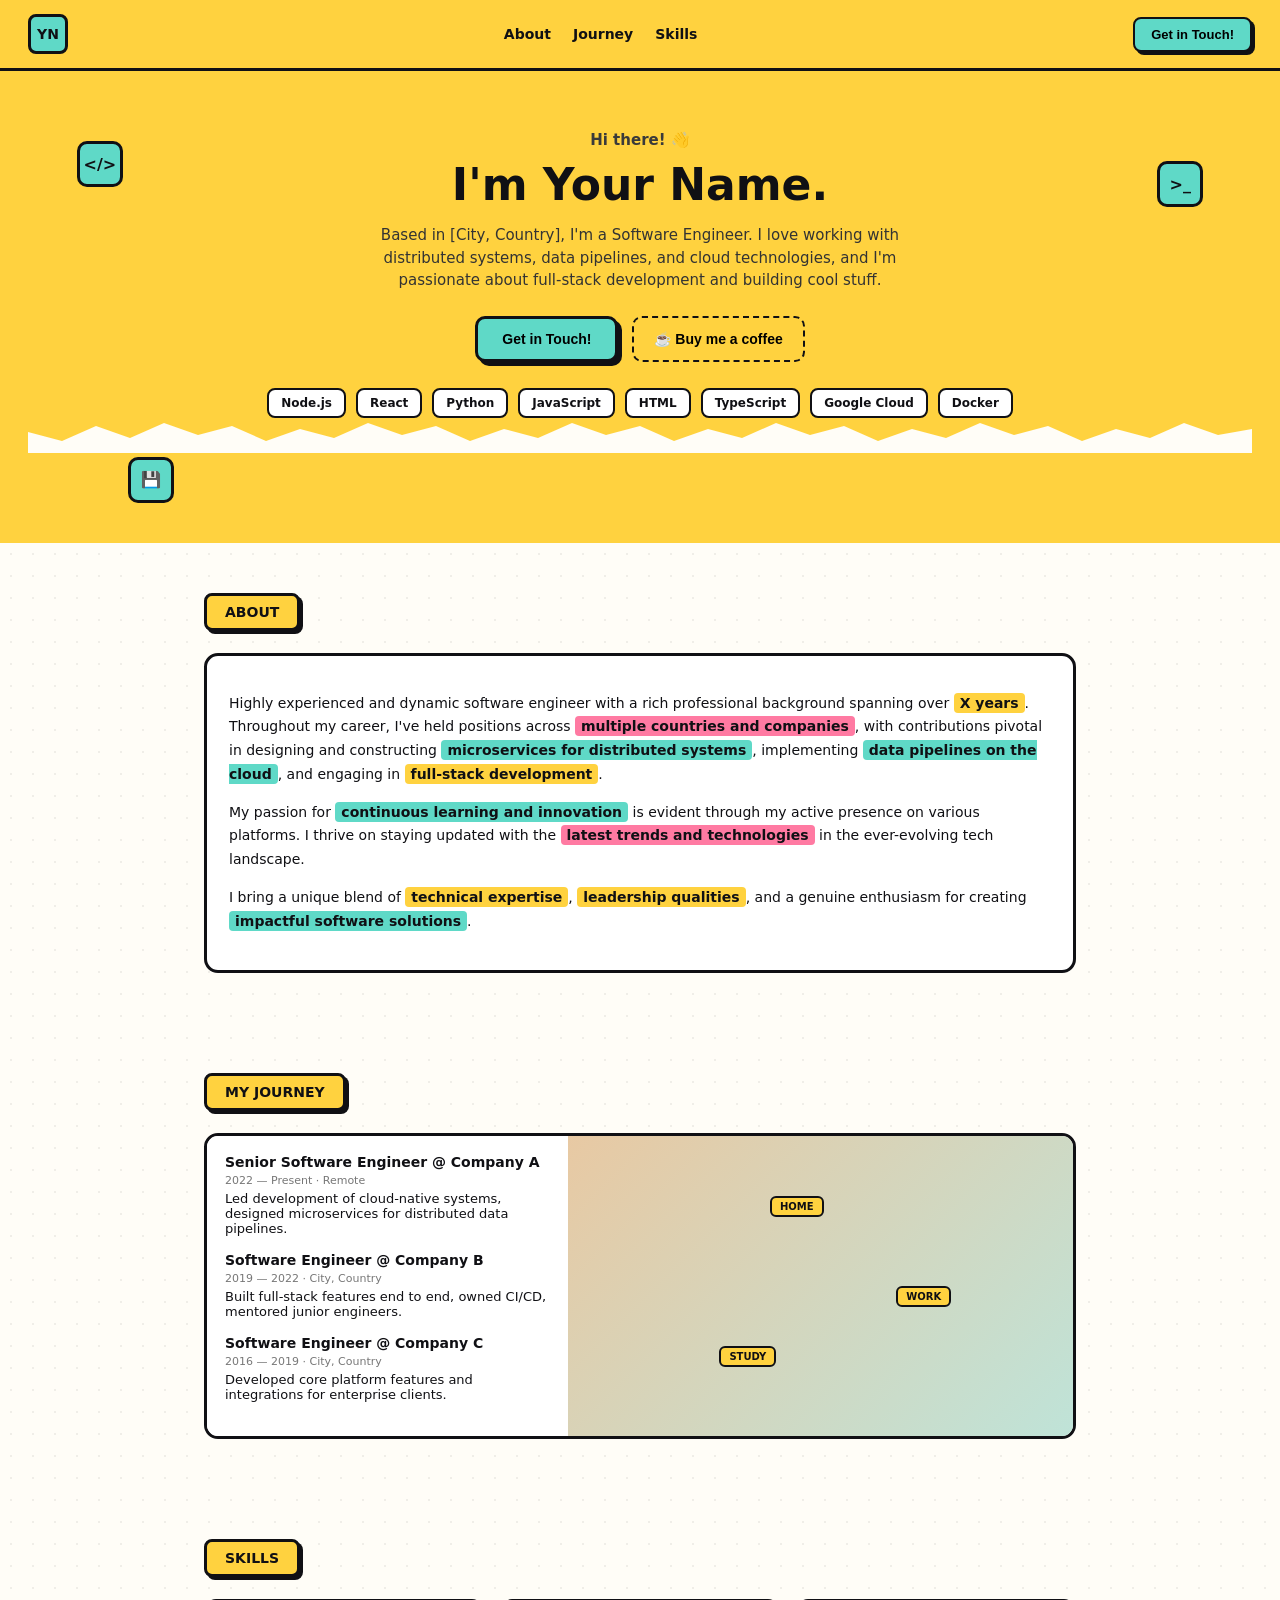
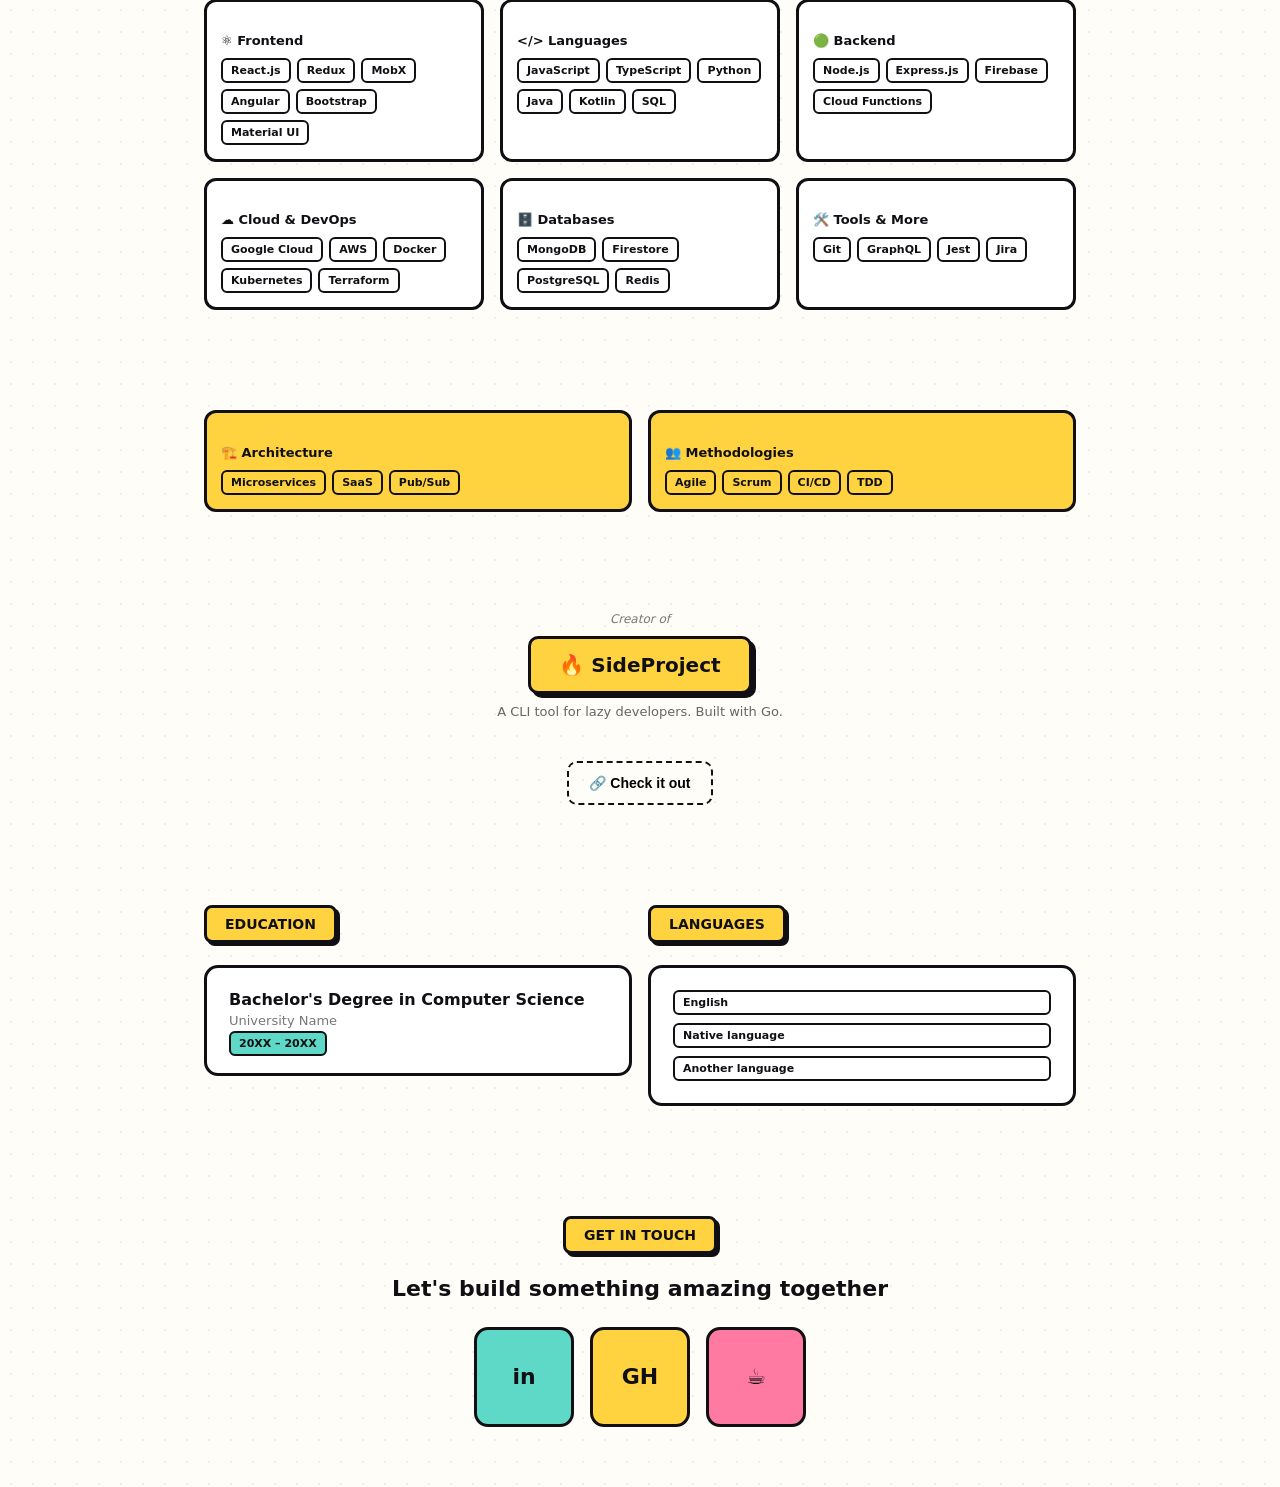
<file: portfolio.html>
<!DOCTYPE html>
<html lang="en">
<head>
<meta charset="UTF-8">
<meta name="viewport" content="width=device-width, initial-scale=1.0">
<title>Portfolio</title>
<style>
  :root{
    --yellow:#FFD23F;
    --yellow-deep:#F5B700;
    --ink:#101014;
    --teal:#5FD9C7;
    --pink:#FF7AA2;
    --paper:#FFFDF7;
    --line:3px;
  }

  *{box-sizing:border-box;}
  html{scroll-behavior:smooth;}
  body{
    margin:0;
    font-family:'Segoe UI', system-ui, -apple-system, sans-serif;
    color:var(--ink);
    background:var(--paper);
  }

  h1,h2,h3{font-family:'Segoe UI', system-ui, sans-serif; font-weight:800; margin:0;}

  .dotgrid{
    background-image: radial-gradient(var(--ink) 1px, transparent 1px);
    background-size: 22px 22px;
    background-color: var(--paper);
    opacity: 0.06;
    position:absolute; inset:0; z-index:0; pointer-events:none;
  }

  /* ---------- NAV ---------- */
  nav{
    position:sticky; top:0; z-index:50;
    display:flex; align-items:center; justify-content:space-between;
    padding:14px 28px;
    background:var(--yellow);
    border-bottom: var(--line) solid var(--ink);
  }
  .logo{
    width:40px; height:40px; border:3px solid var(--ink); border-radius:8px;
    background:var(--teal); display:flex; align-items:center; justify-content:center;
    font-weight:900; font-size:14px;
  }
  .navlinks{display:flex; gap:22px; align-items:center; font-weight:700; font-size:14px;}
  .navlinks a{color:var(--ink); text-decoration:none;}
  .pill-btn{
    background:var(--teal); border:2.5px solid var(--ink); border-radius:8px;
    padding:8px 16px; font-weight:800; font-size:13px; cursor:pointer;
    box-shadow: 3px 3px 0 var(--ink);
  }

  /* ---------- HERO ---------- */
  .hero{
    background:var(--yellow);
    padding: 60px 28px 90px;
    position:relative;
    overflow:hidden;
  }
  .badge-icon{
    position:absolute; border:3px solid var(--ink); border-radius:10px;
    background:var(--teal); width:46px; height:46px;
    display:flex; align-items:center; justify-content:center;
    font-weight:900; font-size:16px;
  }
  .hero-inner{
    max-width:760px; margin:0 auto; text-align:center; position:relative; z-index:2;
  }
  .wave{font-size:15px; color:#3a3a3a; font-weight:700;}
  .hero h1{font-size:clamp(28px,5vw,44px); margin:10px 0 14px;}
  .hero p{max-width:520px; margin:0 auto 24px; line-height:1.5; font-size:15px; color:#333;}
  .hero-ctas{display:flex; gap:14px; justify-content:center; flex-wrap:wrap; margin-bottom:26px;}
  .btn-primary{
    background:var(--teal); border:3px solid var(--ink); border-radius:10px;
    padding:12px 24px; font-weight:800; box-shadow:4px 4px 0 var(--ink);
    cursor:pointer; font-size:14px;
  }
  .btn-ghost{
    background:transparent; border:2px dashed var(--ink); border-radius:10px;
    padding:12px 20px; font-weight:700; font-size:14px; cursor:pointer;
  }
  .stack{
    display:flex; gap:10px; flex-wrap:wrap; justify-content:center;
  }
  .chip{
    border:2.5px solid var(--ink); border-radius:8px; padding:6px 12px;
    background:#fff; font-size:12px; font-weight:700;
  }

  /* torn paper divider */
  .torn{
    width:100%; height:36px; display:block; margin-top:-1px;
  }

  /* ---------- SECTION SHELL ---------- */
  section.block{
    max-width:920px; margin:0 auto; padding:50px 24px; position:relative;
  }
  .label{
    display:inline-block; background:var(--yellow); border:3px solid var(--ink);
    border-radius:8px; padding:8px 18px; font-weight:900; font-size:14px;
    box-shadow:3px 3px 0 var(--ink); margin-bottom:22px;
  }
  .card-outline{
    border:3px solid var(--ink); border-radius:14px; padding:22px; background:#fff;
  }
  .hl{padding:2px 6px; border-radius:4px; font-weight:700;}
  .hl.yellow{background:var(--yellow);}
  .hl.teal{background:var(--teal);}
  .hl.pink{background:var(--pink);}

  /* ---------- JOURNEY ---------- */
  .journey-wrap{
    display:grid; grid-template-columns: 1fr 1.4fr; gap:0;
    border:3px solid var(--ink); border-radius:14px; overflow:hidden;
  }
  .journey-list{padding:18px; background:#fff; font-size:13px;}
  .journey-list h4{margin:0 0 4px; font-size:14px;}
  .journey-list .role{margin-bottom:16px;}
  .journey-list .meta{color:#777; font-size:11px; margin-bottom:4px;}
  .journey-map{
    background:linear-gradient(135deg,#e8c9a3,#bfe3d8);
    position:relative; min-height:260px;
  }
  .pin{
    position:absolute; background:var(--yellow); border:2px solid var(--ink);
    border-radius:6px; padding:3px 8px; font-size:10px; font-weight:800;
  }
  @media (max-width:640px){
    .journey-wrap{grid-template-columns:1fr;}
  }

  /* ---------- SKILLS GRID ---------- */
  .skills-grid{
    display:grid; grid-template-columns:repeat(3,1fr); gap:16px;
  }
  @media (max-width:700px){ .skills-grid{grid-template-columns:1fr 1fr;} }
  @media (max-width:460px){ .skills-grid{grid-template-columns:1fr;} }
  .skill-card{border:3px solid var(--ink); border-radius:12px; padding:14px; background:#fff;}
  .skill-card h4{font-size:13px; margin-bottom:10px; display:flex; align-items:center; gap:6px;}
  .skill-tags{display:flex; flex-wrap:wrap; gap:6px;}
  .tag{border:2px solid var(--ink); border-radius:6px; padding:4px 8px; font-size:11px; font-weight:700;}

  /* ---------- SIDE PROJECT ---------- */
  .side-project{
    text-align:center; padding:40px 0;
  }
  .side-project .eyebrow{font-size:12px; font-style:italic; color:#777; margin-bottom:10px;}
  .project-badge{
    display:inline-block; background:var(--yellow); border:3px solid var(--ink); border-radius:10px;
    padding:14px 28px; font-weight:900; font-size:20px; box-shadow:4px 4px 0 var(--ink);
  }

  /* ---------- CONTACT ---------- */
  .contact{
    text-align:center; padding:60px 24px;
  }
  .contact h2{font-size:22px; margin-bottom:26px;}
  .social-row{display:flex; gap:16px; justify-content:center; flex-wrap:wrap;}
  .social-card{
    width:100px; height:100px; border:3px solid var(--ink); border-radius:14px;
    display:flex; align-items:center; justify-content:center; font-weight:800; font-size:22px;
    cursor:pointer; transition:transform .15s;
  }
  .social-card:hover{transform:translateY(-4px);}
  .social-card.li{background:var(--teal);}
  .social-card.gh{background:var(--yellow);}
  .social-card.coffee{background:var(--pink);}

  /* reveal animation */
  .reveal{
    opacity:0; transform:translateY(28px);
    transition: opacity .6s ease, transform .6s ease, clip-path .6s ease;
    clip-path: polygon(0 8%, 100% 0%, 100% 92%, 0% 100%);
  }
  .reveal.in{
    opacity:1; transform:translateY(0);
    clip-path: polygon(0 0, 100% 0, 100% 100%, 0 100%);
  }
</style>
</head>
<body>

<nav>
  <div style="display:flex; align-items:center; gap:10px;">
    <div class="logo">YN</div>
  </div>
  <div class="navlinks">
    <a href="#about">About</a>
    <a href="#journey">Journey</a>
    <a href="#skills">Skills</a>
  </div>
  <button class="pill-btn">Get in Touch!</button>
</nav>

<header class="hero">
  <div class="badge-icon" style="top:70px; left:6%;">&lt;/&gt;</div>
  <div class="badge-icon" style="top:90px; right:6%;">&gt;_</div>
  <div class="badge-icon" style="bottom:40px; left:10%;">💾</div>
  <div class="hero-inner">
    <div class="wave">Hi there! 👋</div>
    <h1>I'm Your Name.</h1>
    <p>Based in [City, Country], I'm a Software Engineer. I love working with distributed systems, data pipelines, and cloud technologies, and I'm passionate about full-stack development and building cool stuff.</p>
    <div class="hero-ctas">
      <button class="btn-primary">Get in Touch!</button>
      <button class="btn-ghost">☕ Buy me a coffee</button>
    </div>
    <div class="stack">
      <span class="chip">Node.js</span>
      <span class="chip">React</span>
      <span class="chip">Python</span>
      <span class="chip">JavaScript</span>
      <span class="chip">HTML</span>
      <span class="chip">TypeScript</span>
      <span class="chip">Google Cloud</span>
      <span class="chip">Docker</span>
    </div>
  </div>
  <svg class="torn" viewBox="0 0 720 24" preserveAspectRatio="none">
    <polygon points="0,24 0,10 20,16 40,6 60,14 80,4 100,12 120,6 140,16 160,8 180,14 200,4 220,12 240,6 260,16 280,8 300,14 320,4 340,12 360,6 380,16 400,8 420,14 440,4 460,12 480,6 500,16 520,8 540,14 560,4 580,12 600,6 620,16 640,8 660,14 680,4 700,12 720,8 720,24" fill="#FFFDF7"/>
  </svg>
</header>

<div style="position:relative;">
<div class="dotgrid"></div>

<section class="block reveal" id="about">
  <span class="label">ABOUT</span>
  <div class="card-outline">
    <p style="line-height:1.7; font-size:14px;">
      Highly experienced and dynamic software engineer with a rich professional background spanning over
      <span class="hl yellow">X years</span>. Throughout my career, I've held positions across
      <span class="hl pink">multiple countries and companies</span>, with contributions pivotal in designing and
      constructing <span class="hl teal">microservices for distributed systems</span>, implementing
      <span class="hl teal">data pipelines on the cloud</span>, and engaging in
      <span class="hl yellow">full-stack development</span>.
    </p>
    <p style="line-height:1.7; font-size:14px;">
      My passion for <span class="hl teal">continuous learning and innovation</span> is evident through my active
      presence on various platforms. I thrive on staying updated with the
      <span class="hl pink">latest trends and technologies</span> in the ever-evolving tech landscape.
    </p>
    <p style="line-height:1.7; font-size:14px;">
      I bring a unique blend of <span class="hl yellow">technical expertise</span>,
      <span class="hl yellow">leadership qualities</span>, and a genuine enthusiasm for creating
      <span class="hl teal">impactful software solutions</span>.
    </p>
  </div>
</section>

<section class="block reveal" id="journey">
  <span class="label">MY JOURNEY</span>
  <div class="journey-wrap">
    <div class="journey-list">
      <div class="role">
        <h4>Senior Software Engineer @ Company A</h4>
        <div class="meta">2022 — Present · Remote</div>
        Led development of cloud-native systems, designed microservices for distributed data pipelines.
      </div>
      <div class="role">
        <h4>Software Engineer @ Company B</h4>
        <div class="meta">2019 — 2022 · City, Country</div>
        Built full-stack features end to end, owned CI/CD, mentored junior engineers.
      </div>
      <div class="role">
        <h4>Software Engineer @ Company C</h4>
        <div class="meta">2016 — 2019 · City, Country</div>
        Developed core platform features and integrations for enterprise clients.
      </div>
    </div>
    <div class="journey-map">
      <div class="pin" style="top:20%; left:40%;">HOME</div>
      <div class="pin" style="top:50%; left:65%;">WORK</div>
      <div class="pin" style="top:70%; left:30%;">STUDY</div>
    </div>
  </div>
</section>

<section class="block reveal" id="skills">
  <span class="label">SKILLS</span>
  <div class="skills-grid">
    <div class="skill-card">
      <h4>⚛️ Frontend</h4>
      <div class="skill-tags">
        <span class="tag">React.js</span><span class="tag">Redux</span>
        <span class="tag">MobX</span><span class="tag">Angular</span>
        <span class="tag">Bootstrap</span><span class="tag">Material UI</span>
      </div>
    </div>
    <div class="skill-card">
      <h4>&lt;/&gt; Languages</h4>
      <div class="skill-tags">
        <span class="tag">JavaScript</span><span class="tag">TypeScript</span>
        <span class="tag">Python</span><span class="tag">Java</span>
        <span class="tag">Kotlin</span><span class="tag">SQL</span>
      </div>
    </div>
    <div class="skill-card">
      <h4>🟢 Backend</h4>
      <div class="skill-tags">
        <span class="tag">Node.js</span><span class="tag">Express.js</span>
        <span class="tag">Firebase</span><span class="tag">Cloud Functions</span>
      </div>
    </div>
    <div class="skill-card">
      <h4>☁️ Cloud & DevOps</h4>
      <div class="skill-tags">
        <span class="tag">Google Cloud</span><span class="tag">AWS</span>
        <span class="tag">Docker</span><span class="tag">Kubernetes</span><span class="tag">Terraform</span>
      </div>
    </div>
    <div class="skill-card">
      <h4>🗄️ Databases</h4>
      <div class="skill-tags">
        <span class="tag">MongoDB</span><span class="tag">Firestore</span>
        <span class="tag">PostgreSQL</span><span class="tag">Redis</span>
      </div>
    </div>
    <div class="skill-card">
      <h4>🛠️ Tools & More</h4>
      <div class="skill-tags">
        <span class="tag">Git</span><span class="tag">GraphQL</span>
        <span class="tag">Jest</span><span class="tag">Jira</span>
      </div>
    </div>
  </div>
</section>

<section class="block reveal">
  <div class="skills-grid" style="grid-template-columns:1fr 1fr;">
    <div class="skill-card" style="background:var(--yellow);">
      <h4>🏗️ Architecture</h4>
      <div class="skill-tags">
        <span class="tag">Microservices</span><span class="tag">SaaS</span><span class="tag">Pub/Sub</span>
      </div>
    </div>
    <div class="skill-card" style="background:var(--yellow);">
      <h4>👥 Methodologies</h4>
      <div class="skill-tags">
        <span class="tag">Agile</span><span class="tag">Scrum</span><span class="tag">CI/CD</span><span class="tag">TDD</span>
      </div>
    </div>
  </div>
</section>

<section class="block side-project reveal">
  <div class="eyebrow">Creator of</div>
  <div class="project-badge">🔥 SideProject</div>
  <p style="margin-top:10px; font-size:13px; color:#666;">A CLI tool for lazy developers. Built with Go.</p>
  <br>
  <button class="btn-ghost" style="margin-top:10px;">🔗 Check it out</button>
</section>

<section class="block reveal">
  <div class="skills-grid" style="grid-template-columns:1fr 1fr;">
    <div>
      <span class="label">EDUCATION</span>
      <div class="card-outline">
        <strong>Bachelor's Degree in Computer Science</strong>
        <div style="color:#777; font-size:13px; margin:4px 0;">University Name</div>
        <span class="tag" style="background:var(--teal);">20XX – 20XX</span>
      </div>
    </div>
    <div>
      <span class="label">LANGUAGES</span>
      <div class="card-outline">
        <div class="tag" style="display:block; margin-bottom:8px;">English</div>
        <div class="tag" style="display:block; margin-bottom:8px;">Native language</div>
        <div class="tag" style="display:block;">Another language</div>
      </div>
    </div>
  </div>
</section>

<section class="contact reveal">
  <span class="label">GET IN TOUCH</span>
  <h2>Let's build something amazing together</h2>
  <div class="social-row">
    <div class="social-card li">in</div>
    <div class="social-card gh">GH</div>
    <div class="social-card coffee">☕</div>
  </div>
</section>

</div>

<script>
  const io = new IntersectionObserver((entries)=>{
    entries.forEach(e=>{
      if(e.isIntersecting){ e.target.classList.add('in'); }
    });
  }, {threshold:0.15});
  document.querySelectorAll('.reveal').forEach(el=>io.observe(el));
</script>

</body>
</html>
</file>
<file: css/style.css>
/* Start styling here */
html {
    scroll-behavior: smooth;
}

body {
    background-color: #bcbcbc;
    color: #111;
    transition: background-color 0.3s ease, color 0.3s ease;
}

body.dark-mode {
    background-color: #111827;
    color: #f9fafb;
}

body.dark-mode .main_border {
    background-color: #1f2937;
    border-color: #f9fafb;
    box-shadow: 4px 4px 0px 0px #6b7280;
}

body.dark-mode .nav,
body.dark-mode .nav_in,
body.dark-mode .languagebutton,
body.dark-mode .instructions,
body.dark-mode .side-panel,
body.dark-mode .country-info,
body.dark-mode .map-container {
    border-color: #f9fafb;
    box-shadow: 4px 4px 0px 0px #6b7280;
}

body.dark-mode .nav {
    background: #111827;
    color: #f9fafb;
}

body.dark-mode .nav_in {
    background-color: #2563eb;
    color: #f9fafb;
}

body.dark-mode .languagebutton,
body.dark-mode .instructions,
body.dark-mode .side-panel,
body.dark-mode .country-info,
body.dark-mode .map-container {
    background-color: #374151;
    color: #f9fafb;
}

body.dark-mode .aboutmeparagraph,
body.dark-mode .container {
    color: #f9fafb;
}

body.dark-mode .close-btn {
    color: #f9fafb;
}

body.dark-mode .mapsvg {
    background-color: #1d4ed8;
}

[id] {
    scroll-margin-top: 100px;
}

.main_border {
    border-style: solid;
    border-width: 3px;
    border-color: black;
    background-color: white;
    margin-left: 175px;
    margin-right: 175px;
    box-shadow: 4px 4px 0px 0px #333;

}

.nav {
    margin-left: 25px;
    margin-right: 25px;
    margin-top: 15px;
    border-style: solid;
    border-width: 3px;
    border-color: black;
    background-color: rgb(246, 216, 18);
    box-shadow: 4px 4px 0px 0px #333;
    display: flex;
    align-items: center;
    padding: 20px;
    background: #f2d200;
    height: 25px;
    position: sticky;
    top: 0;
    z-index: 1000;
}

.nav_in {
    margin-left: 25px;
    margin-right: 25px;
    margin-top: 15px;
    margin-bottom: 15px;
    border-style: solid;
    border-radius: 5px;
    border-width: 3px;
    border-color: black;
    background-color: #47b9fb;
    height: 45px;
    color: black;

}

.middle {
    margin-left: 30%;
}

.left {
    text-align: right;
}

.right {
    margin-left: auto;
    display: flex;
    align-items: center;
    gap: 40px;
}

.center {
    float: center;
}

.namefont {
    font-family: "Bungee", sans-serif;
    font-weight: 400;
    font-style: normal;
}

@font-face {
    font-family: "sumfont";
    src: url("../fonts/GeneralSans-Variable.ttf") format("truetype");
}

.sumfont {
    font-family: "sumfont", sans-serif;
    font-weight: 400;
    font-style: normal;
}


.nav_in2,
a {
    font-family: "sumfont", sans-serif;
    font-style: normal;
    margin-right: 50px;
    margin-top: 15px;
    margin-bottom: 15px;
    display: inline-flex;
    color: inherit;
    text-decoration: none;
}

.nav_in2 a:hover,
.nav a:hover {
    text-decoration: underline;
}

.nav-right {
    margin-left: auto;
    /* MAGIC LINE */
    display: flex;
    align-items: center;
    gap: 25px;
}

.mainpage {
    margin-left: 25px;
    margin-right: 25px;
    margin-top: 50px;
    margin-bottom: 15px;
}

.sum {
    display: flex;
    align-items: center;
    gap: 25px;
}

.image {
    box-shadow: 4px 4px 0px 0px #333;
    width: 175px;
    height: 250px;
    border-style: solid;
    border-width: 3px;
    border-color: black;
    margin-left: auto;
    margin-right: 75px;

}

.profile-wrapper {
    position: relative;
    display: inline-block;
}

.code-icon {
    position: absolute;
    border: 2px solid black;
    box-shadow: 3px 3px 0 #333;
    padding: 4px 8px;
    font-family: monospace;
    font-weight: bold;
    font-size: 23px;
}

.icon1 {
    top: 10px;
    left: -20px;
    background: white;
    rotate: 10deg;
}

.icon2 {
    bottom: 18px;
    right: 38px;
    background: #47b9fb;
    rotate: -10deg;
}

.icon3 {
    top: 20%;
    right: 50px;
    background: #f2d200;
    transform: translateY(-20%);
    z-index: 1;
}

.icon4 {
    bottom: -25px;
    right: 55px;
    background: #f2d200;
    transform: translateY(-20%);
    z-index: 1;
    font-size: 15px;
}

.icon5 {
    right: 370px;
    top: 250px;
    background: #f2d200;
    transform: translateY(-20%);
    z-index: 1;
}

.languages {
    display: flex;
    gap: 50px;
    flex-wrap: wrap;

    margin-top: 25px;
    margin-bottom: 25px;
    margin-left: 65px;
}

.languagebutton {
    font-size: 10px;
    width: 120px;
    text-align: center;
    padding: 8px 0;
    background: white;
    border: 3px solid black;
    box-shadow: 4px 4px 0px #333;
    border-radius: 5px;
    font-weight: bold;

}

.aboutme {
    background: #f2d200;
    margin-left: 25px;
    margin-top: 85px;
    margin-bottom: 25px;
    width: 100px;
    font-size: 25px;
    text-align: center;
    padding: 8px 0;
    border: 3px solid black;
    box-shadow: 4px 4px 0px #333;
    border-radius: 5px;
    font-weight: bold;
    font-style: normal;
}

.aboutmeparagraph {
    margin-left: 25px;
    margin-right: 25px;
    margin-top: 25px;
    margin-bottom: 25px;
    padding: 25px;
    font-family: "sumfont", sans-serif;
    font-style: normal;
    border: 3px solid black;
    box-shadow: 4px 4px 0px #333;
    border-radius: 2px;

}

.journey {
    background: #f2d200;
    margin-left: 25px;
    margin-top: 85px;
    margin-bottom: 25px;
    width: 200px;
    font-size: 25px;
    text-align: center;
    padding: 8px 0;
    border: 3px solid black;
    box-shadow: 4px 4px 0px #333;
    border-radius: 5px;
    font-weight: bold;
    font-style: normal;
    w
}

.skills {
    background: #f2d200;
    margin-left: 25px;
    margin-top: 85px;
    margin-bottom: 25px;
    width: 100px;
    font-size: 25px;
    text-align: center;
    padding: 8px 0;
    border: 3px solid black;
    box-shadow: 4px 4px 0px #333;
    border-radius: 5px;
    font-weight: bold;
    font-style: normal;
}

.skillsTBL {
    display: flex;

}

.skillscells {
    margin-left: 25px;
    margin-right: 25px;
    margin-top: 25px;
    margin-bottom: 25px;
    padding: 25px;
    font-family: "sumfont", sans-serif;
    font-style: normal;
    border: 3px solid black;
    box-shadow: 4px 4px 0px #333;
    border-radius: 2px;
    display: flex;
    flex-direction: column;
    align-items: flex-start;
    gap: 12px;
}

.skillscells div {
    display: flex;
    flex-wrap: wrap;
    gap: 10px;
}

.skillscell {
    margin: 0;
    padding: 4px 8px;
    font-family: "sumfont", sans-serif;
    font-style: normal;
    font-size: 11px;
    font-weight: 700;
    line-height: 1;
    background: #ffffff;
    border: 2px solid black;
    border-radius: 6px;
    box-shadow: none;
    display: inline-flex;
    align-items: center;
    justify-content: center;

}

.contain {
    display: grid;
    grid-template-columns: 1fr 1fr;
}

.contain div {
    background-color: #ffffff;
    border: 3px solid black;
    box-shadow: 4px 4px 0px #333;
    border-radius: 2px;
    margin-bottom: 25px;
}

.code-icon2 {
    position: absolute;
    padding: 4px 8px;
}

::-webkit-scrollbar {
    width: 10px;
    height: 10px;
}

::-webkit-scrollbar-track {
    background: #2d2733;
}

::-webkit-scrollbar-thumb {
    background: #555;
    border-radius: 5px;
}

::-webkit-scrollbar-thumb:hover {
    background: #707070;
}

.container {
    display: flex;
    flex-direction: row;
    height: auto;
    margin-left: 25px;
    margin-right: 25px;
    margin-top: 50px;
    margin-bottom: 50px;
}

.mapsvg {
    width: 100%;
    height: auto;
    background-color: rgb(126, 208, 234);
}

.my-journey p {
    padding: 20px;
    text-align: left;
    font-size: 18px;
    background-color: #f9f9f9;
    border-bottom: 1px solid #0c0808;
    box-shadow: #0c0808 0px 1px 3px;
}

.side-panel {
    width: 280px;
    background-color: white;
    border: 3px solid black;
    box-shadow: 4px 4px 0px 0px #333;
    padding: 20px;
    overflow-y: auto;
    position: relative;
    height: 600px;
    z-index: 10;
    flex-shrink: 0;
    margin-right: 25px;
    visibility: visible;
    opacity: 1;
    display: flex;
    flex-direction: column;
}

.side-panel.active {
    visibility: visible;
    opacity: 1;
}

/* Closing animation */
.side-panel.closing {
    animation: closePanelAnimation 0.4s ease-out forwards;
}

@keyframes closePanelAnimation {
    from {
        opacity: 1;
    }

    to {
        opacity: 0;
    }
}

/* Backdrop overlay removed - panel is now inline */
@keyframes fadeInBackdrop {
    from {
        opacity: 0;
    }

    to {
        opacity: 1;
    }
}

/* Smooth fade-in animation for country info */
.country-info {
    margin-top: 20px;
    animation: slideInContent 0.6s cubic-bezier(0.25, 0.46, 0.45, 0.94) forwards;
}

@keyframes slideInContent {
    from {
        opacity: 0;
        transform: translateY(20px);
    }

    to {
        opacity: 1;
        transform: translateY(0);
    }
}

.close-btn {
    float: right;
    font-size: 24px;
    border: none;
    background: none;
    cursor: pointer;
    padding: 5px 10px;
    border-radius: 4px;
    height: 30px;
    width: 30px;
    align-items: center;
    display: flex;
    justify-content: center;
}

.instructions {
    padding: 10px;
    background: #47b9fb;
    border: 3px solid black;
    box-shadow: 4px 4px 0px #333;
}

.close-btn:hover {
    background-color: #f0f0f0;
}

.hide {
    display: none;

}

@keyframes slideIn {
    from {
        opacity: 0;
        transform: translateY(20px);
    }

    to {
        opacity: 1;
        transform: translateY(0);
    }
}

.country-info {
    margin-top: 20px;
}

.country-info img {
    width: 100%;
    margin: 10px 0;
    border-radius: 8px;
    animation: scaleIn 0.6s cubic-bezier(0.25, 0.46, 0.45, 0.94) 0.2s both;
}

@keyframes scaleIn {
    from {
        opacity: 0;
        transform: scale(0.9);
    }

    to {
        opacity: 1;
        transform: scale(1);
    }
}

.country-info h2 {
    animation: slideInText 0.5s cubic-bezier(0.25, 0.46, 0.45, 0.94) forwards;
}

.country-info p {
    animation: slideInText 0.5s cubic-bezier(0.25, 0.46, 0.45, 0.94) forwards;
    padding: 10px 0;
}

.area {
    animation-delay: 0.3s;
}

.capital {
    animation-delay: 0.4s;
}

.population {
    animation-delay: 0.5s;
}

.region {
    animation-delay: 0.6s;
}

.description {
    animation-delay: 0.7s;
}

@keyframes slideInText {
    from {
        opacity: 0;
        transform: translateX(-20px);
    }

    to {
        opacity: 1;
        transform: translateX(0);
    }
}

.controls {
    position: absolute;
    top: 20px;
    right: 20px;
    display: flex;
    gap: 10px;
    z-index: 100;
}

.controls button {
    padding: 10px 15px;
    font-size: 16px;
    cursor: pointer;
    border: 2px solid black;
    background-color: #47b9fb;
    border-radius: 4px;
    font-weight: bold;
    box-shadow: 3px 3px 0px #333;
    transition: all 0.2s ease;
    font-family: "Bungee", sans-serif;
}

.controls button:hover {
    background-color: #f2d200;
    transform: translate(-2px, -2px);
    box-shadow: 5px 5px 0px #333;
}

.controls button:active {
    transform: translate(1px, 1px);
    box-shadow: 1px 1px 0px #333;
}

path:hover {
    fill: #5f5d55;
    transition: fill 0.3s ease;
}

path {
    transition: fill 0.3s ease;
    cursor: pointer;
}

.heart-crosshair {
    filter: drop-shadow(2px 2px 4px rgba(0, 0, 0, 0.3));
    opacity: 0.5;
    pointer-events: none;
    /* Allow clicks to pass through the marker */
}

.header {
    background-color: #333;
    color: white;
    padding: 20px;
    text-align: center;
}

p {
    padding: 20px;
    text-align: center;
    font-size: 18px;
}

.svg-wrapper {
    transform-origin: center;
    transition: transform 0.3s ease;
    display: inline-block;
    width: 100%;
    cursor: grab;
    background-color: rgb(126, 208, 234);
}

.svg-wrapper.panning {
    cursor: grabbing;
    transition: none;
    /* Disable transition while panning for smoother experience */
}

.map-container {
    position: relative;
    flex: 1;
    background-color: white;
    overflow: hidden;
    display: flex;
    align-items: center;
    justify-content: center;
    user-select: none;
    /* Prevent text selection while panning */
    border: 3px solid black;
    box-shadow: 4px 4px 0px 0px #333;
    min-height: 600px;
    background-color: rgb(126, 208, 234);
}

.fixed-bottom-left-image {
    position: absolute;
    bottom: 180px;
    left: 20px;
    width: 150px;
    height: auto;
    z-index: 50;
    pointer-events: none;
    opacity: 1;
}

.map-character {
    filter: drop-shadow(2px 2px 4px rgba(0, 0, 0, 0.3));
    opacity: 1;
    pointer-events: none;
    width: auto;
    height: auto;
}
</file>
